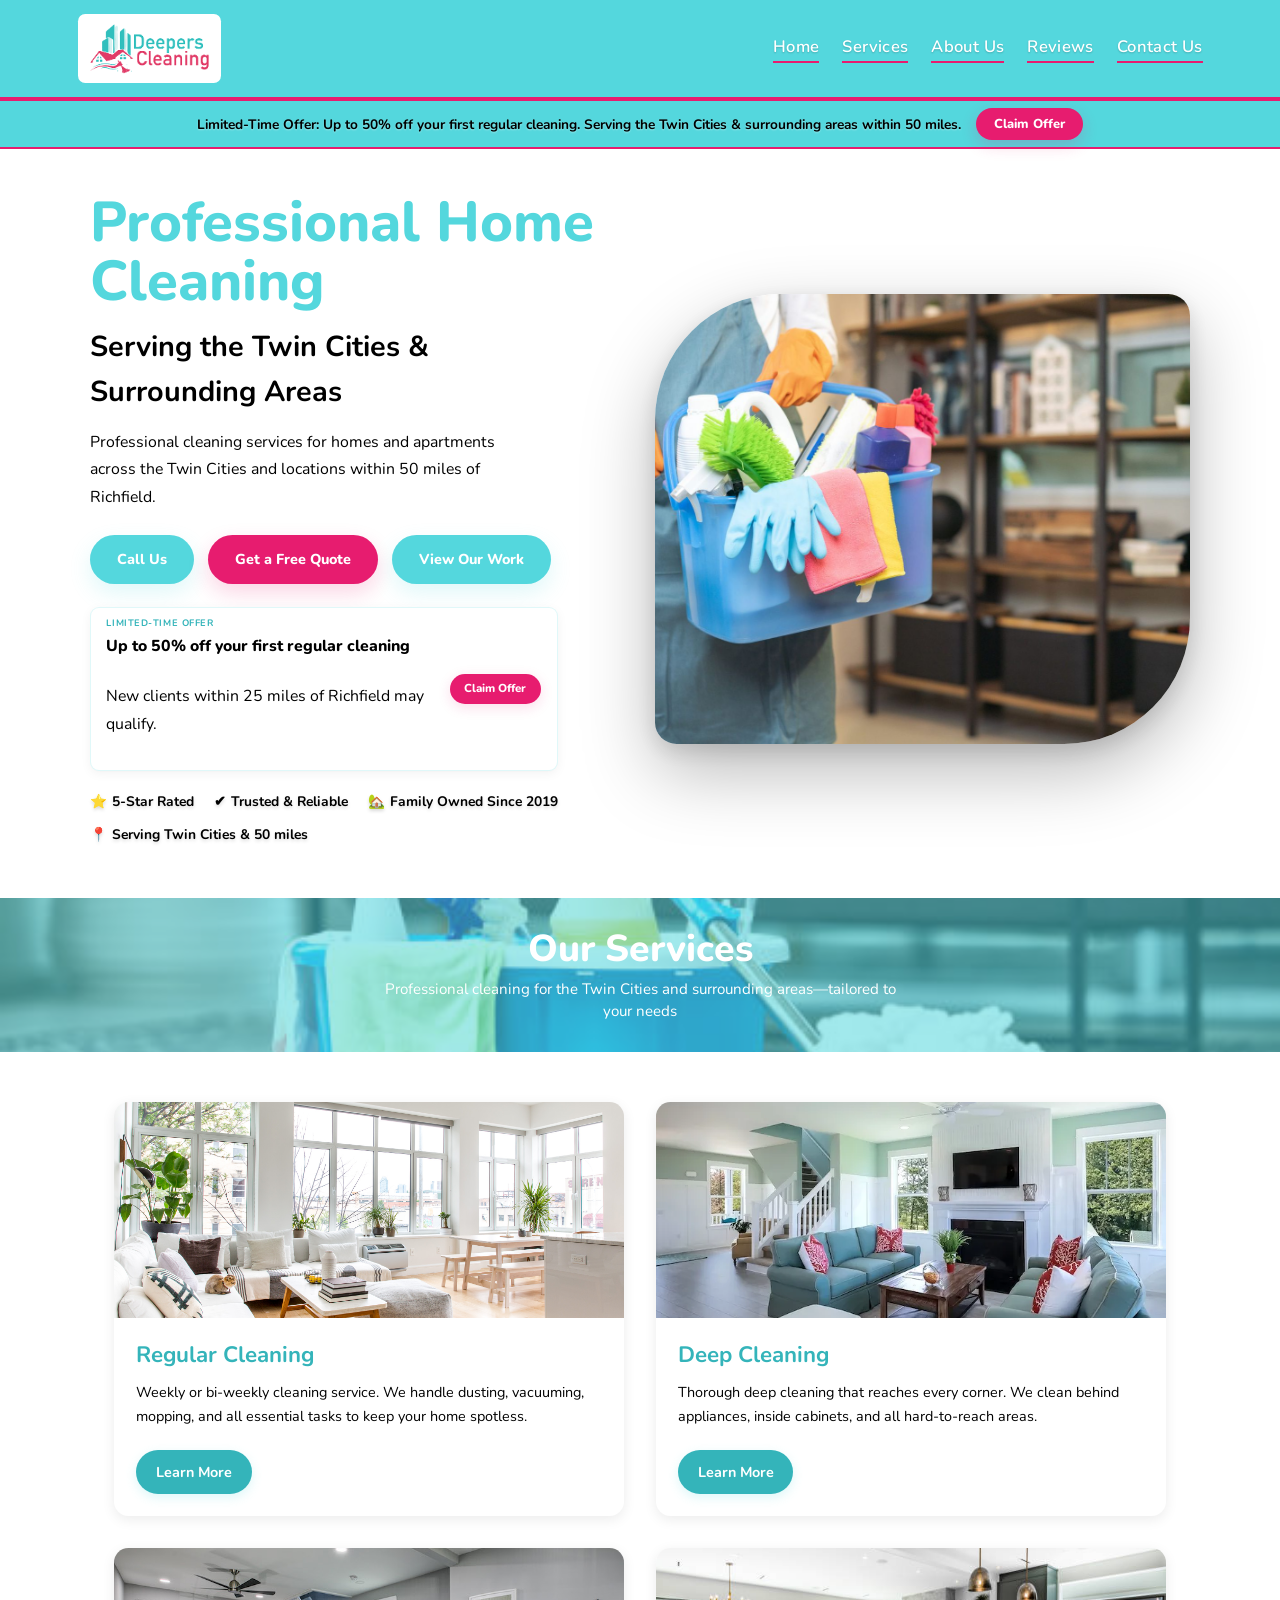
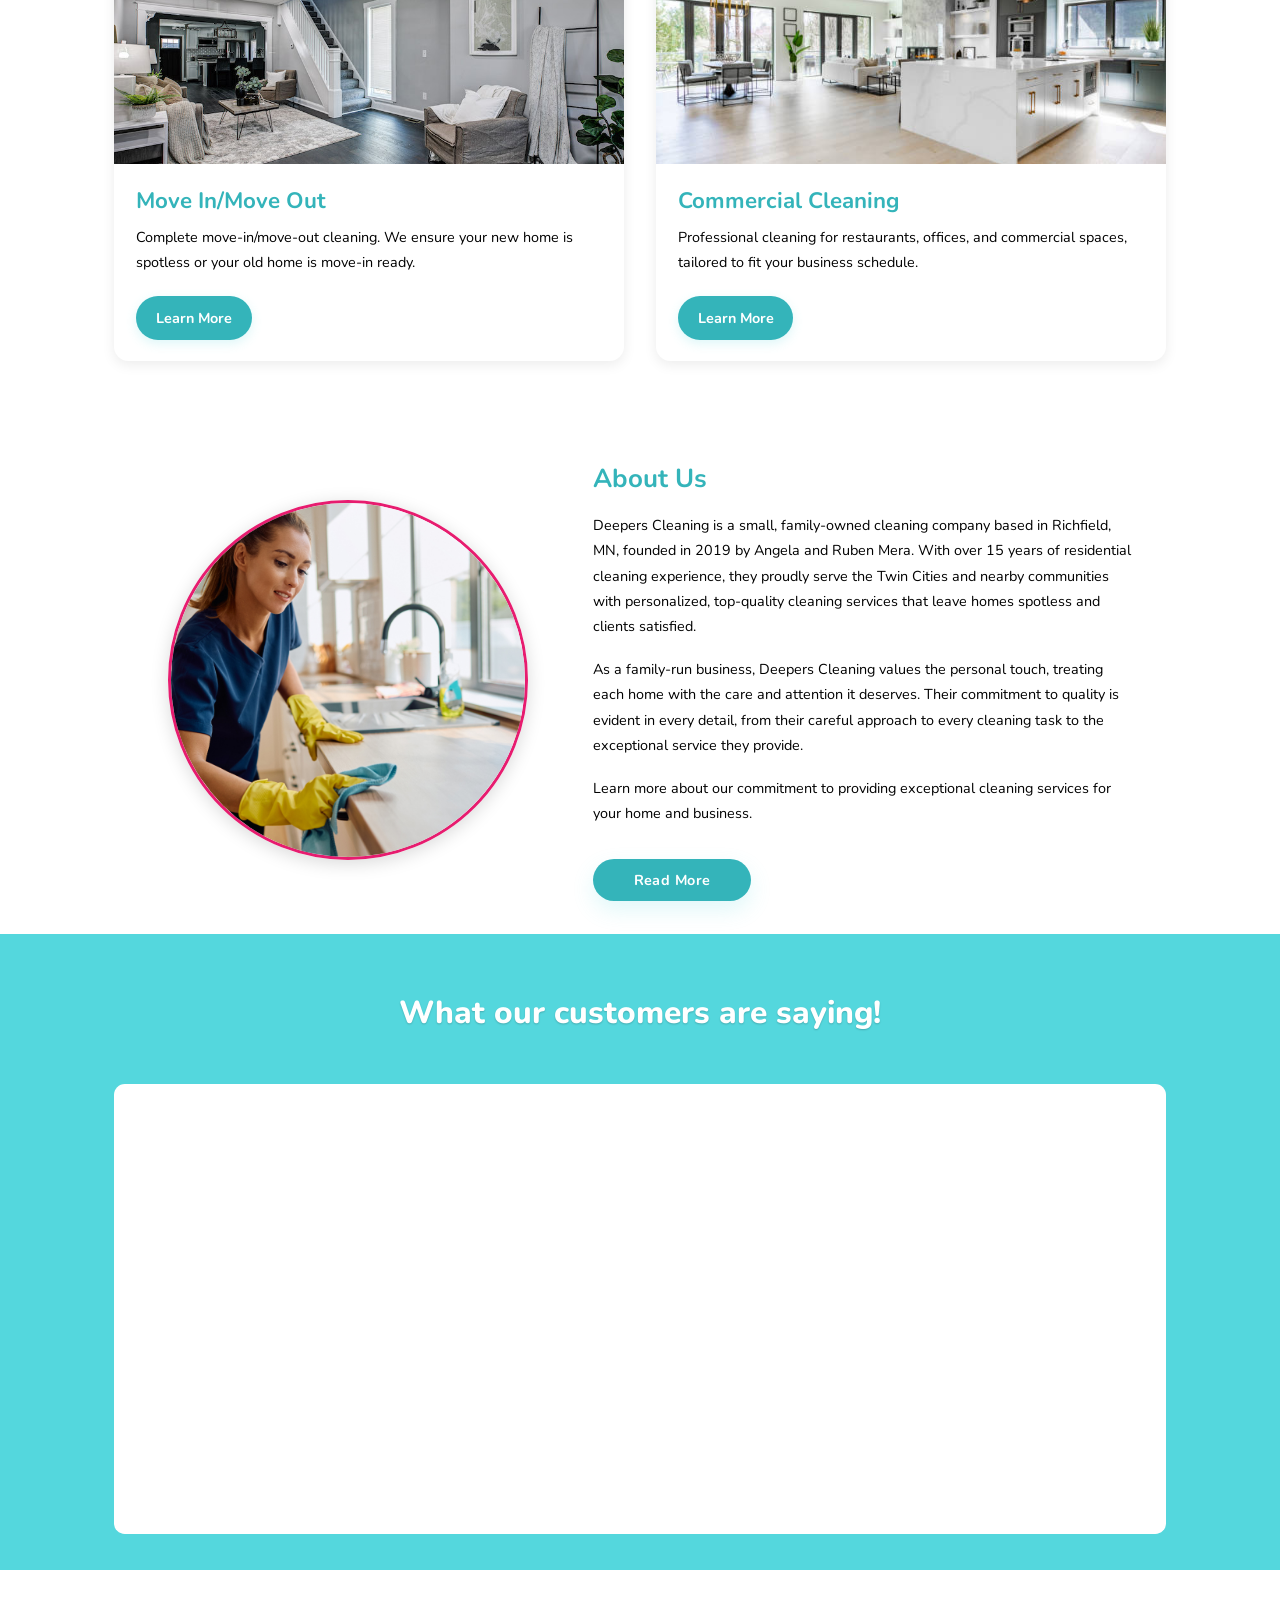
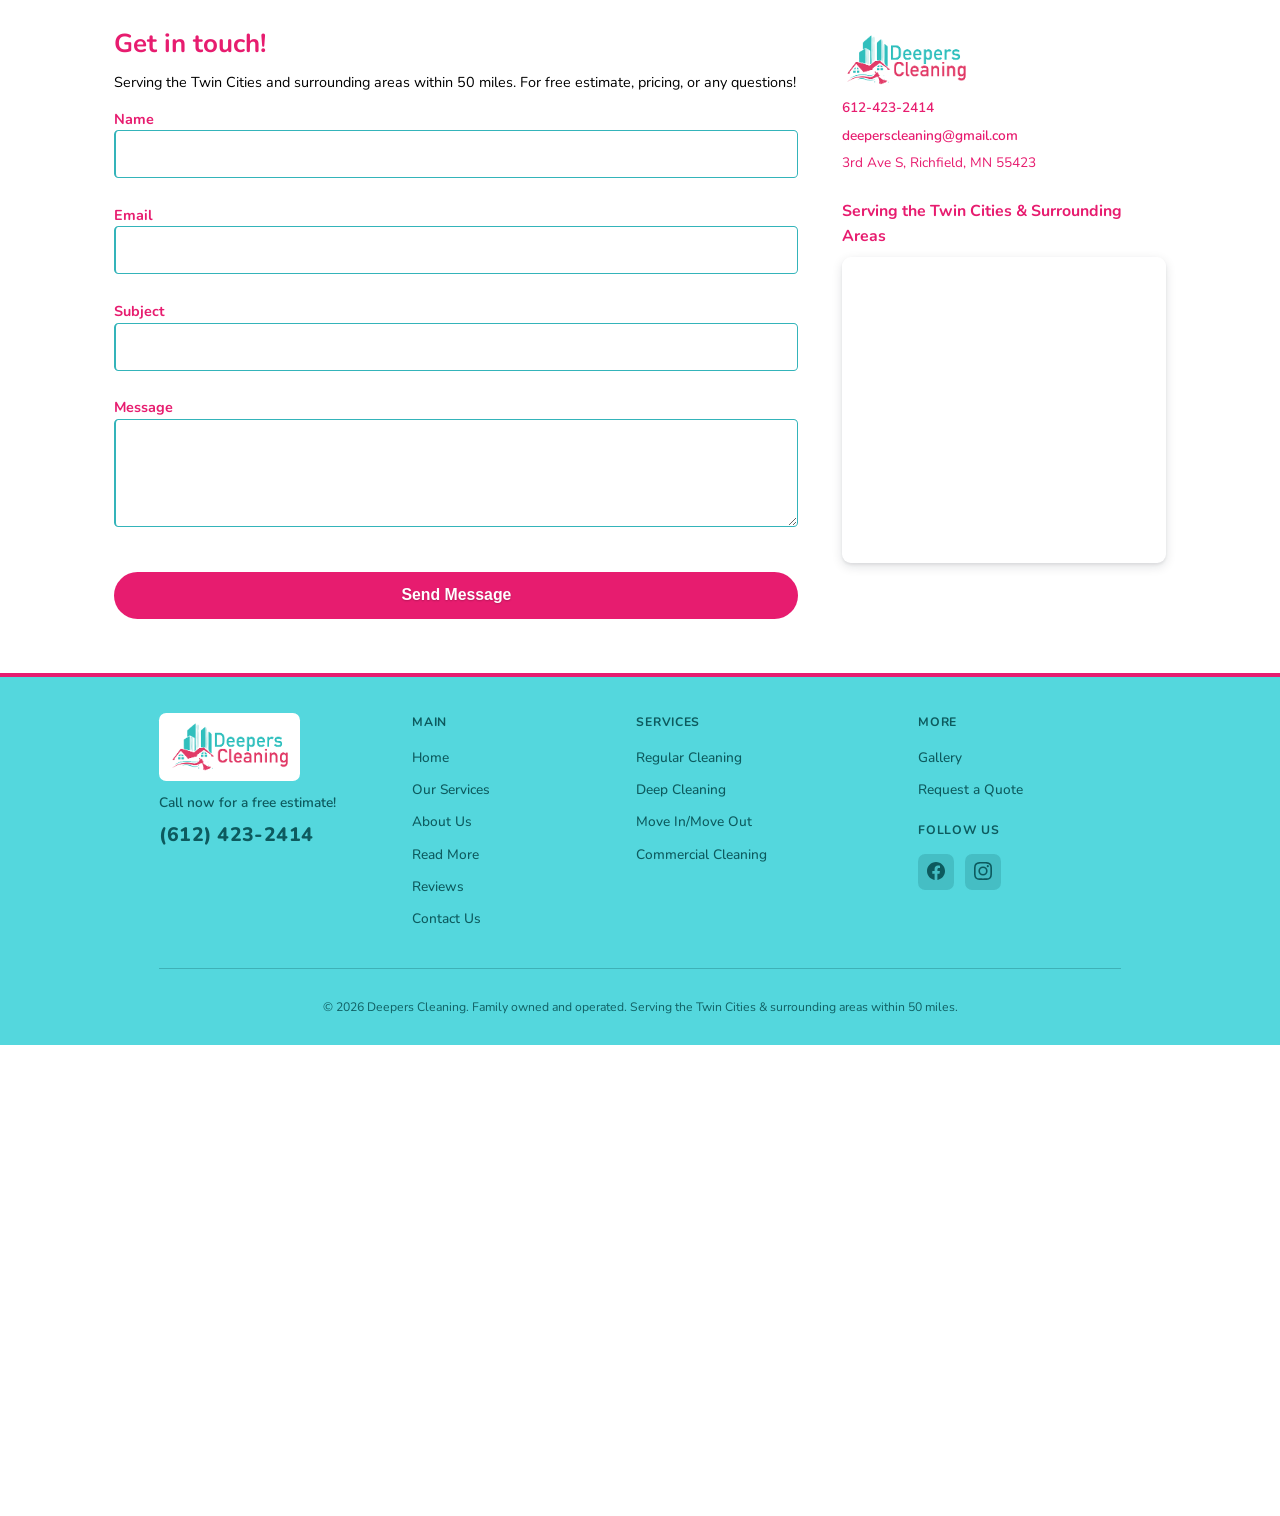
<file: index.html>
<!DOCTYPE html>
<html lang="en">
<head>
  <meta charset="UTF-8" />
  <meta name="viewport" content="width=device-width, initial-scale=1.0" />
  <title>Deepers Cleaning | Residential and Commercial Cleaning Services</title>

  <link href="https://fonts.googleapis.com/css2?family=Nunito:wght@300;400;600;700;800&display=swap" rel="stylesheet">
  <link rel="stylesheet" href="css/main.css">
  <script src="https://challenges.cloudflare.com/turnstile/v0/api.js" async defer></script>
</head>

<body>

  <header class="navbar reveal reveal--up">
    <div class="nav-container">
      <a href="#top" class="nav-logo-link">
        <img src="websiteImages/DeepersCleaningLogo.png" alt="Deepers Cleaning Logo" class="nav-logo">
      </a>

      <button class="nav-hamburger" type="button" aria-label="Toggle menu" aria-expanded="false">
        <span class="nav-hamburger-line"></span>
        <span class="nav-hamburger-line"></span>
        <span class="nav-hamburger-line"></span>
      </button>

      <div class="nav-dropdown">
        <nav class="nav-links">
          <a href="#top">Home</a>
          <a href="#services">Services</a>
          <a href="#about">About Us</a>
          <a href="#reviews">Reviews</a>
          <a href="#contact">Contact Us</a>
        </nav>
      </div>
    </div>
  </header>

  <div class="promo-bar">
    <div class="promo-bar-inner">
      <p class="promo-bar-text">Limited-Time Offer: Up to 50% off your first regular cleaning. Serving the Twin Cities &amp; surrounding areas within 50 miles.</p>
      <a href="promo.html" class="promo-bar-cta">Claim Offer</a>
    </div>
  </div>

  <section class="hero" id="top">
    <div class="hero-container">
      <div class="hero-text reveal reveal--left">
        <h1 class="reveal reveal--up delay-1">Professional Home Cleaning</h1>
        <h2 class="reveal reveal--up delay-2">Serving the Twin Cities &amp; Surrounding Areas</h2>
        <p class="reveal reveal--up delay-3">
          Professional cleaning services for homes and apartments across the Twin Cities and locations within 50 miles of Richfield.
        </p>

        <div class="hero-buttons reveal reveal--up delay-4">
          <a href="tel:+16124232414" class="hero-btn hero-btn-teal">Call Us</a>
          <a href="#contact" class="hero-btn">Get a Free Quote</a>
          <a href="gallery.html" class="hero-btn hero-btn-teal">View Our Work</a>
        </div>

        <div class="hero-promo-card reveal reveal--up delay-4">
          <div class="hero-promo-content">
            <span class="hero-promo-label">Limited-Time Offer</span>
            <p class="hero-promo-title">Up to 50% off your first regular cleaning</p>
            <p class="hero-promo-sub">New clients within 25 miles of Richfield may qualify.</p>
          </div>
          <a href="promo.html" class="hero-promo-btn">Claim Offer</a>
        </div>

        <div class="hero-trust reveal reveal--up delay-5">
          <div class="hero-trust-item">⭐ <span>5-Star Rated</span></div>
          <div class="hero-trust-item">✔ <span>Trusted &amp; Reliable</span></div>
          <div class="hero-trust-item">🏡 <span>Family Owned Since 2019</span></div>
          <div class="hero-trust-item">📍 <span>Serving Twin Cities &amp; 50 miles</span></div>
        </div>
      </div>

      <div class="hero-image reveal reveal--right delay-2">
        <div class="hero-image-shape">
          <img src="websiteImages/cleaningstuff.jpg" alt="Professional cleaner with cleaning supplies">
        </div>
      </div>
    </div>
  </section>

  <section class="services-details" id="services">
    <div class="services-header-banner">
      <div class="services-header-overlay"></div>
      <div class="services-header-content">
        <h2 class="services-header-title">Our Services</h2>
        <p class="services-header-subtitle">Professional cleaning for the Twin Cities and surrounding areas—tailored to your needs</p>
      </div>
    </div>

    <div class="container">
      <div class="services-details-grid reveal reveal--up delay-3">
        <div class="service-detail-card">
          <img src="websiteImages/cleanroom1.jpeg" alt="Regular cleaning service" class="service-card-image">
          <h3>Regular Cleaning</h3>
          <p>Weekly or bi-weekly cleaning service. We handle dusting, vacuuming, mopping, and all essential tasks to keep your home spotless.</p>
          <a href="regular-cleaning.html" class="service-view-results">Learn More</a>
        </div>

        <div class="service-detail-card">
          <img src="websiteImages/cleanroom3.webp" alt="Deep cleaning service" class="service-card-image">
          <h3>Deep Cleaning</h3>
          <p>Thorough deep cleaning that reaches every corner. We clean behind appliances, inside cabinets, and all hard-to-reach areas.</p>
          <a href="deep-cleaning.html" class="service-view-results">Learn More</a>
        </div>

        <div class="service-detail-card">
          <img src="websiteImages/cleanroom4.jpg" alt="Move in and move out cleaning service" class="service-card-image">
          <h3>Move In/Move Out</h3>
          <p>Complete move-in/move-out cleaning. We ensure your new home is spotless or your old home is move-in ready.</p>
          <a href="move-in-move-out.html" class="service-view-results">Learn More</a>
        </div>

        <div class="service-detail-card">
          <img src="websiteImages/cleanroom5.jpg" alt="Commercial cleaning service" class="service-card-image">
          <h3>Commercial Cleaning</h3>
          <p>Professional cleaning for restaurants, offices, and commercial spaces, tailored to fit your business schedule.</p>
          <a href="commercial-cleaning.html" class="service-view-results">Learn More</a>
        </div>
      </div>
    </div>
  </section>

  <section class="about" id="about">
    <div class="container">
      <div class="about-content reveal reveal--up delay-3">
        <div class="about-image reveal reveal--left delay-1">
          <div class="about-image-wrapper">
            <img src="websiteImages/mainphoto1.jpg" alt="Deepers Cleaning team">
          </div>
        </div>

        <div class="about-text reveal reveal--right delay-2">
          <h3 class="about-subtitle">About Us</h3>
          <p>Deepers Cleaning is a small, family-owned cleaning company based in Richfield, MN, founded in 2019 by Angela and Ruben Mera. With over 15 years of residential cleaning experience, they proudly serve the Twin Cities and nearby communities with personalized, top-quality cleaning services that leave homes spotless and clients satisfied.</p>
          <p>As a family-run business, Deepers Cleaning values the personal touch, treating each home with the care and attention it deserves. Their commitment to quality is evident in every detail, from their careful approach to every cleaning task to the exceptional service they provide.</p>
          <p class="about-intro">Learn more about our commitment to providing exceptional cleaning services for your home and business.</p>
          <a href="read-more.html" class="btn-secondary about-read-more">Read More</a>
        </div>
      </div>
    </div>
  </section>

  <section class="reviews" id="reviews">
    <div class="container">
      <div class="section-heading">
        <h2 class="section-title reveal reveal--left">
          What our customers are saying!
        </h2>
        <div class="title-bar reveal reveal--up delay-1"></div>
      </div>

      <div class="reviews-embed reveal reveal--up delay-2">
        <script src="https://elfsightcdn.com/platform.js" async></script>
        <div class="elfsight-app-09f1d6f7-f474-4095-bfc7-af7f9eb78cc6"></div>
      </div>
    </div>
  </section>

  <section class="contact" id="contact">
    <div class="container contact-grid">
      <div class="contact-left reveal reveal--left">
        <h2>Get in touch!</h2>
        <p class="contact-subtext">Serving the Twin Cities and surrounding areas within 50 miles. For free estimate, pricing, or any questions!</p>

        <div id="form-message" aria-live="polite" style="display:none; margin-bottom:16px; padding:12px 14px; border-radius:8px; font-weight:600;"></div>

        <form class="contact-form" method="POST" action="submit_contact.php">
          <div style="display:none;" aria-hidden="true">
            <label>Don't fill this out: <input type="text" name="bot-field" tabindex="-1" autocomplete="off"></label>
          </div>

          <label for="name">Name
            <input type="text" id="name" name="name" required>
          </label>

          <label for="email">Email
            <input type="email" id="email" name="email" required>
          </label>

          <label for="subject">Subject
            <input type="text" id="subject" name="subject" required>
          </label>

          <label for="message">Message
            <textarea id="message" name="message" rows="4" required></textarea>
          </label>

          <div class="cf-turnstile" data-sitekey="0x4AAAAAACNwWEd1sEEPshmN"></div>

          <button class="btn-primary" type="submit">
            Send Message
          </button>
        </form>
      </div>

      <div class="contact-right reveal reveal--right delay-1">
        <img src="websiteImages/DeepersCleaningLogo.png" alt="Deepers Cleaning logo" class="contact-logo">
        <ul class="contact-info">
          <li><a href="tel:+16124232414">612-423-2414</a></li>
          <li><a href="mailto:deeperscleaning@gmail.com">deeperscleaning@gmail.com</a></li>
          <li>3rd Ave S, Richfield, MN 55423</li>
        </ul>
        <h3 class="map-title">Serving the Twin Cities &amp; Surrounding Areas</h3>
        <div class="contact-map">
          <iframe src="https://www.google.com/maps?q=3rd+Ave+S,+Richfield,+MN+55423&output=embed&z=11" width="100%" height="340" style="border:0" allowfullscreen="" loading="lazy" referrerpolicy="no-referrer-when-downgrade" title="Deepers Cleaning service area - Twin Cities and surrounding areas within 50 miles"></iframe>
        </div>
      </div>
    </div>
  </section>

  <footer class="site-footer reveal reveal--up">
    <div class="footer-inner">
      <div class="footer-main">
        <div class="footer-brand">
          <a href="#top">
            <img src="websiteImages/DeepersCleaningLogo.png" alt="Deepers Cleaning" class="footer-logo">
          </a>
          <p class="footer-cta">Call now for a free estimate!</p>
          <a href="tel:+16124232414" class="footer-phone">(612) 423-2414</a>
        </div>

        <div class="footer-nav-column">
          <h4>Main</h4>
          <ul>
            <li><a href="#top">Home</a></li>
            <li><a href="#services">Our Services</a></li>
            <li><a href="#about">About Us</a></li>
            <li><a href="read-more.html">Read More</a></li>
            <li><a href="#reviews">Reviews</a></li>
            <li><a href="#contact">Contact Us</a></li>
          </ul>
        </div>

        <div class="footer-nav-column">
          <h4>Services</h4>
          <ul>
            <li><a href="regular-cleaning.html">Regular Cleaning</a></li>
            <li><a href="deep-cleaning.html">Deep Cleaning</a></li>
            <li><a href="move-in-move-out.html">Move In/Move Out</a></li>
            <li><a href="commercial-cleaning.html">Commercial Cleaning</a></li>
          </ul>
        </div>

        <div class="footer-nav-column footer-social">
          <h4>More</h4>
          <ul>
            <li><a href="gallery.html">Gallery</a></li>
            <li><a href="contact.html">Request a Quote</a></li>
          </ul>

          <h4>Follow Us</h4>
          <div class="footer-social-links">
            <a href="https://www.facebook.com/deeperscleaning" target="_blank" rel="noopener noreferrer" aria-label="Facebook">
              <svg viewBox="0 0 24 24" aria-hidden="true"><path d="M24 12.073c0-6.627-5.373-12-12-12s-12 5.373-12 12c0 5.99 4.388 10.954 10.125 11.854v-8.385H7.078v-3.47h3.047V9.43c0-3.007 1.792-4.669 4.533-4.669 1.312 0 2.686.235 2.686.235v2.953H15.83c-1.491 0-1.956.925-1.956 1.874v2.25h3.328l-.532 3.47h-2.796v8.385C19.612 23.027 24 18.062 24 12.073z"/></svg>
            </a>
            <a href="https://www.instagram.com/deeperscleaning" target="_blank" rel="noopener noreferrer" aria-label="Instagram">
              <svg viewBox="0 0 24 24" aria-hidden="true"><path d="M12 2.163c3.204 0 3.584.012 4.85.07 3.252.148 4.771 1.691 4.919 4.919.058 1.265.069 1.645.069 4.849 0 3.205-.012 3.584-.069 4.849-.149 3.225-1.664 4.771-4.919 4.919-1.266.058-1.644.07-4.85.07-3.204 0-3.584-.012-4.849-.07-3.26-.149-4.771-1.699-4.919-4.92-.058-1.265-.07-1.644-.07-4.849 0-3.204.013-3.583.07-4.849.149-3.227 1.664-4.771 4.919-4.919 1.266-.057 1.645-.069 4.849-.069zM12 0C8.741 0 8.333.014 7.053.072 2.695.272.273 2.69.073 7.052.014 8.333 0 8.741 0 12c0 3.259.014 3.668.072 4.948.2 4.358 2.618 6.78 6.98 6.98C8.333 23.986 8.741 24 12 24c3.259 0 3.668-.014 4.948-.072 4.354-.2 6.782-2.618 6.979-6.98.059-1.28.073-1.689.073-4.948 0-3.259-.014-3.667-.072-4.947-.196-4.354-2.617-6.78-6.979-6.98C15.668.014 15.259 0 12 0zm0 5.838a6.162 6.162 0 100 12.324 6.162 6.162 0 000-12.324zM12 16a4 4 0 110-8 4 4 0 010 8zm6.406-11.845a1.44 1.44 0 100 2.881 1.44 1.44 0 000-2.881z"/></svg>
            </a>
          </div>
        </div>
      </div>

      <div class="footer-bottom">
        <p>&copy; 2026 Deepers Cleaning. Family owned and operated. Serving the Twin Cities &amp; surrounding areas within 50 miles.</p>
      </div>
    </div>
  </footer>

  <script src="js/navbar.js"></script>

  <script>
    const els = document.querySelectorAll(".reveal");
    const io = new IntersectionObserver(entries => {
      entries.forEach(e => {
        if (e.isIntersecting) {
          e.target.classList.add("is-visible");
          io.unobserve(e.target);
        }
      });
    }, { threshold: 0.15, rootMargin: "0px 0px -10% 0px" });

    els.forEach(el => io.observe(el));

    window.addEventListener("load", () => {
      els.forEach(el => {
        if (el.getBoundingClientRect().top < window.innerHeight * 0.95) {
          el.classList.add("is-visible");
        }
      });
    });
  </script>

  <script>
    const params = new URLSearchParams(window.location.search);
    const error = params.get("error");
    const formMessage = document.getElementById("form-message");

    if (formMessage && error) {
      formMessage.style.display = "block";

      if (error === "captcha") {
        formMessage.textContent = "Please complete the captcha before submitting the form.";
      } else if (error === "validation") {
        formMessage.textContent = "Please fill in all required fields.";
      } else if (error === "email") {
        formMessage.textContent = "Please enter a valid email address.";
      } else if (error === "server") {
        formMessage.textContent = "We couldn't submit your message right now. Please try again or call us directly.";
      } else {
        formMessage.textContent = "There was a problem submitting the form. Please try again.";
      }

      formMessage.style.backgroundColor = "#ffe9ee";
      formMessage.style.color = "#b4234d";
      formMessage.style.border = "1px solid #f3b5c5";
    }
  </script>

</body>
</html>
</file>
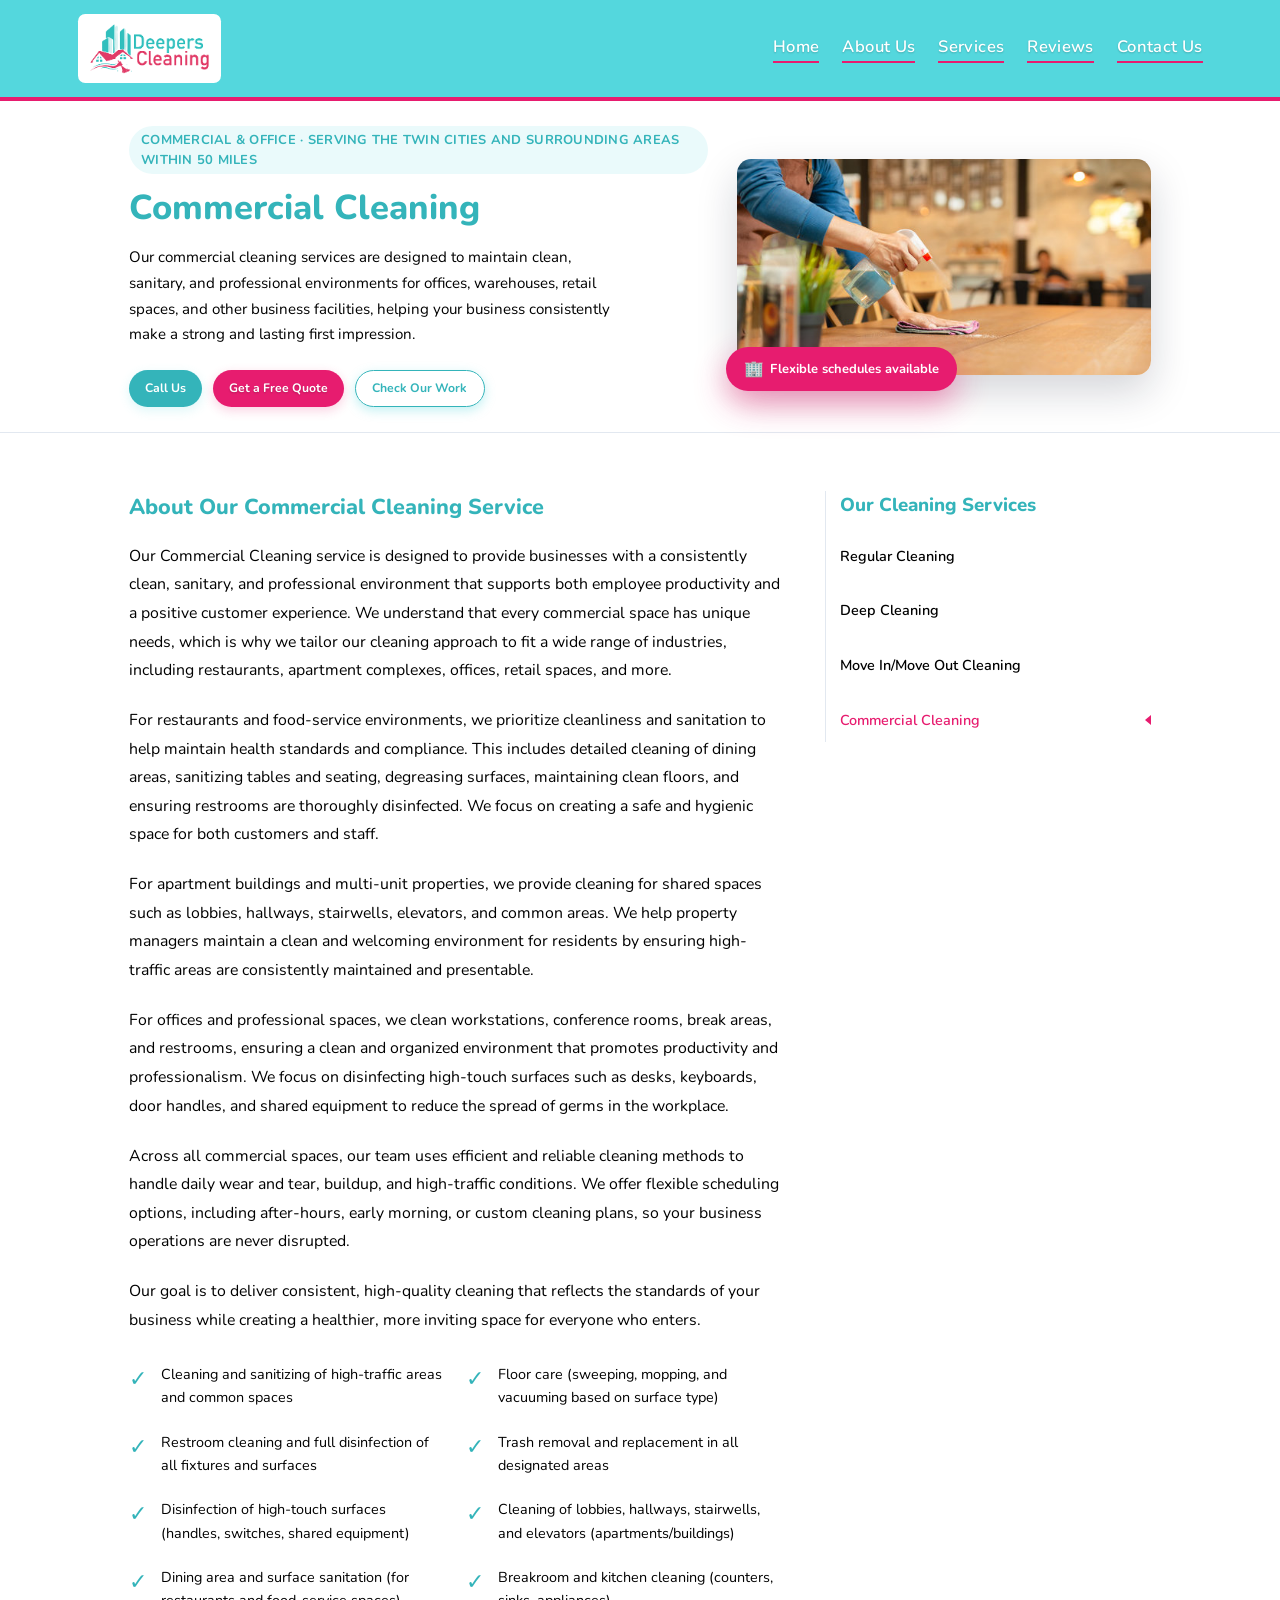
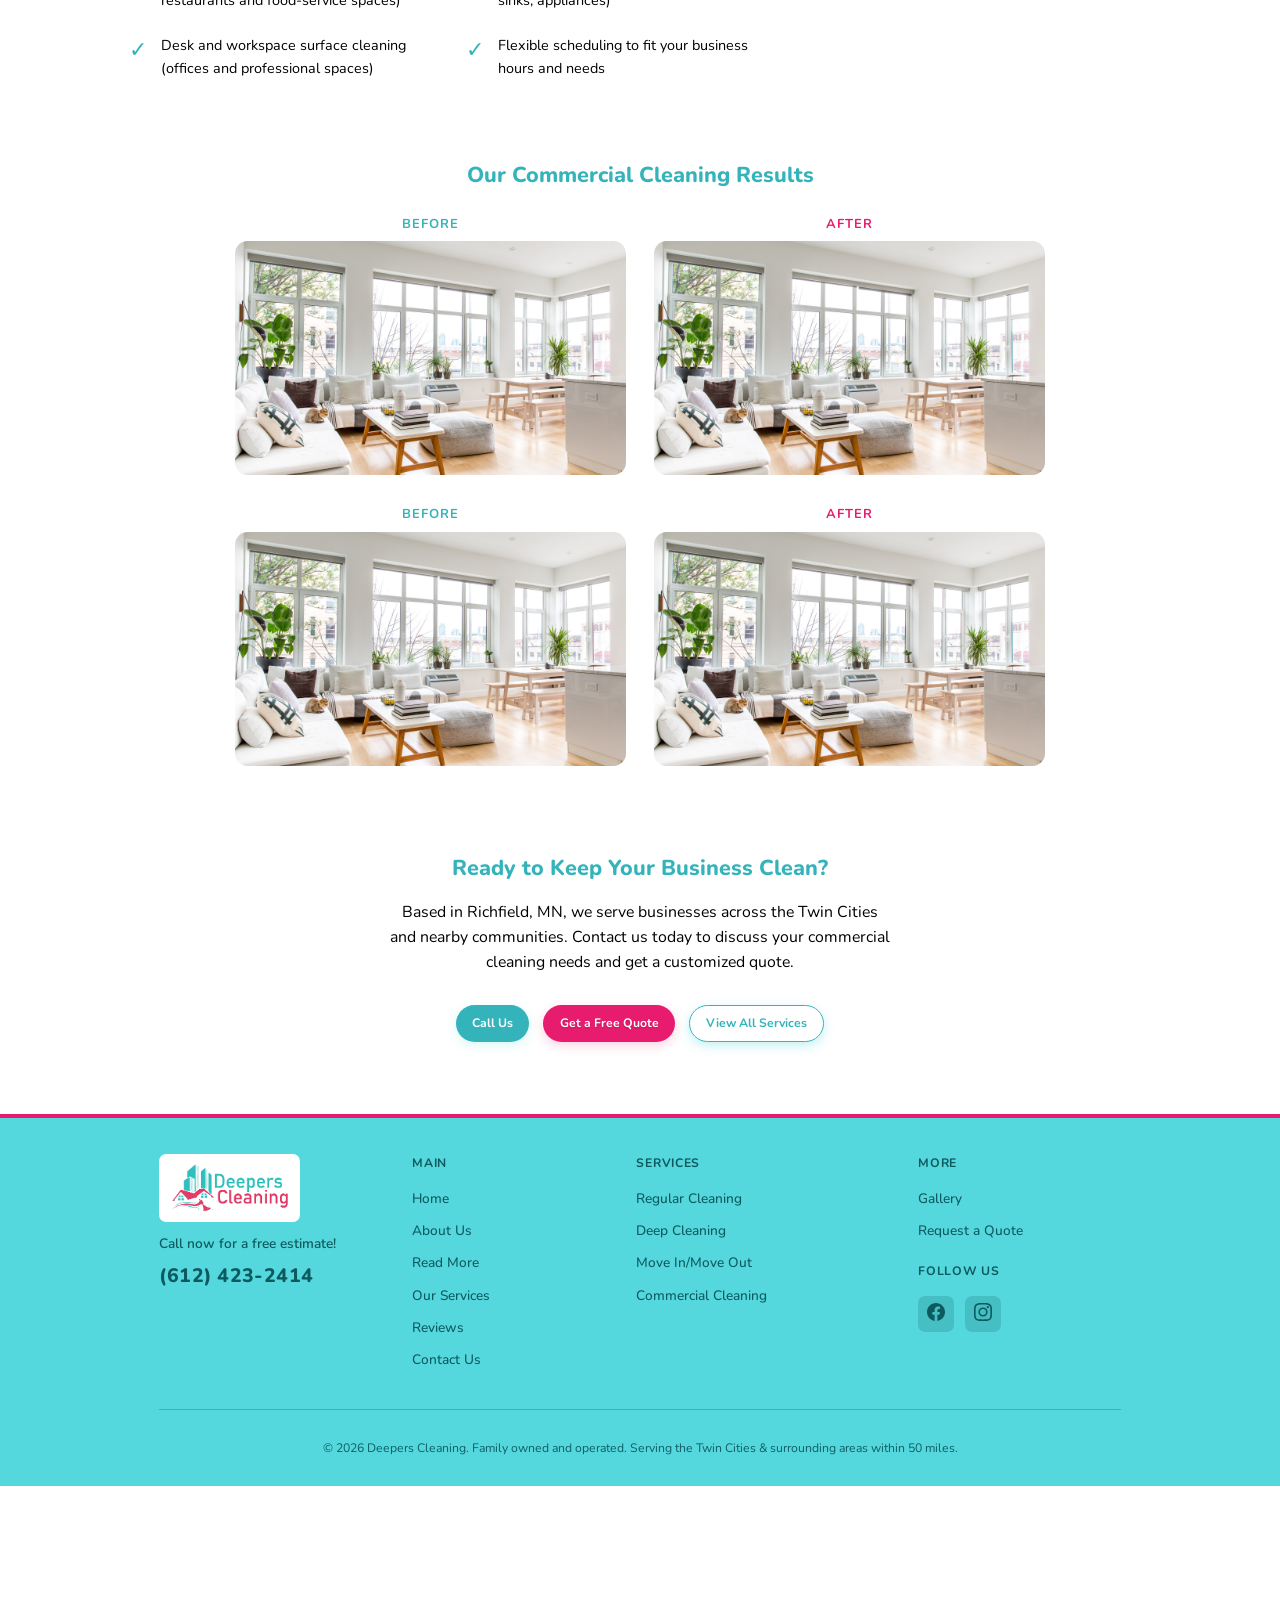
<file: commercial-cleaning.html>
<!DOCTYPE html>
<html lang="en">
<head>
  <meta charset="UTF-8" />
  <meta name="viewport" content="width=device-width, initial-scale=1.0" />
  <title>Commercial Cleaning Service | Deepers Cleaning</title>

  <link href="https://fonts.googleapis.com/css2?family=Nunito:wght@300;400;600;700;800&display=swap" rel="stylesheet">
  <link rel="stylesheet" href="css/main.css">
</head>

<body>

  <header class="navbar reveal reveal--up">
    <div class="nav-container">
      <a href="index.html" class="nav-logo-link">
        <img src="websiteImages/DeepersCleaningLogo.png" alt="Deepers Cleaning Logo" class="nav-logo">
      </a>

      <button class="nav-hamburger" type="button" aria-label="Toggle menu" aria-expanded="false">
        <span class="nav-hamburger-line"></span>
        <span class="nav-hamburger-line"></span>
        <span class="nav-hamburger-line"></span>
      </button>

      <div class="nav-dropdown">
        <nav class="nav-links">
          <a href="index.html#top">Home</a>
          <a href="index.html#about">About Us</a>
          <a href="index.html#services">Services</a>
          <a href="index.html#reviews">Reviews</a>
          <a href="index.html#contact">Contact Us</a>
        </nav>
      </div>
    </div>
  </header>

  <section class="service-detail-hero">
    <div class="service-detail-hero-inner">
      <div class="service-detail-hero-text">
        <span class="service-detail-hero-tagline reveal reveal--up">Commercial &amp; Office · Serving the Twin Cities and surrounding areas within 50 miles</span>
        <h1 class="service-detail-hero-heading reveal reveal--up">Commercial Cleaning</h1>
        <p class="service-detail-hero-subcopy reveal reveal--up delay-1">
          Our commercial cleaning services are designed to maintain clean, sanitary, and professional environments for offices, warehouses, retail spaces, and other business facilities, helping your business consistently make a strong and lasting first impression.
        </p>
        <div class="service-detail-hero-actions reveal reveal--up delay-2">
          <a href="tel:+16124232414" class="service-detail-cta-btn service-detail-cta-btn-teal">Call Us</a>
          <a href="contact.html" class="service-detail-cta-btn service-detail-cta-btn-pink">Get a Free Quote</a>
          <a href="#before-after" class="service-detail-cta-btn service-detail-cta-btn-outline">Check Our Work</a>
        </div>
      </div>

      <div class="service-detail-hero-image reveal reveal--up delay-2">
        <div class="service-detail-hero-image-main">
          <img src="websiteImages/restuarantcleaning.jpg" alt="Restaurant table being cleaned by professional staff">
        </div>
        <div class="service-detail-hero-image-tag">
          <span class="service-detail-hero-image-tag-icon">🏢</span>
          <span>Flexible schedules available</span>
        </div>
      </div>
    </div>
  </section>

  <section class="service-detail-section">
    <div class="service-detail-content">

      <div class="service-detail-layout">
        <div class="service-detail-main">
          <div class="service-detail-description">
            <h2 class="reveal reveal--up">About Our Commercial Cleaning Service</h2>
            <p class="reveal reveal--up delay-1">Our Commercial Cleaning service is designed to provide businesses with a consistently clean, sanitary, and professional environment that supports both employee productivity and a positive customer experience. We understand that every commercial space has unique needs, which is why we tailor our cleaning approach to fit a wide range of industries, including restaurants, apartment complexes, offices, retail spaces, and more.</p>
            <p class="reveal reveal--up delay-2">For restaurants and food-service environments, we prioritize cleanliness and sanitation to help maintain health standards and compliance. This includes detailed cleaning of dining areas, sanitizing tables and seating, degreasing surfaces, maintaining clean floors, and ensuring restrooms are thoroughly disinfected. We focus on creating a safe and hygienic space for both customers and staff.</p>
            <p class="reveal reveal--up delay-3">For apartment buildings and multi-unit properties, we provide cleaning for shared spaces such as lobbies, hallways, stairwells, elevators, and common areas. We help property managers maintain a clean and welcoming environment for residents by ensuring high-traffic areas are consistently maintained and presentable.</p>
            <p class="reveal reveal--up delay-4">For offices and professional spaces, we clean workstations, conference rooms, break areas, and restrooms, ensuring a clean and organized environment that promotes productivity and professionalism. We focus on disinfecting high-touch surfaces such as desks, keyboards, door handles, and shared equipment to reduce the spread of germs in the workplace.</p>
            <p class="reveal reveal--up delay-5">Across all commercial spaces, our team uses efficient and reliable cleaning methods to handle daily wear and tear, buildup, and high-traffic conditions. We offer flexible scheduling options, including after-hours, early morning, or custom cleaning plans, so your business operations are never disrupted.</p>
            <p class="reveal reveal--up delay-6">Our goal is to deliver consistent, high-quality cleaning that reflects the standards of your business while creating a healthier, more inviting space for everyone who enters.</p>

            <div class="service-detail-features">
              <div class="service-detail-feature reveal reveal--up delay-1">
                <span class="service-detail-feature-icon">✓</span>
                <span class="service-detail-feature-text">Cleaning and sanitizing of high-traffic areas and common spaces</span>
              </div>
              <div class="service-detail-feature reveal reveal--up delay-2">
                <span class="service-detail-feature-icon">✓</span>
                <span class="service-detail-feature-text">Floor care (sweeping, mopping, and vacuuming based on surface type)</span>
              </div>
              <div class="service-detail-feature reveal reveal--up delay-3">
                <span class="service-detail-feature-icon">✓</span>
                <span class="service-detail-feature-text">Restroom cleaning and full disinfection of all fixtures and surfaces</span>
              </div>
              <div class="service-detail-feature reveal reveal--up delay-4">
                <span class="service-detail-feature-icon">✓</span>
                <span class="service-detail-feature-text">Trash removal and replacement in all designated areas</span>
              </div>
              <div class="service-detail-feature reveal reveal--up delay-5">
                <span class="service-detail-feature-icon">✓</span>
                <span class="service-detail-feature-text">Disinfection of high-touch surfaces (handles, switches, shared equipment)</span>
              </div>
              <div class="service-detail-feature reveal reveal--up delay-6">
                <span class="service-detail-feature-icon">✓</span>
                <span class="service-detail-feature-text">Cleaning of lobbies, hallways, stairwells, and elevators (apartments/buildings)</span>
              </div>
              <div class="service-detail-feature reveal reveal--up delay-7">
                <span class="service-detail-feature-icon">✓</span>
                <span class="service-detail-feature-text">Dining area and surface sanitation (for restaurants and food-service spaces)</span>
              </div>
              <div class="service-detail-feature reveal reveal--up delay-8">
                <span class="service-detail-feature-icon">✓</span>
                <span class="service-detail-feature-text">Breakroom and kitchen cleaning (counters, sinks, appliances)</span>
              </div>
              <div class="service-detail-feature reveal reveal--up delay-9">
                <span class="service-detail-feature-icon">✓</span>
                <span class="service-detail-feature-text">Desk and workspace surface cleaning (offices and professional spaces)</span>
              </div>
              <div class="service-detail-feature reveal reveal--up delay-10">
                <span class="service-detail-feature-icon">✓</span>
                <span class="service-detail-feature-text">Flexible scheduling to fit your business hours and needs</span>
              </div>
            </div>
          </div>
        </div>

        <aside class="service-detail-sidebar reveal reveal--up delay-1">
          <h2 class="service-detail-sidebar-title">Our Cleaning Services</h2>
          <ul class="service-detail-sidebar-list">
            <li><a class="service-detail-sidebar-link" href="regular-cleaning.html">Regular Cleaning</a></li>
            <li><a class="service-detail-sidebar-link" href="deep-cleaning.html">Deep Cleaning</a></li>
            <li><a class="service-detail-sidebar-link" href="move-in-move-out.html">Move In/Move Out Cleaning</a></li>
            <li><a class="service-detail-sidebar-link service-detail-sidebar-link--active" href="commercial-cleaning.html">Commercial Cleaning</a></li>
          </ul>
        </aside>
      </div>

      <div class="service-detail-bottom">
        <div id="before-after" class="service-detail-gallery">
          <h2 class="reveal reveal--up">Our Commercial Cleaning Results</h2>
          <div class="service-detail-images">
            <div class="service-detail-image-item reveal reveal--up delay-1">
              <span class="service-detail-image-label service-detail-image-label--before">Before</span>
              <img src="websiteImages/cleanroom1.jpeg" alt="Living room - before">
            </div>
            <div class="service-detail-image-item reveal reveal--up delay-2">
              <span class="service-detail-image-label service-detail-image-label--after">After</span>
              <img src="websiteImages/cleanroom1.jpeg" alt="Living room - after">
            </div>
            <div class="service-detail-image-item reveal reveal--up delay-3">
              <span class="service-detail-image-label service-detail-image-label--before">Before</span>
              <img src="websiteImages/cleanroom1.jpeg" alt="Living room - before">
            </div>
            <div class="service-detail-image-item reveal reveal--up delay-4">
              <span class="service-detail-image-label service-detail-image-label--after">After</span>
              <img src="websiteImages/cleanroom1.jpeg" alt="Living room - after">
            </div>
          </div>
        </div>
        <div class="service-detail-cta">
          <h3 class="reveal reveal--up">Ready to Keep Your Business Clean?</h3>
          <p class="reveal reveal--up delay-1">Based in Richfield, MN, we serve businesses across the Twin Cities and nearby communities. Contact us today to discuss your commercial cleaning needs and get a customized quote.</p>
          <div class="service-detail-cta-buttons reveal reveal--up delay-2">
            <a href="tel:+16124232414" class="service-detail-cta-btn service-detail-cta-btn-teal">Call Us</a>
            <a href="contact.html" class="service-detail-cta-btn service-detail-cta-btn-pink">Get a Free Quote</a>
            <a href="index.html#services" class="service-detail-cta-btn service-detail-cta-btn-outline">View All Services</a>
          </div>
        </div>
      </div>

    </div>
  </section>

  <footer class="site-footer reveal reveal--up">
    <div class="footer-inner">
      <div class="footer-main">
        <div class="footer-brand">
          <a href="index.html#top">
            <img src="websiteImages/DeepersCleaningLogo.png" alt="Deepers Cleaning" class="footer-logo">
          </a>
          <p class="footer-cta">Call now for a free estimate!</p>
          <a href="tel:+16124232414" class="footer-phone">(612) 423-2414</a>
        </div>
        <div class="footer-nav-column">
          <h4>Main</h4>
          <ul>
            <li><a href="index.html#top">Home</a></li>
            <li><a href="index.html#about">About Us</a></li>
            <li><a href="read-more.html">Read More</a></li>
            <li><a href="index.html#services">Our Services</a></li>
            <li><a href="index.html#reviews">Reviews</a></li>
            <li><a href="index.html#contact">Contact Us</a></li>
          </ul>
        </div>
        <div class="footer-nav-column">
          <h4>Services</h4>
          <ul>
            <li><a href="regular-cleaning.html">Regular Cleaning</a></li>
            <li><a href="deep-cleaning.html">Deep Cleaning</a></li>
            <li><a href="move-in-move-out.html">Move In/Move Out</a></li>
            <li><a href="commercial-cleaning.html">Commercial Cleaning</a></li>
          </ul>
        </div>
        <div class="footer-nav-column footer-social">
          <h4>More</h4>
          <ul>
            <li><a href="gallery.html">Gallery</a></li>
            <li><a href="contact.html">Request a Quote</a></li>
          </ul>
          <h4>Follow Us</h4>
          <div class="footer-social-links">
            <a href="https://www.facebook.com/deeperscleaning" target="_blank" rel="noopener noreferrer" aria-label="Facebook">
              <svg viewBox="0 0 24 24" aria-hidden="true"><path d="M24 12.073c0-6.627-5.373-12-12-12s-12 5.373-12 12c0 5.99 4.388 10.954 10.125 11.854v-8.385H7.078v-3.47h3.047V9.43c0-3.007 1.792-4.669 4.533-4.669 1.312 0 2.686.235 2.686.235v2.953H15.83c-1.491 0-1.956.925-1.956 1.874v2.25h3.328l-.532 3.47h-2.796v8.385C19.612 23.027 24 18.062 24 12.073z"/></svg>
            </a>
            <a href="https://www.instagram.com/deeperscleaning" target="_blank" rel="noopener noreferrer" aria-label="Instagram">
              <svg viewBox="0 0 24 24" aria-hidden="true"><path d="M12 2.163c3.204 0 3.584.012 4.85.07 3.252.148 4.771 1.691 4.919 4.919.058 1.265.069 1.645.069 4.849 0 3.205-.012 3.584-.069 4.849-.149 3.225-1.664 4.771-4.919 4.919-1.266.058-1.644.07-4.85.07-3.204 0-3.584-.012-4.849-.07-3.26-.149-4.771-1.699-4.919-4.92-.058-1.265-.07-1.644-.07-4.849 0-3.204.013-3.583.07-4.849.149-3.227 1.664-4.771 4.919-4.919 1.266-.057 1.645-.069 4.849-.069zM12 0C8.741 0 8.333.014 7.053.072 2.695.272.273 2.69.073 7.052.014 8.333 0 8.741 0 12c0 3.259.014 3.668.072 4.948.2 4.358 2.618 6.78 6.98 6.98C8.333 23.986 8.741 24 12 24c3.259 0 3.668-.014 4.948-.072 4.354-.2 6.782-2.618 6.979-6.98.059-1.28.073-1.689.073-4.948 0-3.259-.014-3.667-.072-4.947-.196-4.354-2.617-6.78-6.979-6.98C15.668.014 15.259 0 12 0zm0 5.838a6.162 6.162 0 100 12.324 6.162 6.162 0 000-12.324zM12 16a4 4 0 110-8 4 4 0 010 8zm6.406-11.845a1.44 1.44 0 100 2.881 1.44 1.44 0 000-2.881z"/></svg>
            </a>
          </div>
        </div>
      </div>
      <div class="footer-bottom">
        <p>&copy; 2026 Deepers Cleaning. Family owned and operated. Serving the Twin Cities &amp; surrounding areas within 50 miles.</p>
      </div>
    </div>
  </footer>

  <script src="js/navbar.js"></script>
  <script>
    const els = document.querySelectorAll(".reveal");
    const io = new IntersectionObserver(entries => {
      entries.forEach(e => {
        if (e.isIntersecting) {
          e.target.classList.add("is-visible");
          io.unobserve(e.target);
        }
      });
    }, { threshold: 0.15, rootMargin: "0px 0px -10% 0px" });

    els.forEach(el => io.observe(el));

    window.addEventListener("load", () => {
      els.forEach(el => {
        if (el.getBoundingClientRect().top < window.innerHeight * 0.95) {
          el.classList.add("is-visible");
        }
      });
    });
  </script>

</body>
</html>
</file>
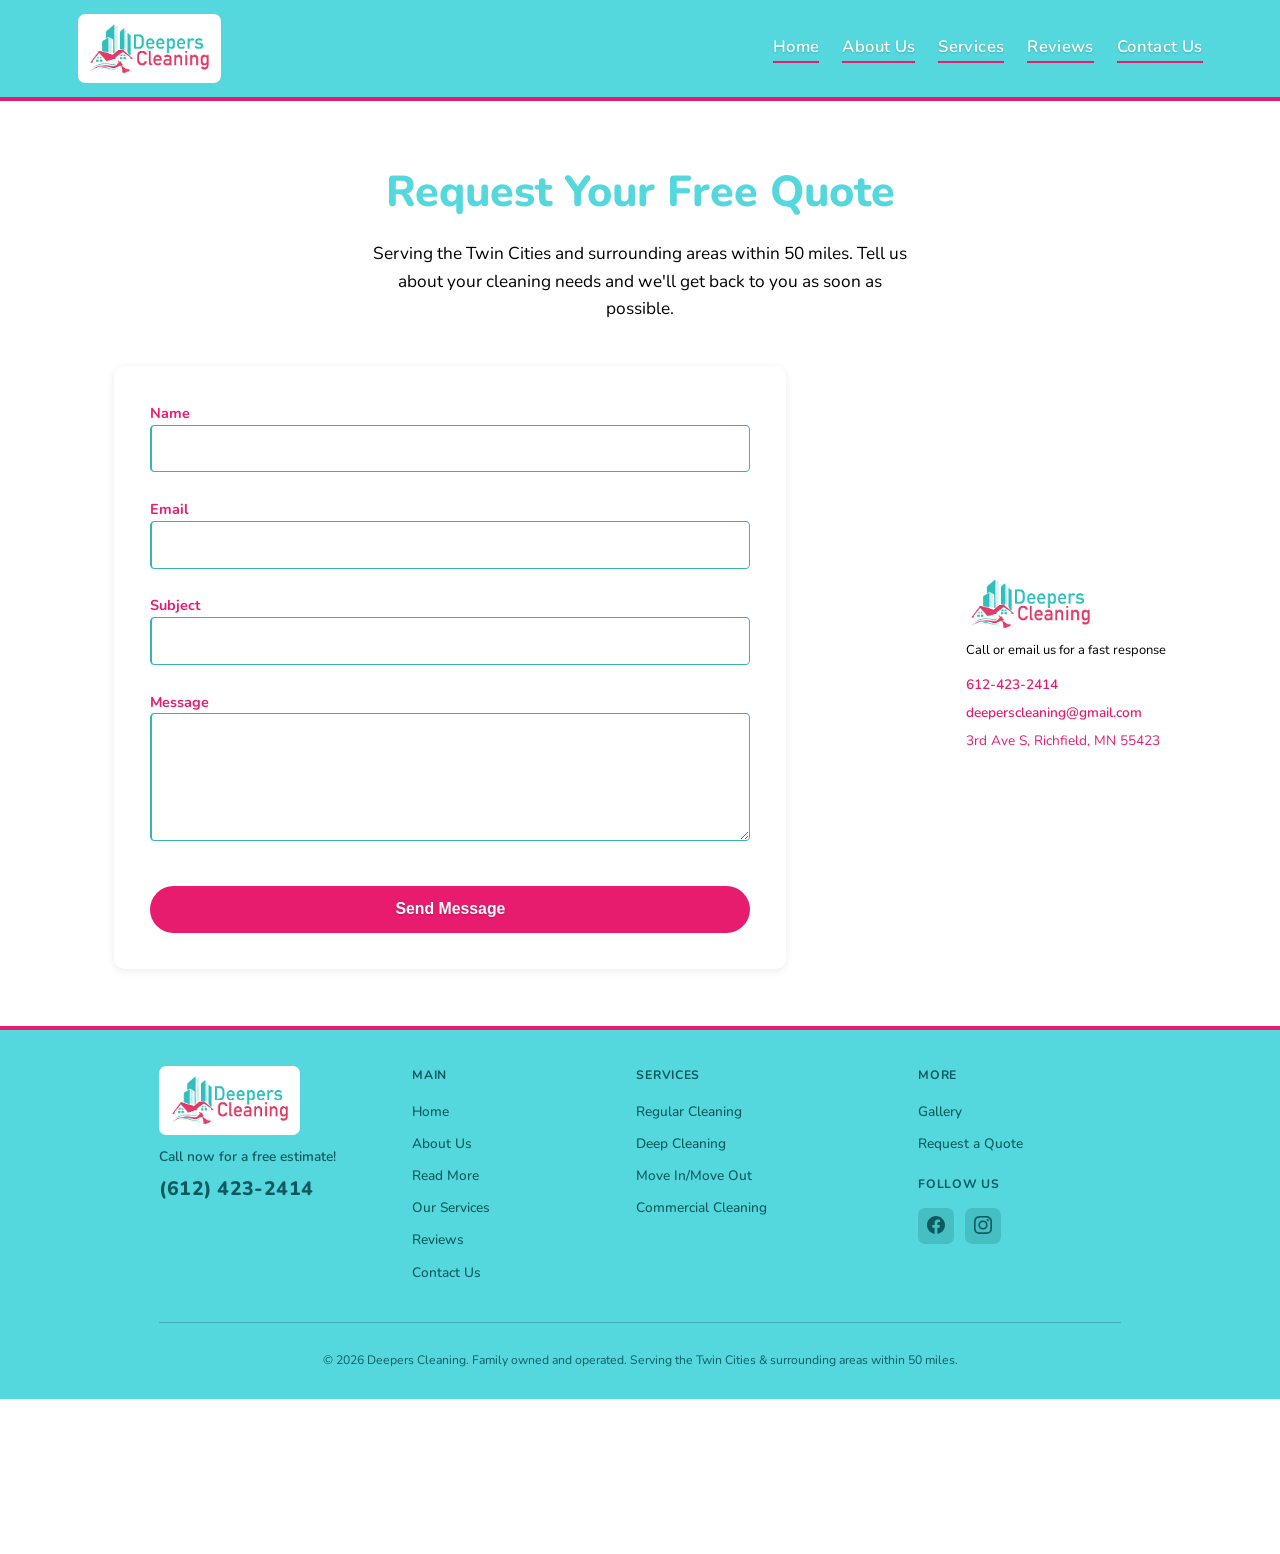
<file: contact.html>
<!DOCTYPE html>
<html lang="en">
<head>
  <meta charset="UTF-8" />
  <meta name="viewport" content="width=device-width, initial-scale=1.0" />
  <title>Contact Us | Deepers Cleaning - Request Your Free Quote</title>

  <link href="https://fonts.googleapis.com/css2?family=Nunito:wght@300;400;600;700;800&display=swap" rel="stylesheet">
  <link rel="stylesheet" href="css/main.css">
  <link rel="stylesheet" href="css/sections/contact-page.css">
  <script src="https://challenges.cloudflare.com/turnstile/v0/api.js" async defer></script>
</head>

<body>

  <header class="navbar reveal reveal--up">
    <div class="nav-container">
      <a href="index.html" class="nav-logo-link">
        <img src="websiteImages/DeepersCleaningLogo.png" alt="Deepers Cleaning Logo" class="nav-logo">
      </a>

      <button class="nav-hamburger" type="button" aria-label="Toggle menu" aria-expanded="false">
        <span class="nav-hamburger-line"></span>
        <span class="nav-hamburger-line"></span>
        <span class="nav-hamburger-line"></span>
      </button>

      <div class="nav-dropdown">
        <nav class="nav-links">
          <a href="index.html#top">Home</a>
          <a href="index.html#about">About Us</a>
          <a href="index.html#services">Services</a>
          <a href="index.html#reviews">Reviews</a>
          <a href="index.html#contact">Contact Us</a>
        </nav>
      </div>
    </div>
  </header>

  <section class="contact-page">
    <div class="container">
      <div class="contact-page-content">
        <div class="contact-page-header reveal reveal--up">
          <h1>Request Your Free Quote</h1>
          <p class="contact-page-subtitle">Serving the Twin Cities and surrounding areas within 50 miles. Tell us about your cleaning needs and we'll get back to you as soon as possible.</p>
        </div>

        <div class="contact-page-grid">
          <div class="contact-page-form reveal reveal--left">
            <div id="form-message" aria-live="polite" style="display:none; margin-bottom:16px; padding:12px 14px; border-radius:8px; font-weight:600;"></div>

            <form class="contact-form" method="POST" action="submit_contact.php">
              <div style="display:none;" aria-hidden="true">
                <label>Don't fill this out: <input type="text" name="bot-field" tabindex="-1" autocomplete="off"></label>
              </div>

              <label for="name">Name
                <input type="text" id="name" name="name" required>
              </label>

              <label for="email">Email
                <input type="email" id="email" name="email" required>
              </label>

              <label for="subject">Subject
                <input type="text" id="subject" name="subject" required>
              </label>

              <label for="message">Message
                <textarea id="message" name="message" rows="5" required></textarea>
              </label>

              <div class="cf-turnstile" data-sitekey="0x4AAAAAACNwWEd1sEEPshmN"></div>

              <button class="btn-primary" type="submit">
                Send Message
              </button>
            </form>
          </div>

          <div class="contact-page-info reveal reveal--right delay-1">
            <img src='websiteImages/DeepersCleaningLogo.png' alt="Deepers Cleaning logo" class="contact-logo">
            <p class="contact-support-text">Call or email us for a fast response</p>
            <ul class="contact-info">
              <li><a href="tel:+16124232414">612-423-2414</a></li>
              <li><a href="mailto:deeperscleaning@gmail.com">deeperscleaning@gmail.com</a></li>
              <li>3rd Ave S, Richfield, MN 55423</li>
            </ul>
          </div>
        </div>
      </div>
    </div>
  </section>

  <footer class="site-footer reveal reveal--up">
    <div class="footer-inner">
      <div class="footer-main">
        <div class="footer-brand">
          <a href="index.html#top">
            <img src="websiteImages/DeepersCleaningLogo.png" alt="Deepers Cleaning" class="footer-logo">
          </a>
          <p class="footer-cta">Call now for a free estimate!</p>
          <a href="tel:+16124232414" class="footer-phone">(612) 423-2414</a>
        </div>
        <div class="footer-nav-column">
          <h4>Main</h4>
          <ul>
            <li><a href="index.html#top">Home</a></li>
            <li><a href="index.html#about">About Us</a></li>
            <li><a href="read-more.html">Read More</a></li>
            <li><a href="index.html#services">Our Services</a></li>
            <li><a href="index.html#reviews">Reviews</a></li>
            <li><a href="index.html#contact">Contact Us</a></li>
          </ul>
        </div>
        <div class="footer-nav-column">
          <h4>Services</h4>
          <ul>
            <li><a href="regular-cleaning.html">Regular Cleaning</a></li>
            <li><a href="deep-cleaning.html">Deep Cleaning</a></li>
            <li><a href="move-in-move-out.html">Move In/Move Out</a></li>
            <li><a href="commercial-cleaning.html">Commercial Cleaning</a></li>
          </ul>
        </div>
        <div class="footer-nav-column footer-social">
          <h4>More</h4>
          <ul>
            <li><a href="gallery.html">Gallery</a></li>
            <li><a href="contact.html">Request a Quote</a></li>
          </ul>
          <h4>Follow Us</h4>
          <div class="footer-social-links">
            <a href="https://www.facebook.com/deeperscleaning" target="_blank" rel="noopener noreferrer" aria-label="Facebook">
              <svg viewBox="0 0 24 24" aria-hidden="true"><path d="M24 12.073c0-6.627-5.373-12-12-12s-12 5.373-12 12c0 5.99 4.388 10.954 10.125 11.854v-8.385H7.078v-3.47h3.047V9.43c0-3.007 1.792-4.669 4.533-4.669 1.312 0 2.686.235 2.686.235v2.953H15.83c-1.491 0-1.956.925-1.956 1.874v2.25h3.328l-.532 3.47h-2.796v8.385C19.612 23.027 24 18.062 24 12.073z"/></svg>
            </a>
            <a href="https://www.instagram.com/deeperscleaning" target="_blank" rel="noopener noreferrer" aria-label="Instagram">
              <svg viewBox="0 0 24 24" aria-hidden="true"><path d="M12 2.163c3.204 0 3.584.012 4.85.07 3.252.148 4.771 1.691 4.919 4.919.058 1.265.069 1.645.069 4.849 0 3.205-.012 3.584-.069 4.849-.149 3.225-1.664 4.771-4.919 4.919-1.266.058-1.644.07-4.85.07-3.204 0-3.584-.012-4.849-.07-3.26-.149-4.771-1.699-4.919-4.92-.058-1.265-.07-1.644-.07-4.849 0-3.204.013-3.583.07-4.849.149-3.227 1.664-4.771 4.919-4.919 1.266-.057 1.645-.069 4.849-.069zM12 0C8.741 0 8.333.014 7.053.072 2.695.272.273 2.69.073 7.052.014 8.333 0 8.741 0 12c0 3.259.014 3.668.072 4.948.2 4.358 2.618 6.78 6.98 6.98C8.333 23.986 8.741 24 12 24c3.259 0 3.668-.014 4.948-.072 4.354-.2 6.782-2.618 6.979-6.98.059-1.28.073-1.689.073-4.948 0-3.259-.014-3.667-.072-4.947-.196-4.354-2.617-6.78-6.979-6.98C15.668.014 15.259 0 12 0zm0 5.838a6.162 6.162 0 100 12.324 6.162 6.162 0 000-12.324zM12 16a4 4 0 110-8 4 4 0 010 8zm6.406-11.845a1.44 1.44 0 100 2.881 1.44 1.44 0 000-2.881z"/></svg>
            </a>
          </div>
        </div>
      </div>
      <div class="footer-bottom">
        <p>&copy; 2026 Deepers Cleaning. Family owned and operated. Serving the Twin Cities &amp; surrounding areas within 50 miles.</p>
      </div>
    </div>
  </footer>

  <script src="js/navbar.js"></script>
  <script>
    const els = document.querySelectorAll(".reveal");
    const io = new IntersectionObserver(entries => {
      entries.forEach(e => {
        if (e.isIntersecting) {
          e.target.classList.add("is-visible");
          io.unobserve(e.target);
        }
      });
    }, { threshold: 0.15, rootMargin: "0px 0px -10% 0px" });

    els.forEach(el => io.observe(el));

    window.addEventListener("load", () => {
      els.forEach(el => {
        if (el.getBoundingClientRect().top < window.innerHeight * 0.95) {
          el.classList.add("is-visible");
        }
      });
    });
  </script>

  <script>
    const params = new URLSearchParams(window.location.search);
    const error = params.get("error");
    const formMessage = document.getElementById("form-message");

    if (formMessage && error) {
      formMessage.style.display = "block";

      if (error === "captcha") {
        formMessage.textContent = "Please complete the captcha before submitting the form.";
      } else if (error === "validation") {
        formMessage.textContent = "Please fill in all required fields.";
      } else if (error === "email") {
        formMessage.textContent = "Please enter a valid email address.";
      } else if (error === "server") {
        formMessage.textContent = "We couldn't submit your message right now. Please try again or call us directly.";
      } else {
        formMessage.textContent = "There was a problem submitting the form. Please try again.";
      }

      formMessage.style.backgroundColor = "#ffe9ee";
      formMessage.style.color = "#b4234d";
      formMessage.style.border = "1px solid #f3b5c5";
    }
  </script>

</body>
</html>
</file>
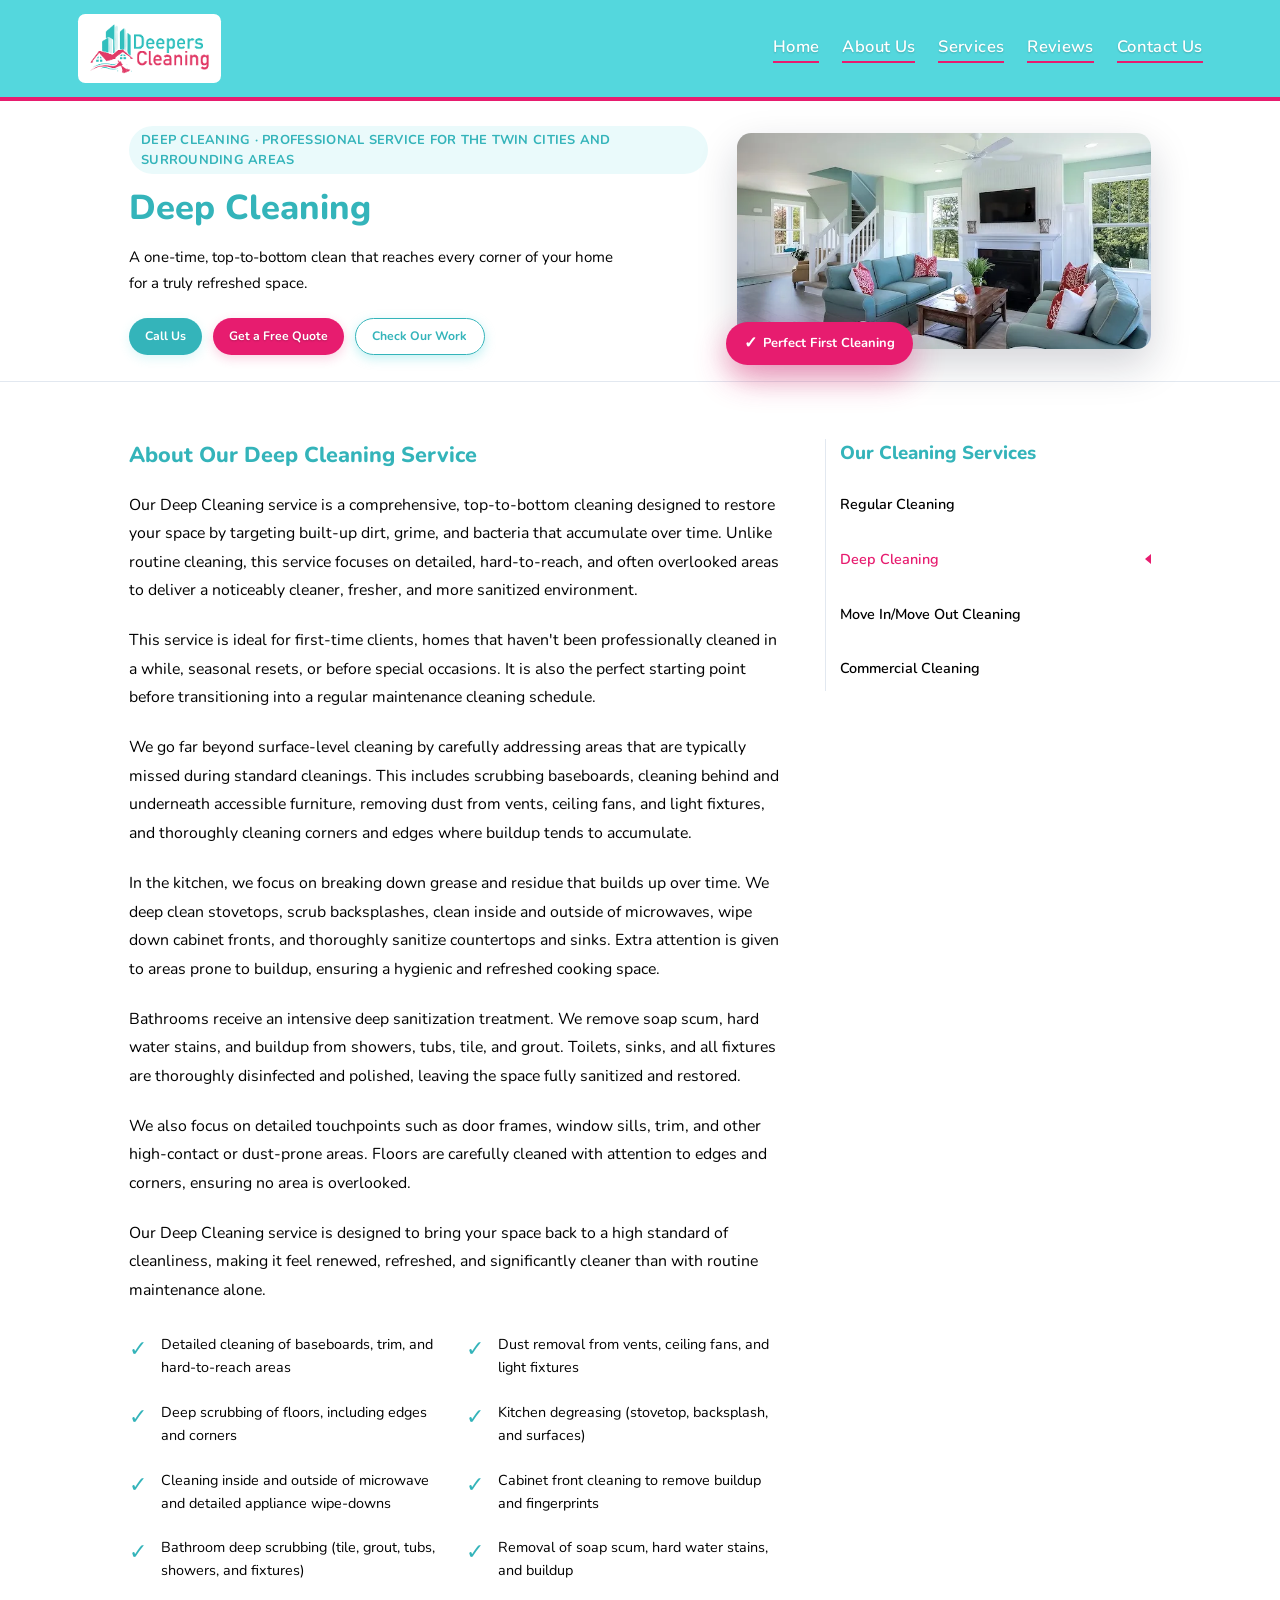
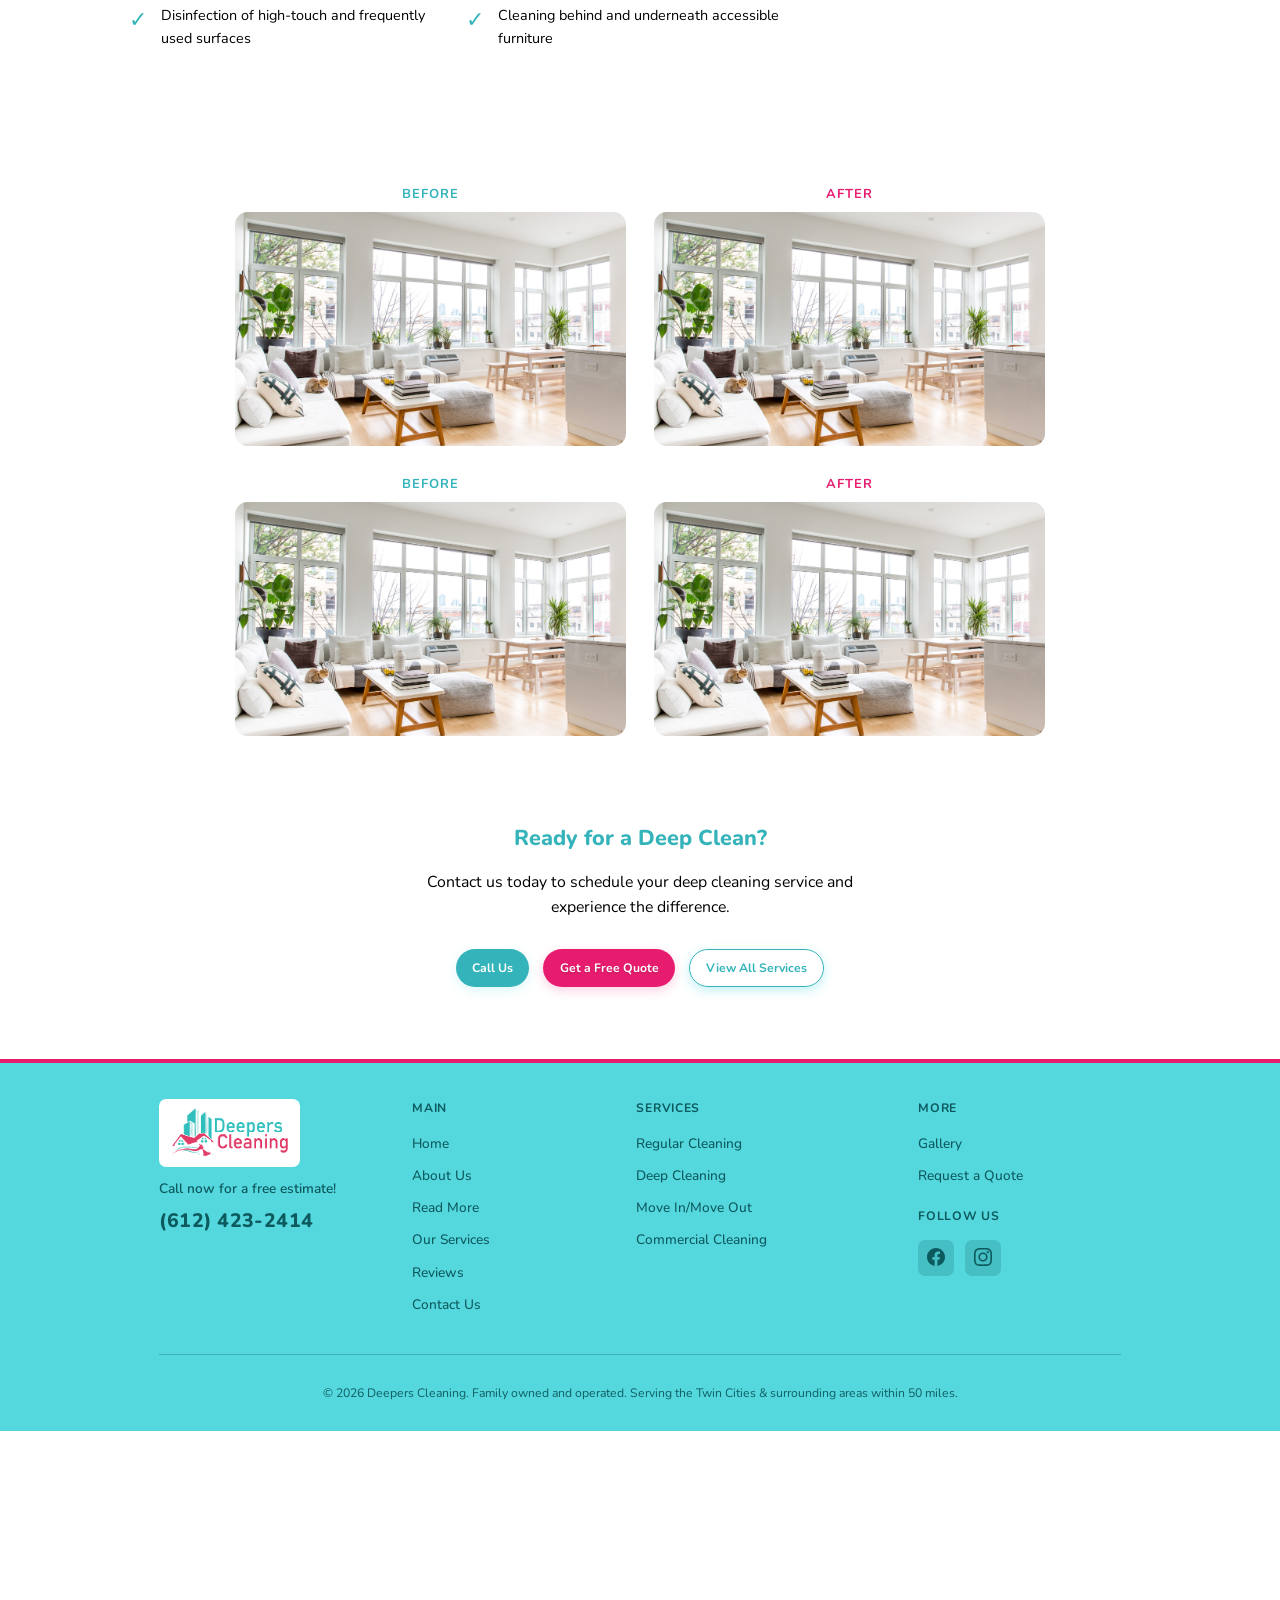
<file: deep-cleaning.html>
<!DOCTYPE html>
<html lang="en">
<head>
  <meta charset="UTF-8" />
  <meta name="viewport" content="width=device-width, initial-scale=1.0" />
  <title>Deep Cleaning Service | Deepers Cleaning</title>

  <link href="https://fonts.googleapis.com/css2?family=Nunito:wght@300;400;600;700;800&display=swap" rel="stylesheet">
  <link rel="stylesheet" href="css/main.css">
</head>

<body>

  <header class="navbar reveal reveal--up">
    <div class="nav-container">
      <a href="index.html" class="nav-logo-link">
        <img src="websiteImages/DeepersCleaningLogo.png" alt="Deepers Cleaning Logo" class="nav-logo">
      </a>

      <button class="nav-hamburger" type="button" aria-label="Toggle menu" aria-expanded="false">
        <span class="nav-hamburger-line"></span>
        <span class="nav-hamburger-line"></span>
        <span class="nav-hamburger-line"></span>
      </button>

      <div class="nav-dropdown">
        <nav class="nav-links">
          <a href="index.html#top">Home</a>
          <a href="index.html#about">About Us</a>
          <a href="index.html#services">Services</a>
          <a href="index.html#reviews">Reviews</a>
          <a href="index.html#contact">Contact Us</a>
        </nav>
      </div>
    </div>
  </header>

  <section class="service-detail-hero">
    <div class="service-detail-hero-inner">
      <div class="service-detail-hero-text">
        <span class="service-detail-hero-tagline reveal reveal--up">Deep Cleaning · Professional service for the Twin Cities and surrounding areas</span>
        <h1 class="service-detail-hero-heading reveal reveal--up">Deep Cleaning</h1>
        <p class="service-detail-hero-subcopy reveal reveal--up delay-1">
          A one‑time, top‑to‑bottom clean that reaches every corner of your home for a truly refreshed space.
        </p>
        <div class="service-detail-hero-actions reveal reveal--up delay-2">
          <a href="tel:+16124232414" class="service-detail-cta-btn service-detail-cta-btn-teal">Call Us</a>
          <a href="contact.html" class="service-detail-cta-btn service-detail-cta-btn-pink">Get a Free Quote</a>
          <a href="#before-after" class="service-detail-cta-btn service-detail-cta-btn-outline">Check Our Work</a>
        </div>
      </div>

      <div class="service-detail-hero-image reveal reveal--up delay-2">
        <div class="service-detail-hero-image-main">
          <img src="websiteImages/cleanroom3.webp" alt="Bright kitchen after deep cleaning service">
        </div>
        <div class="service-detail-hero-image-tag">
          <span class="service-detail-hero-image-tag-icon">✓</span>
          <span>Perfect First Cleaning</span>
        </div>
      </div>
    </div>
  </section>

  <section class="service-detail-section">
    <div class="service-detail-content">
      <div class="service-detail-layout">
        <div class="service-detail-main">
          <div class="service-detail-description">
            <h2 class="reveal reveal--up">About Our Deep Cleaning Service</h2>
            <p class="reveal reveal--up delay-1">Our Deep Cleaning service is a comprehensive, top-to-bottom cleaning designed to restore your space by targeting built-up dirt, grime, and bacteria that accumulate over time. Unlike routine cleaning, this service focuses on detailed, hard-to-reach, and often overlooked areas to deliver a noticeably cleaner, fresher, and more sanitized environment.</p>
            <p class="reveal reveal--up delay-2">This service is ideal for first-time clients, homes that haven't been professionally cleaned in a while, seasonal resets, or before special occasions. It is also the perfect starting point before transitioning into a regular maintenance cleaning schedule.</p>
            <p class="reveal reveal--up delay-3">We go far beyond surface-level cleaning by carefully addressing areas that are typically missed during standard cleanings. This includes scrubbing baseboards, cleaning behind and underneath accessible furniture, removing dust from vents, ceiling fans, and light fixtures, and thoroughly cleaning corners and edges where buildup tends to accumulate.</p>
            <p class="reveal reveal--up delay-4">In the kitchen, we focus on breaking down grease and residue that builds up over time. We deep clean stovetops, scrub backsplashes, clean inside and outside of microwaves, wipe down cabinet fronts, and thoroughly sanitize countertops and sinks. Extra attention is given to areas prone to buildup, ensuring a hygienic and refreshed cooking space.</p>
            <p class="reveal reveal--up delay-5">Bathrooms receive an intensive deep sanitization treatment. We remove soap scum, hard water stains, and buildup from showers, tubs, tile, and grout. Toilets, sinks, and all fixtures are thoroughly disinfected and polished, leaving the space fully sanitized and restored.</p>
            <p class="reveal reveal--up delay-6">We also focus on detailed touchpoints such as door frames, window sills, trim, and other high-contact or dust-prone areas. Floors are carefully cleaned with attention to edges and corners, ensuring no area is overlooked.</p>
            <p class="reveal reveal--up delay-7">Our Deep Cleaning service is designed to bring your space back to a high standard of cleanliness, making it feel renewed, refreshed, and significantly cleaner than with routine maintenance alone.</p>

            <div class="service-detail-features">
              <div class="service-detail-feature reveal reveal--up delay-1">
                <span class="service-detail-feature-icon">✓</span>
                <span class="service-detail-feature-text">Detailed cleaning of baseboards, trim, and hard-to-reach areas</span>
              </div>
              <div class="service-detail-feature reveal reveal--up delay-2">
                <span class="service-detail-feature-icon">✓</span>
                <span class="service-detail-feature-text">Dust removal from vents, ceiling fans, and light fixtures</span>
              </div>
              <div class="service-detail-feature reveal reveal--up delay-3">
                <span class="service-detail-feature-icon">✓</span>
                <span class="service-detail-feature-text">Deep scrubbing of floors, including edges and corners</span>
              </div>
              <div class="service-detail-feature reveal reveal--up delay-4">
                <span class="service-detail-feature-icon">✓</span>
                <span class="service-detail-feature-text">Kitchen degreasing (stovetop, backsplash, and surfaces)</span>
              </div>
              <div class="service-detail-feature reveal reveal--up delay-5">
                <span class="service-detail-feature-icon">✓</span>
                <span class="service-detail-feature-text">Cleaning inside and outside of microwave and detailed appliance wipe-downs</span>
              </div>
              <div class="service-detail-feature reveal reveal--up delay-6">
                <span class="service-detail-feature-icon">✓</span>
                <span class="service-detail-feature-text">Cabinet front cleaning to remove buildup and fingerprints</span>
              </div>
              <div class="service-detail-feature reveal reveal--up delay-7">
                <span class="service-detail-feature-icon">✓</span>
                <span class="service-detail-feature-text">Bathroom deep scrubbing (tile, grout, tubs, showers, and fixtures)</span>
              </div>
              <div class="service-detail-feature reveal reveal--up delay-8">
                <span class="service-detail-feature-icon">✓</span>
                <span class="service-detail-feature-text">Removal of soap scum, hard water stains, and buildup</span>
              </div>
              <div class="service-detail-feature reveal reveal--up delay-9">
                <span class="service-detail-feature-icon">✓</span>
                <span class="service-detail-feature-text">Disinfection of high-touch and frequently used surfaces</span>
              </div>
              <div class="service-detail-feature reveal reveal--up delay-10">
                <span class="service-detail-feature-icon">✓</span>
                <span class="service-detail-feature-text">Cleaning behind and underneath accessible furniture</span>
              </div>
            </div>
          </div>
        </div>

        <aside class="service-detail-sidebar reveal reveal--up delay-1">
          <h2 class="service-detail-sidebar-title">Our Cleaning Services</h2>
          <ul class="service-detail-sidebar-list">
            <li><a class="service-detail-sidebar-link" href="regular-cleaning.html">Regular Cleaning</a></li>
            <li><a class="service-detail-sidebar-link service-detail-sidebar-link--active" href="deep-cleaning.html">Deep Cleaning</a></li>
            <li><a class="service-detail-sidebar-link" href="move-in-move-out.html">Move In/Move Out Cleaning</a></li>
            <li><a class="service-detail-sidebar-link" href="commercial-cleaning.html">Commercial Cleaning</a></li>
          </ul>
        </aside>
      </div>

      <div class="service-detail-bottom">
        <div id="before-after" class="service-detail-gallery">
          <h2 class="reveal reveal--up">Our Deep Cleaning Results</h2>
          <div class="service-detail-images">
            <div class="service-detail-image-item reveal reveal--up delay-1">
              <span class="service-detail-image-label service-detail-image-label--before">Before</span>
              <img src="websiteImages/cleanroom1.jpeg" alt="Living room - before">
            </div>
            <div class="service-detail-image-item reveal reveal--up delay-2">
              <span class="service-detail-image-label service-detail-image-label--after">After</span>
              <img src="websiteImages/cleanroom1.jpeg" alt="Living room - after">
            </div>
            <div class="service-detail-image-item reveal reveal--up delay-3">
              <span class="service-detail-image-label service-detail-image-label--before">Before</span>
              <img src="websiteImages/cleanroom1.jpeg" alt="Living room - before">
            </div>
            <div class="service-detail-image-item reveal reveal--up delay-4">
              <span class="service-detail-image-label service-detail-image-label--after">After</span>
              <img src="websiteImages/cleanroom1.jpeg" alt="Living room - after">
            </div>
          </div>
        </div>
        <div class="service-detail-cta">
          <h3 class="reveal reveal--up">Ready for a Deep Clean?</h3>
          <p class="reveal reveal--up delay-1">Contact us today to schedule your deep cleaning service and experience the difference.</p>
          <div class="service-detail-cta-buttons reveal reveal--up delay-2">
            <a href="tel:+16124232414" class="service-detail-cta-btn service-detail-cta-btn-teal">Call Us</a>
            <a href="contact.html" class="service-detail-cta-btn service-detail-cta-btn-pink">Get a Free Quote</a>
            <a href="index.html#services" class="service-detail-cta-btn service-detail-cta-btn-outline">View All Services</a>
          </div>
        </div>
      </div>
    </div>
  </section>

  <footer class="site-footer reveal reveal--up">
    <div class="footer-inner">
      <div class="footer-main">
        <div class="footer-brand">
          <a href="index.html#top">
            <img src="websiteImages/DeepersCleaningLogo.png" alt="Deepers Cleaning" class="footer-logo">
          </a>
          <p class="footer-cta">Call now for a free estimate!</p>
          <a href="tel:+16124232414" class="footer-phone">(612) 423-2414</a>
        </div>
        <div class="footer-nav-column">
          <h4>Main</h4>
          <ul>
            <li><a href="index.html#top">Home</a></li>
            <li><a href="index.html#about">About Us</a></li>
            <li><a href="read-more.html">Read More</a></li>
            <li><a href="index.html#services">Our Services</a></li>
            <li><a href="index.html#reviews">Reviews</a></li>
            <li><a href="index.html#contact">Contact Us</a></li>
          </ul>
        </div>
        <div class="footer-nav-column">
          <h4>Services</h4>
          <ul>
            <li><a href="regular-cleaning.html">Regular Cleaning</a></li>
            <li><a href="deep-cleaning.html">Deep Cleaning</a></li>
            <li><a href="move-in-move-out.html">Move In/Move Out</a></li>
            <li><a href="commercial-cleaning.html">Commercial Cleaning</a></li>
          </ul>
        </div>
        <div class="footer-nav-column footer-social">
          <h4>More</h4>
          <ul>
            <li><a href="gallery.html">Gallery</a></li>
            <li><a href="contact.html">Request a Quote</a></li>
          </ul>
          <h4>Follow Us</h4>
          <div class="footer-social-links">
            <a href="https://www.facebook.com/deeperscleaning" target="_blank" rel="noopener noreferrer" aria-label="Facebook">
              <svg viewBox="0 0 24 24" aria-hidden="true"><path d="M24 12.073c0-6.627-5.373-12-12-12s-12 5.373-12 12c0 5.99 4.388 10.954 10.125 11.854v-8.385H7.078v-3.47h3.047V9.43c0-3.007 1.792-4.669 4.533-4.669 1.312 0 2.686.235 2.686.235v2.953H15.83c-1.491 0-1.956.925-1.956 1.874v2.25h3.328l-.532 3.47h-2.796v8.385C19.612 23.027 24 18.062 24 12.073z"/></svg>
            </a>
            <a href="https://www.instagram.com/deeperscleaning" target="_blank" rel="noopener noreferrer" aria-label="Instagram">
              <svg viewBox="0 0 24 24" aria-hidden="true"><path d="M12 2.163c3.204 0 3.584.012 4.85.07 3.252.148 4.771 1.691 4.919 4.919.058 1.265.069 1.645.069 4.849 0 3.205-.012 3.584-.069 4.849-.149 3.225-1.664 4.771-4.919 4.919-1.266.058-1.644.07-4.85.07-3.204 0-3.584-.012-4.849-.07-3.26-.149-4.771-1.699-4.919-4.92-.058-1.265-.07-1.644-.07-4.849 0-3.204.013-3.583.07-4.849.149-3.227 1.664-4.771 4.919-4.919 1.266-.057 1.645-.069 4.849-.069zM12 0C8.741 0 8.333.014 7.053.072 2.695.272.273 2.69.073 7.052.014 8.333 0 8.741 0 12c0 3.259.014 3.668.072 4.948.2 4.358 2.618 6.78 6.98 6.98C8.333 23.986 8.741 24 12 24c3.259 0 3.668-.014 4.948-.072 4.354-.2 6.782-2.618 6.979-6.98.059-1.28.073-1.689.073-4.948 0-3.259-.014-3.667-.072-4.947-.196-4.354-2.617-6.78-6.979-6.98C15.668.014 15.259 0 12 0zm0 5.838a6.162 6.162 0 100 12.324 6.162 6.162 0 000-12.324zM12 16a4 4 0 110-8 4 4 0 010 8zm6.406-11.845a1.44 1.44 0 100 2.881 1.44 1.44 0 000-2.881z"/></svg>
            </a>
          </div>
        </div>
      </div>
      <div class="footer-bottom">
        <p>&copy; 2026 Deepers Cleaning. Family owned and operated. Serving the Twin Cities &amp; surrounding areas within 50 miles.</p>
      </div>
    </div>
  </footer>

  <script src="js/navbar.js"></script>
  <script>
    const els = document.querySelectorAll(".reveal");
    const io = new IntersectionObserver(entries => {
      entries.forEach(e => {
        if (e.isIntersecting) {
          e.target.classList.add("is-visible");
          io.unobserve(e.target);
        }
      });
    }, { threshold: 0.15, rootMargin: "0px 0px -10% 0px" });

    els.forEach(el => io.observe(el));

    window.addEventListener("load", () => {
      els.forEach(el => {
        if (el.getBoundingClientRect().top < window.innerHeight * 0.95) {
          el.classList.add("is-visible");
        }
      });
    });
  </script>

</body>
</html>
</file>
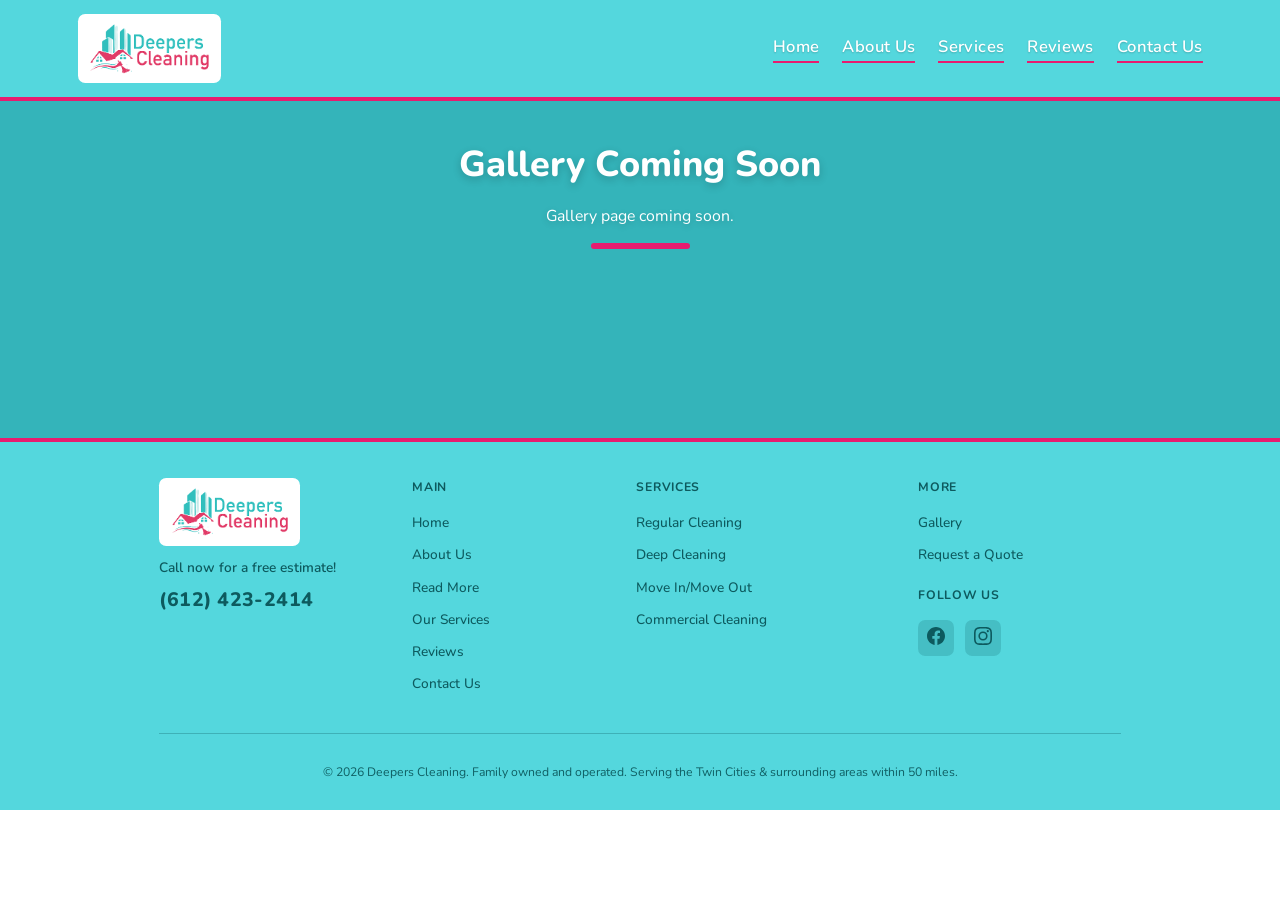
<file: gallery.html>
<!DOCTYPE html>
<html lang="en">
<head>
  <meta charset="UTF-8" />
  <meta name="viewport" content="width=device-width, initial-scale=1.0" />
  <title>Gallery | Deepers Cleaning - Before & After</title>

  <link href="https://fonts.googleapis.com/css2?family=Nunito:wght@300;400;600;700;800&display=swap" rel="stylesheet">
  <link rel="stylesheet" href="css/main.css">
  <link rel="stylesheet" href="css/sections/gallery.css">
</head>

<body>

  <header class="navbar reveal reveal--up">
    <div class="nav-container">
      <a href="index.html" class="nav-logo-link">
        <img src="websiteImages/DeepersCleaningLogo.png" alt="Deepers Cleaning Logo" class="nav-logo">
      </a>

      <button class="nav-hamburger" type="button" aria-label="Toggle menu" aria-expanded="false">
        <span class="nav-hamburger-line"></span>
        <span class="nav-hamburger-line"></span>
        <span class="nav-hamburger-line"></span>
      </button>

      <div class="nav-dropdown">
        <nav class="nav-links">
          <a href="index.html#top">Home</a>
          <a href="index.html#about">About Us</a>
          <a href="index.html#services">Services</a>
          <a href="index.html#reviews">Reviews</a>
          <a href="index.html#contact">Contact Us</a>
        </nav>
      </div>
    </div>
  </header>

  <section class="gallery-hero">
    <div class="gallery-hero-container">
      <div class="gallery-hero-content">
        <h1 class="reveal reveal--up">Gallery Coming Soon</h1>
        <p class="gallery-hero-subtitle reveal reveal--up delay-1">Gallery page coming soon.</p>
        <div class="gallery-title-bar reveal reveal--up delay-2"></div>
      </div>
    </div>
  </section>

  <footer class="site-footer reveal reveal--up">
    <div class="footer-inner">
      <div class="footer-main">
        <div class="footer-brand">
          <a href="index.html#top">
            <img src="websiteImages/DeepersCleaningLogo.png" alt="Deepers Cleaning" class="footer-logo">
          </a>
          <p class="footer-cta">Call now for a free estimate!</p>
          <a href="tel:+16124232414" class="footer-phone">(612) 423-2414</a>
        </div>
        <div class="footer-nav-column">
          <h4>Main</h4>
          <ul>
            <li><a href="index.html#top">Home</a></li>
            <li><a href="index.html#about">About Us</a></li>
            <li><a href="read-more.html">Read More</a></li>
            <li><a href="index.html#services">Our Services</a></li>
            <li><a href="index.html#reviews">Reviews</a></li>
            <li><a href="index.html#contact">Contact Us</a></li>
          </ul>
        </div>
        <div class="footer-nav-column">
          <h4>Services</h4>
          <ul>
            <li><a href="regular-cleaning.html">Regular Cleaning</a></li>
            <li><a href="deep-cleaning.html">Deep Cleaning</a></li>
            <li><a href="move-in-move-out.html">Move In/Move Out</a></li>
            <li><a href="commercial-cleaning.html">Commercial Cleaning</a></li>
          </ul>
        </div>
        <div class="footer-nav-column footer-social">
          <h4>More</h4>
          <ul>
            <li><a href="gallery.html">Gallery</a></li>
            <li><a href="contact.html">Request a Quote</a></li>
          </ul>
          <h4>Follow Us</h4>
          <div class="footer-social-links">
            <a href="https://www.facebook.com/deeperscleaning" target="_blank" rel="noopener noreferrer" aria-label="Facebook">
              <svg viewBox="0 0 24 24" aria-hidden="true"><path d="M24 12.073c0-6.627-5.373-12-12-12s-12 5.373-12 12c0 5.99 4.388 10.954 10.125 11.854v-8.385H7.078v-3.47h3.047V9.43c0-3.007 1.792-4.669 4.533-4.669 1.312 0 2.686.235 2.686.235v2.953H15.83c-1.491 0-1.956.925-1.956 1.874v2.25h3.328l-.532 3.47h-2.796v8.385C19.612 23.027 24 18.062 24 12.073z"/></svg>
            </a>
            <a href="https://www.instagram.com/deeperscleaning" target="_blank" rel="noopener noreferrer" aria-label="Instagram">
              <svg viewBox="0 0 24 24" aria-hidden="true"><path d="M12 2.163c3.204 0 3.584.012 4.85.07 3.252.148 4.771 1.691 4.919 4.919.058 1.265.069 1.645.069 4.849 0 3.205-.012 3.584-.069 4.849-.149 3.225-1.664 4.771-4.919 4.919-1.266.058-1.644.07-4.85.07-3.204 0-3.584-.012-4.849-.07-3.26-.149-4.771-1.699-4.919-4.92-.058-1.265-.07-1.644-.07-4.849 0-3.204.013-3.583.07-4.849.149-3.227 1.664-4.771 4.919-4.919 1.266-.057 1.645-.069 4.849-.069zM12 0C8.741 0 8.333.014 7.053.072 2.695.272.273 2.69.073 7.052.014 8.333 0 8.741 0 12c0 3.259.014 3.668.072 4.948.2 4.358 2.618 6.78 6.98 6.98C8.333 23.986 8.741 24 12 24c3.259 0 3.668-.014 4.948-.072 4.354-.2 6.782-2.618 6.979-6.98.059-1.28.073-1.689.073-4.948 0-3.259-.014-3.667-.072-4.947-.196-4.354-2.617-6.78-6.979-6.98C15.668.014 15.259 0 12 0zm0 5.838a6.162 6.162 0 100 12.324 6.162 6.162 0 000-12.324zM12 16a4 4 0 110-8 4 4 0 010 8zm6.406-11.845a1.44 1.44 0 100 2.881 1.44 1.44 0 000-2.881z"/></svg>
            </a>
          </div>
        </div>
      </div>
      <div class="footer-bottom">
        <p>&copy; 2026 Deepers Cleaning. Family owned and operated. Serving the Twin Cities &amp; surrounding areas within 50 miles.</p>
      </div>
    </div>
  </footer>

  <script src="js/navbar.js"></script>
  <script>
    const els = document.querySelectorAll(".reveal");
    const io = new IntersectionObserver(entries => {
      entries.forEach(e => {
        if (e.isIntersecting) {
          e.target.classList.add("is-visible");
          io.unobserve(e.target);
        }
      });
    }, { threshold: 0.15, rootMargin: "0px 0px -10% 0px" });

    els.forEach(el => io.observe(el));

    window.addEventListener("load", () => {
      els.forEach(el => {
        if (el.getBoundingClientRect().top < window.innerHeight * 0.95) {
          el.classList.add("is-visible");
        }
      });
    });
  </script>

</body>
</html>
</file>
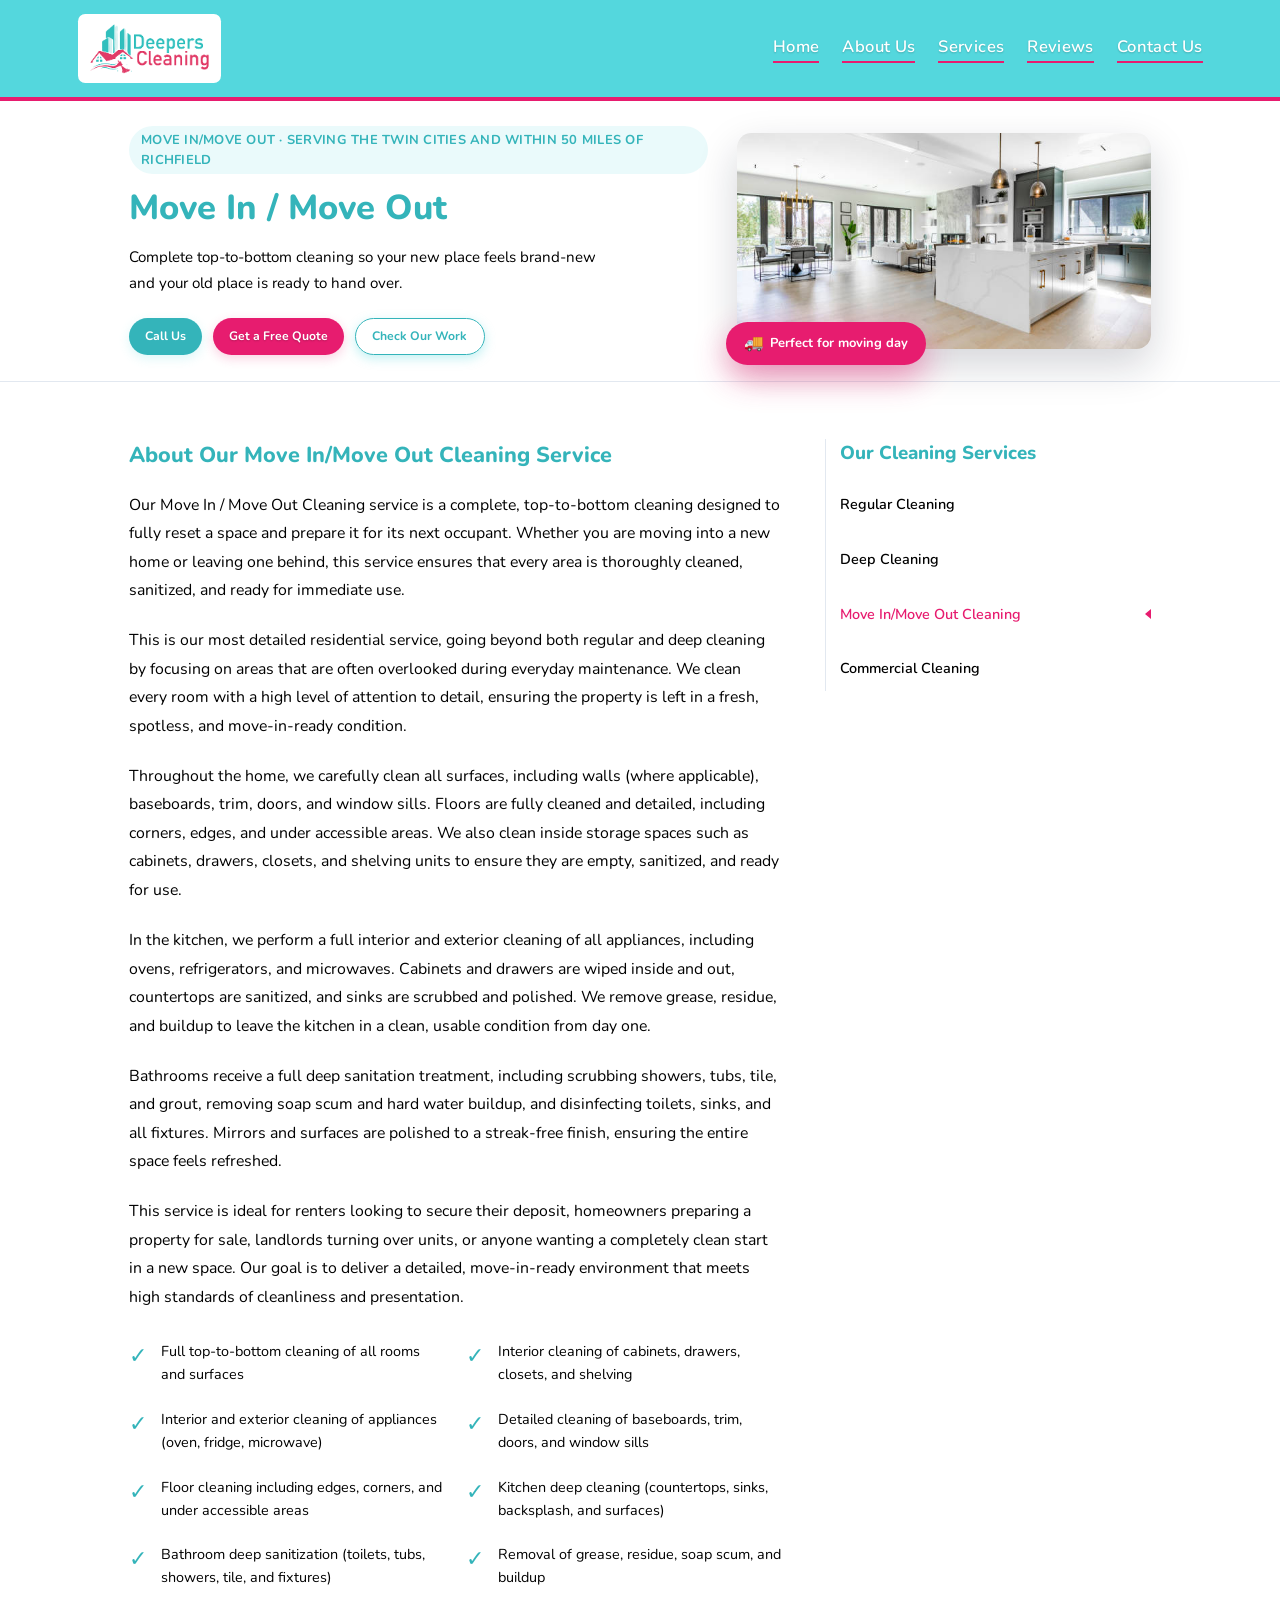
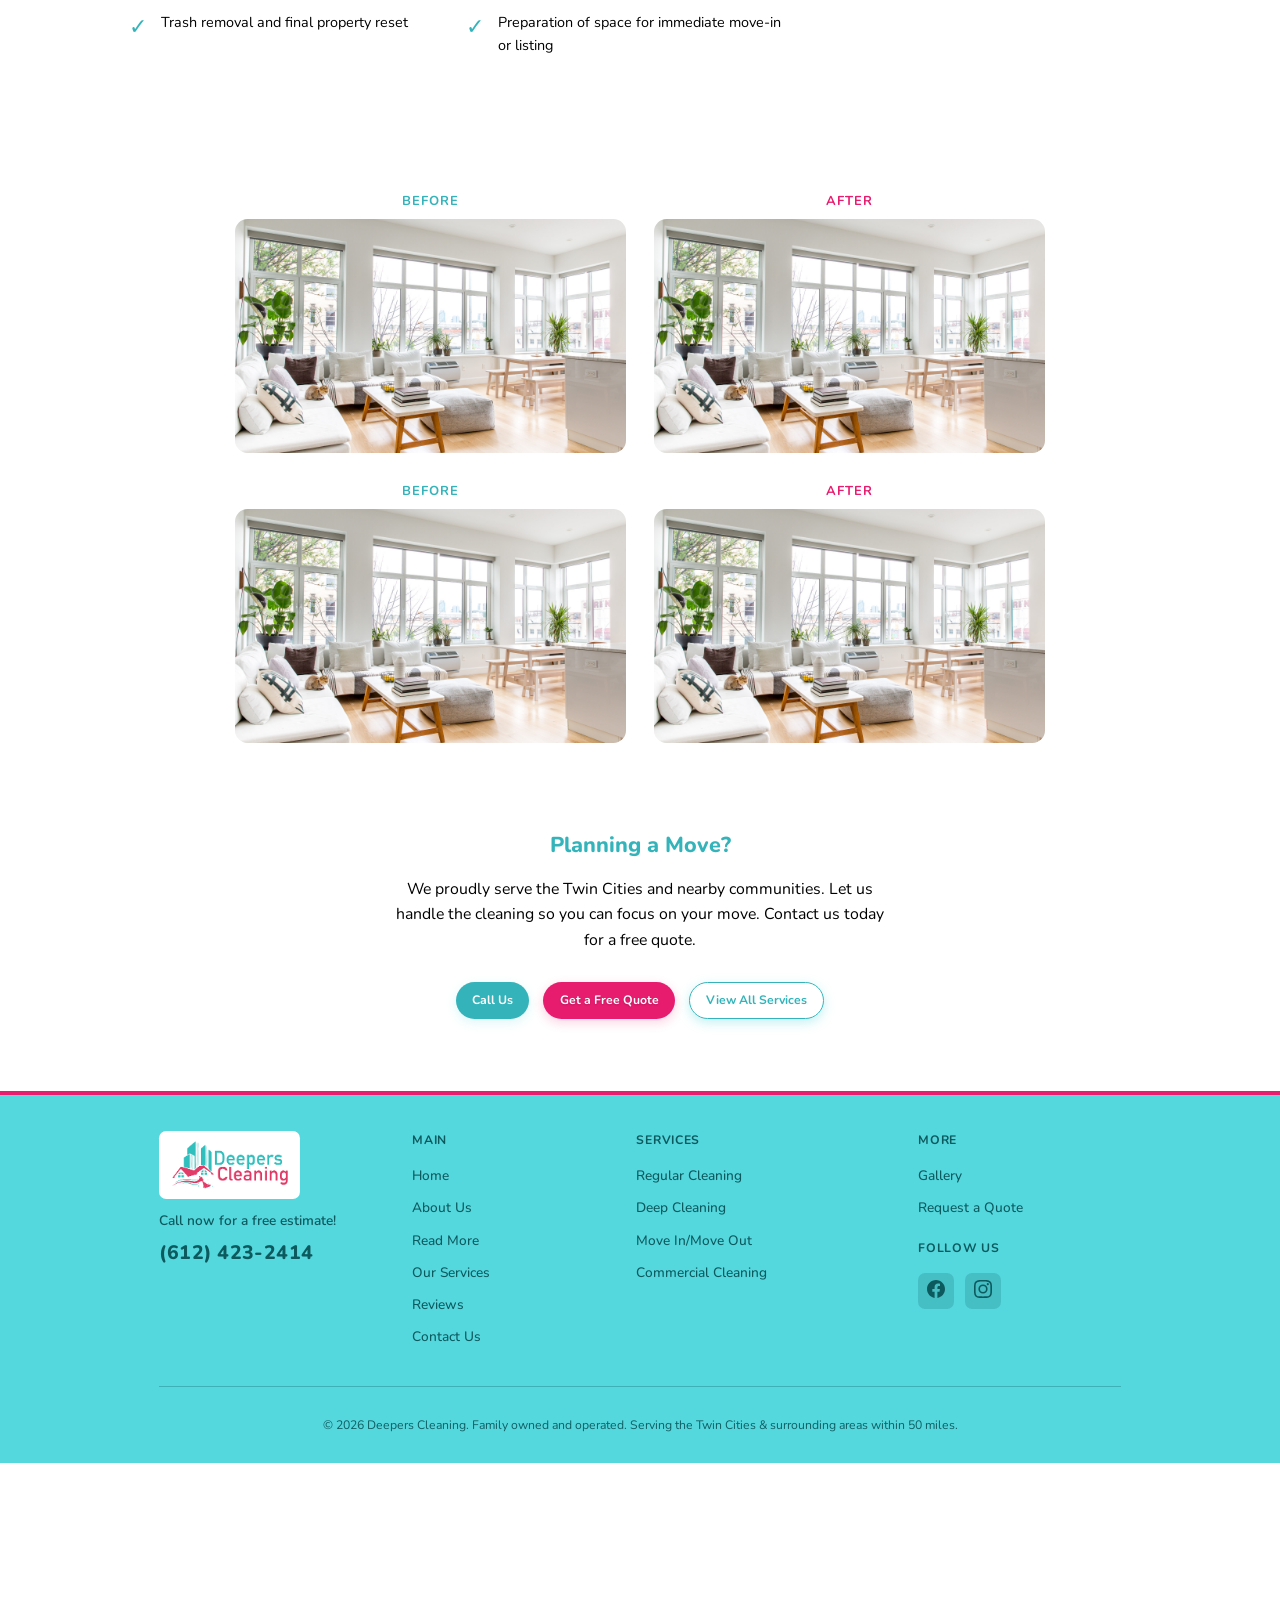
<file: move-in-move-out.html>
<!DOCTYPE html>
<html lang="en">
<head>
  <meta charset="UTF-8" />
  <meta name="viewport" content="width=device-width, initial-scale=1.0" />
  <title>Move In/Move Out Cleaning Service | Deepers Cleaning</title>

  <link href="https://fonts.googleapis.com/css2?family=Nunito:wght@300;400;600;700;800&display=swap" rel="stylesheet">
  <link rel="stylesheet" href="css/main.css">
</head>

<body>

  <header class="navbar reveal reveal--up">
    <div class="nav-container">
      <a href="index.html" class="nav-logo-link">
        <img src="websiteImages/DeepersCleaningLogo.png" alt="Deepers Cleaning Logo" class="nav-logo">
      </a>

      <button class="nav-hamburger" type="button" aria-label="Toggle menu" aria-expanded="false">
        <span class="nav-hamburger-line"></span>
        <span class="nav-hamburger-line"></span>
        <span class="nav-hamburger-line"></span>
      </button>

      <div class="nav-dropdown">
        <nav class="nav-links">
          <a href="index.html#top">Home</a>
          <a href="index.html#about">About Us</a>
          <a href="index.html#services">Services</a>
          <a href="index.html#reviews">Reviews</a>
          <a href="index.html#contact">Contact Us</a>
        </nav>
      </div>
    </div>
  </header>

  <section class="service-detail-hero">
    <div class="service-detail-hero-inner">
      <div class="service-detail-hero-text">
        <span class="service-detail-hero-tagline reveal reveal--up">Move In/Move Out · Serving the Twin Cities and within 50 miles of Richfield</span>
        <h1 class="service-detail-hero-heading reveal reveal--up">Move In / Move Out</h1>
        <p class="service-detail-hero-subcopy reveal reveal--up delay-1">
          Complete top‑to‑bottom cleaning so your new place feels brand‑new and your old place is ready to hand over.
        </p>
        <div class="service-detail-hero-actions reveal reveal--up delay-2">
          <a href="tel:+16124232414" class="service-detail-cta-btn service-detail-cta-btn-teal">Call Us</a>
          <a href="contact.html" class="service-detail-cta-btn service-detail-cta-btn-pink">Get a Free Quote</a>
          <a href="#before-after" class="service-detail-cta-btn service-detail-cta-btn-outline">Check Our Work</a>
        </div>
      </div>

      <div class="service-detail-hero-image reveal reveal--up delay-2">
        <div class="service-detail-hero-image-main">
          <img src="websiteImages/cleanroom5.jpg" alt="Empty, spotless room after move out cleaning">
        </div>
        <div class="service-detail-hero-image-tag">
          <span class="service-detail-hero-image-tag-icon">🚚</span>
          <span>Perfect for moving day</span>
        </div>
      </div>
    </div>
  </section>

  <section class="service-detail-section">
    <div class="service-detail-content">
      <div class="service-detail-layout">
        <div class="service-detail-main">
          <div class="service-detail-description">
            <h2 class="reveal reveal--up">About Our Move In/Move Out Cleaning Service</h2>
            <p class="reveal reveal--up delay-1">Our Move In / Move Out Cleaning service is a complete, top-to-bottom cleaning designed to fully reset a space and prepare it for its next occupant. Whether you are moving into a new home or leaving one behind, this service ensures that every area is thoroughly cleaned, sanitized, and ready for immediate use.</p>
            <p class="reveal reveal--up delay-2">This is our most detailed residential service, going beyond both regular and deep cleaning by focusing on areas that are often overlooked during everyday maintenance. We clean every room with a high level of attention to detail, ensuring the property is left in a fresh, spotless, and move-in-ready condition.</p>
            <p class="reveal reveal--up delay-3">Throughout the home, we carefully clean all surfaces, including walls (where applicable), baseboards, trim, doors, and window sills. Floors are fully cleaned and detailed, including corners, edges, and under accessible areas. We also clean inside storage spaces such as cabinets, drawers, closets, and shelving units to ensure they are empty, sanitized, and ready for use.</p>
            <p class="reveal reveal--up delay-4">In the kitchen, we perform a full interior and exterior cleaning of all appliances, including ovens, refrigerators, and microwaves. Cabinets and drawers are wiped inside and out, countertops are sanitized, and sinks are scrubbed and polished. We remove grease, residue, and buildup to leave the kitchen in a clean, usable condition from day one.</p>
            <p class="reveal reveal--up delay-5">Bathrooms receive a full deep sanitation treatment, including scrubbing showers, tubs, tile, and grout, removing soap scum and hard water buildup, and disinfecting toilets, sinks, and all fixtures. Mirrors and surfaces are polished to a streak-free finish, ensuring the entire space feels refreshed.</p>
            <p class="reveal reveal--up delay-6">This service is ideal for renters looking to secure their deposit, homeowners preparing a property for sale, landlords turning over units, or anyone wanting a completely clean start in a new space. Our goal is to deliver a detailed, move-in-ready environment that meets high standards of cleanliness and presentation.</p>

            <div class="service-detail-features">
              <div class="service-detail-feature reveal reveal--up delay-1">
                <span class="service-detail-feature-icon">✓</span>
                <span class="service-detail-feature-text">Full top-to-bottom cleaning of all rooms and surfaces</span>
              </div>
              <div class="service-detail-feature reveal reveal--up delay-2">
                <span class="service-detail-feature-icon">✓</span>
                <span class="service-detail-feature-text">Interior cleaning of cabinets, drawers, closets, and shelving</span>
              </div>
              <div class="service-detail-feature reveal reveal--up delay-3">
                <span class="service-detail-feature-icon">✓</span>
                <span class="service-detail-feature-text">Interior and exterior cleaning of appliances (oven, fridge, microwave)</span>
              </div>
              <div class="service-detail-feature reveal reveal--up delay-4">
                <span class="service-detail-feature-icon">✓</span>
                <span class="service-detail-feature-text">Detailed cleaning of baseboards, trim, doors, and window sills</span>
              </div>
              <div class="service-detail-feature reveal reveal--up delay-5">
                <span class="service-detail-feature-icon">✓</span>
                <span class="service-detail-feature-text">Floor cleaning including edges, corners, and under accessible areas</span>
              </div>
              <div class="service-detail-feature reveal reveal--up delay-6">
                <span class="service-detail-feature-icon">✓</span>
                <span class="service-detail-feature-text">Kitchen deep cleaning (countertops, sinks, backsplash, and surfaces)</span>
              </div>
              <div class="service-detail-feature reveal reveal--up delay-7">
                <span class="service-detail-feature-icon">✓</span>
                <span class="service-detail-feature-text">Bathroom deep sanitization (toilets, tubs, showers, tile, and fixtures)</span>
              </div>
              <div class="service-detail-feature reveal reveal--up delay-8">
                <span class="service-detail-feature-icon">✓</span>
                <span class="service-detail-feature-text">Removal of grease, residue, soap scum, and buildup</span>
              </div>
              <div class="service-detail-feature reveal reveal--up delay-9">
                <span class="service-detail-feature-icon">✓</span>
                <span class="service-detail-feature-text">Trash removal and final property reset</span>
              </div>
              <div class="service-detail-feature reveal reveal--up delay-10">
                <span class="service-detail-feature-icon">✓</span>
                <span class="service-detail-feature-text">Preparation of space for immediate move-in or listing</span>
              </div>
            </div>
          </div>
        </div>

        <aside class="service-detail-sidebar reveal reveal--up delay-1">
          <h2 class="service-detail-sidebar-title">Our Cleaning Services</h2>
          <ul class="service-detail-sidebar-list">
            <li><a class="service-detail-sidebar-link" href="regular-cleaning.html">Regular Cleaning</a></li>
            <li><a class="service-detail-sidebar-link" href="deep-cleaning.html">Deep Cleaning</a></li>
            <li><a class="service-detail-sidebar-link service-detail-sidebar-link--active" href="move-in-move-out.html">Move In/Move Out Cleaning</a></li>
            <li><a class="service-detail-sidebar-link" href="commercial-cleaning.html">Commercial Cleaning</a></li>
          </ul>
        </aside>
      </div>

      <div class="service-detail-bottom">
        <div id="before-after" class="service-detail-gallery">
          <h2 class="reveal reveal--up">Our Move In/Move Out Cleaning Results</h2>
          <div class="service-detail-images">
            <div class="service-detail-image-item reveal reveal--up delay-1">
              <span class="service-detail-image-label service-detail-image-label--before">Before</span>
              <img src="websiteImages/cleanroom1.jpeg" alt="Living room - before">
            </div>
            <div class="service-detail-image-item reveal reveal--up delay-2">
              <span class="service-detail-image-label service-detail-image-label--after">After</span>
              <img src="websiteImages/cleanroom1.jpeg" alt="Living room - after">
            </div>
            <div class="service-detail-image-item reveal reveal--up delay-3">
              <span class="service-detail-image-label service-detail-image-label--before">Before</span>
              <img src="websiteImages/cleanroom1.jpeg" alt="Living room - before">
            </div>
            <div class="service-detail-image-item reveal reveal--up delay-4">
              <span class="service-detail-image-label service-detail-image-label--after">After</span>
              <img src="websiteImages/cleanroom1.jpeg" alt="Living room - after">
            </div>
          </div>
        </div>
        <div class="service-detail-cta">
          <h3 class="reveal reveal--up">Planning a Move?</h3>
          <p class="reveal reveal--up delay-1">We proudly serve the Twin Cities and nearby communities. Let us handle the cleaning so you can focus on your move. Contact us today for a free quote.</p>
          <div class="service-detail-cta-buttons reveal reveal--up delay-2">
            <a href="tel:+16124232414" class="service-detail-cta-btn service-detail-cta-btn-teal">Call Us</a>
            <a href="contact.html" class="service-detail-cta-btn service-detail-cta-btn-pink">Get a Free Quote</a>
            <a href="index.html#services" class="service-detail-cta-btn service-detail-cta-btn-outline">View All Services</a>
          </div>
        </div>
      </div>
    </div>
  </section>

  <footer class="site-footer reveal reveal--up">
    <div class="footer-inner">
      <div class="footer-main">
        <div class="footer-brand">
          <a href="index.html#top">
            <img src="websiteImages/DeepersCleaningLogo.png" alt="Deepers Cleaning" class="footer-logo">
          </a>
          <p class="footer-cta">Call now for a free estimate!</p>
          <a href="tel:+16124232414" class="footer-phone">(612) 423-2414</a>
        </div>
        <div class="footer-nav-column">
          <h4>Main</h4>
          <ul>
            <li><a href="index.html#top">Home</a></li>
            <li><a href="index.html#about">About Us</a></li>
            <li><a href="read-more.html">Read More</a></li>
            <li><a href="index.html#services">Our Services</a></li>
            <li><a href="index.html#reviews">Reviews</a></li>
            <li><a href="index.html#contact">Contact Us</a></li>
          </ul>
        </div>
        <div class="footer-nav-column">
          <h4>Services</h4>
          <ul>
            <li><a href="regular-cleaning.html">Regular Cleaning</a></li>
            <li><a href="deep-cleaning.html">Deep Cleaning</a></li>
            <li><a href="move-in-move-out.html">Move In/Move Out</a></li>
            <li><a href="commercial-cleaning.html">Commercial Cleaning</a></li>
          </ul>
        </div>
        <div class="footer-nav-column footer-social">
          <h4>More</h4>
          <ul>
            <li><a href="gallery.html">Gallery</a></li>
            <li><a href="contact.html">Request a Quote</a></li>
          </ul>
          <h4>Follow Us</h4>
          <div class="footer-social-links">
            <a href="https://www.facebook.com/deeperscleaning" target="_blank" rel="noopener noreferrer" aria-label="Facebook">
              <svg viewBox="0 0 24 24" aria-hidden="true"><path d="M24 12.073c0-6.627-5.373-12-12-12s-12 5.373-12 12c0 5.99 4.388 10.954 10.125 11.854v-8.385H7.078v-3.47h3.047V9.43c0-3.007 1.792-4.669 4.533-4.669 1.312 0 2.686.235 2.686.235v2.953H15.83c-1.491 0-1.956.925-1.956 1.874v2.25h3.328l-.532 3.47h-2.796v8.385C19.612 23.027 24 18.062 24 12.073z"/></svg>
            </a>
            <a href="https://www.instagram.com/deeperscleaning" target="_blank" rel="noopener noreferrer" aria-label="Instagram">
              <svg viewBox="0 0 24 24" aria-hidden="true"><path d="M12 2.163c3.204 0 3.584.012 4.85.07 3.252.148 4.771 1.691 4.919 4.919.058 1.265.069 1.645.069 4.849 0 3.205-.012 3.584-.069 4.849-.149 3.225-1.664 4.771-4.919 4.919-1.266.058-1.644.07-4.85.07-3.204 0-3.584-.012-4.849-.07-3.26-.149-4.771-1.699-4.919-4.92-.058-1.265-.07-1.644-.07-4.849 0-3.204.013-3.583.07-4.849.149-3.227 1.664-4.771 4.919-4.919 1.266-.057 1.645-.069 4.849-.069zM12 0C8.741 0 8.333.014 7.053.072 2.695.272.273 2.69.073 7.052.014 8.333 0 8.741 0 12c0 3.259.014 3.668.072 4.948.2 4.358 2.618 6.78 6.98 6.98C8.333 23.986 8.741 24 12 24c3.259 0 3.668-.014 4.948-.072 4.354-.2 6.782-2.618 6.979-6.98.059-1.28.073-1.689.073-4.948 0-3.259-.014-3.667-.072-4.947-.196-4.354-2.617-6.78-6.979-6.98C15.668.014 15.259 0 12 0zm0 5.838a6.162 6.162 0 100 12.324 6.162 6.162 0 000-12.324zM12 16a4 4 0 110-8 4 4 0 010 8zm6.406-11.845a1.44 1.44 0 100 2.881 1.44 1.44 0 000-2.881z"/></svg>
            </a>
          </div>
        </div>
      </div>
      <div class="footer-bottom">
        <p>&copy; 2026 Deepers Cleaning. Family owned and operated. Serving the Twin Cities &amp; surrounding areas within 50 miles.</p>
      </div>
    </div>
  </footer>

  <script src="js/navbar.js"></script>
  <script>
    const els = document.querySelectorAll(".reveal");
    const io = new IntersectionObserver(entries => {
      entries.forEach(e => {
        if (e.isIntersecting) {
          e.target.classList.add("is-visible");
          io.unobserve(e.target);
        }
      });
    }, { threshold: 0.15, rootMargin: "0px 0px -10% 0px" });

    els.forEach(el => io.observe(el));

    window.addEventListener("load", () => {
      els.forEach(el => {
        if (el.getBoundingClientRect().top < window.innerHeight * 0.95) {
          el.classList.add("is-visible");
        }
      });
    });
  </script>

</body>
</html>
</file>
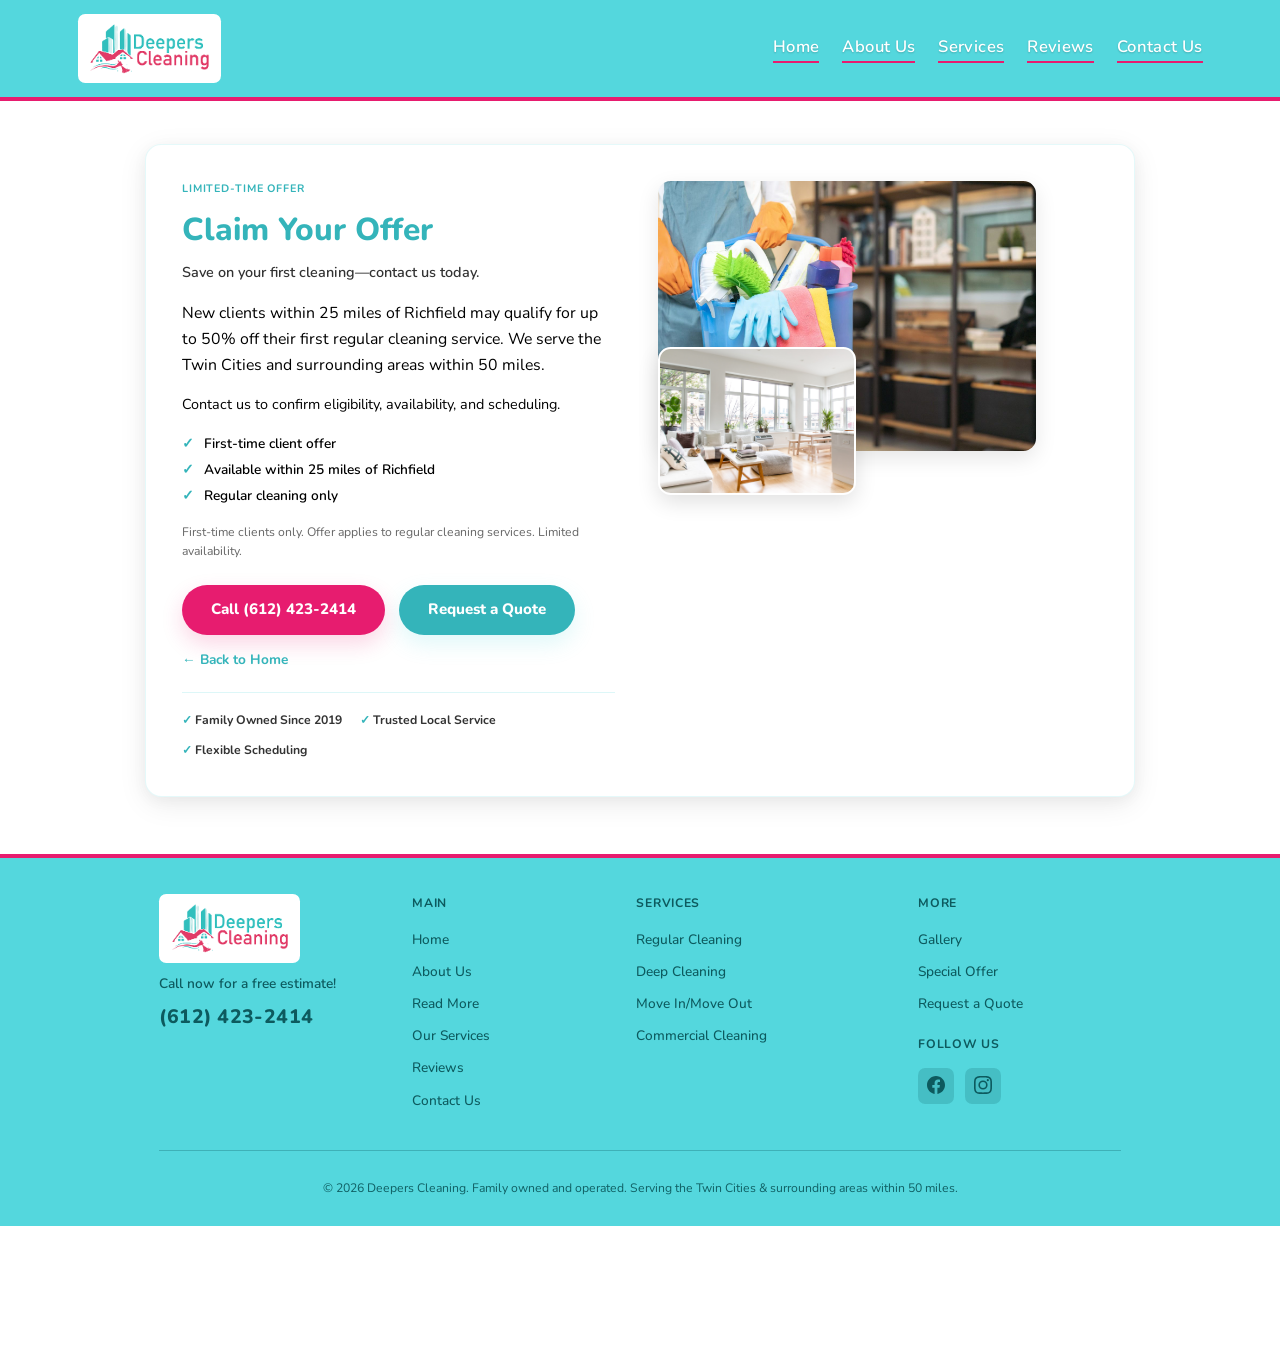
<file: promo.html>
<!DOCTYPE html>
<html lang="en">
<head>
  <meta charset="UTF-8" />
  <meta name="viewport" content="width=device-width, initial-scale=1.0" />
  <title>Claim Your Offer | Deepers Cleaning</title>
  <link href="https://fonts.googleapis.com/css2?family=Nunito:wght@300;400;600;700;800&display=swap" rel="stylesheet">
  <link rel="stylesheet" href="css/main.css">
</head>

<body>

  <header class="navbar">
    <div class="nav-container">
      <a href="index.html" class="nav-logo-link">
        <img src="websiteImages/DeepersCleaningLogo.png" alt="Deepers Cleaning Logo" class="nav-logo">
      </a>
      <button class="nav-hamburger" type="button" aria-label="Toggle menu" aria-expanded="false">
        <span class="nav-hamburger-line"></span>
        <span class="nav-hamburger-line"></span>
        <span class="nav-hamburger-line"></span>
      </button>
      <div class="nav-dropdown">
        <nav class="nav-links">
          <a href="index.html#top">Home</a>
          <a href="index.html#about">About Us</a>
          <a href="index.html#services">Services</a>
          <a href="index.html#reviews">Reviews</a>
          <a href="index.html#contact">Contact Us</a>
        </nav>
      </div>
    </div>
  </header>

  <!-- Promo page content -->
  <section class="promo-page">
    <div class="promo-page-card">
      <div class="promo-page-container">
        <div class="promo-page-content">
          <span class="promo-page-label">Limited-Time Offer</span>
          <h1 class="promo-page-title">Claim Your Offer</h1>
          <p class="promo-page-tagline">Save on your first cleaning—contact us today.</p>
          <p class="promo-page-intro">New clients within 25 miles of Richfield may qualify for up to 50% off their first regular cleaning service. We serve the Twin Cities and surrounding areas within 50 miles.</p>
          <p class="promo-page-support">Contact us to confirm eligibility, availability, and scheduling.</p>

          <ul class="promo-page-highlights">
            <li>First-time client offer</li>
            <li>Available within 25 miles of Richfield</li>
            <li>Regular cleaning only</li>
          </ul>

          <p class="promo-page-fine">First-time clients only. Offer applies to regular cleaning services. Limited availability.</p>

          <div class="promo-page-actions">
            <a href="tel:+16124232414" class="promo-page-cta">Call (612) 423-2414</a>
            <a href="contact.html" class="promo-page-secondary">Request a Quote</a>
          </div>

          <a href="index.html" class="promo-page-back">← Back to Home</a>

          <div class="promo-page-trust">
            <span>Family Owned Since 2019</span>
            <span>Trusted Local Service</span>
            <span>Flexible Scheduling</span>
          </div>
        </div>

        <div class="promo-page-images">
          <div class="promo-page-img-main">
            <img src="websiteImages/cleaningstuff.jpg" alt="Professional cleaning service">
          </div>
          <div class="promo-page-img-secondary">
            <img src="websiteImages/cleanroom1.jpeg" alt="Clean home after regular cleaning">
          </div>
        </div>
      </div>
    </div>
  </section>

  <footer class="site-footer">
    <div class="footer-inner">
      <div class="footer-main">
        <div class="footer-brand">
          <a href="index.html#top">
            <img src="websiteImages/DeepersCleaningLogo.png" alt="Deepers Cleaning" class="footer-logo">
          </a>
          <p class="footer-cta">Call now for a free estimate!</p>
          <a href="tel:+16124232414" class="footer-phone">(612) 423-2414</a>
        </div>
        <div class="footer-nav-column">
          <h4>Main</h4>
          <ul>
            <li><a href="index.html#top">Home</a></li>
            <li><a href="index.html#about">About Us</a></li>
            <li><a href="read-more.html">Read More</a></li>
            <li><a href="index.html#services">Our Services</a></li>
            <li><a href="index.html#reviews">Reviews</a></li>
            <li><a href="index.html#contact">Contact Us</a></li>
          </ul>
        </div>
        <div class="footer-nav-column">
          <h4>Services</h4>
          <ul>
            <li><a href="regular-cleaning.html">Regular Cleaning</a></li>
            <li><a href="deep-cleaning.html">Deep Cleaning</a></li>
            <li><a href="move-in-move-out.html">Move In/Move Out</a></li>
            <li><a href="commercial-cleaning.html">Commercial Cleaning</a></li>
          </ul>
        </div>
        <div class="footer-nav-column footer-social">
          <h4>More</h4>
          <ul>
            <li><a href="gallery.html">Gallery</a></li>
            <li><a href="promo.html">Special Offer</a></li>
            <li><a href="contact.html">Request a Quote</a></li>
          </ul>
          <h4>Follow Us</h4>
          <div class="footer-social-links">
            <a href="https://www.facebook.com/deeperscleaning" target="_blank" rel="noopener noreferrer" aria-label="Facebook">
              <svg viewBox="0 0 24 24" aria-hidden="true"><path d="M24 12.073c0-6.627-5.373-12-12-12s-12 5.373-12 12c0 5.99 4.388 10.954 10.125 11.854v-8.385H7.078v-3.47h3.047V9.43c0-3.007 1.792-4.669 4.533-4.669 1.312 0 2.686.235 2.686.235v2.953H15.83c-1.491 0-1.956.925-1.956 1.874v2.25h3.328l-.532 3.47h-2.796v8.385C19.612 23.027 24 18.062 24 12.073z"/></svg>
            </a>
            <a href="https://www.instagram.com/deeperscleaning" target="_blank" rel="noopener noreferrer" aria-label="Instagram">
              <svg viewBox="0 0 24 24" aria-hidden="true"><path d="M12 2.163c3.204 0 3.584.012 4.85.07 3.252.148 4.771 1.691 4.919 4.919.058 1.265.069 1.645.069 4.849 0 3.205-.012 3.584-.069 4.849-.149 3.225-1.664 4.771-4.919 4.919-1.266.058-1.644.07-4.85.07-3.204 0-3.584-.012-4.849-.07-3.26-.149-4.771-1.699-4.919-4.92-.058-1.265-.07-1.644-.07-4.849 0-3.204.013-3.583.07-4.849.149-3.227 1.664-4.771 4.919-4.919 1.266-.057 1.645-.069 4.849-.069zM12 0C8.741 0 8.333.014 7.053.072 2.695.272.273 2.69.073 7.052.014 8.333 0 8.741 0 12c0 3.259.014 3.668.072 4.948.2 4.358 2.618 6.78 6.98 6.98C8.333 23.986 8.741 24 12 24c3.259 0 3.668-.014 4.948-.072 4.354-.2 6.782-2.618 6.979-6.98.059-1.28.073-1.689.073-4.948 0-3.259-.014-3.667-.072-4.947-.196-4.354-2.617-6.78-6.979-6.98C15.668.014 15.259 0 12 0zm0 5.838a6.162 6.162 0 100 12.324 6.162 6.162 0 000-12.324zM12 16a4 4 0 110-8 4 4 0 010 8zm6.406-11.845a1.44 1.44 0 100 2.881 1.44 1.44 0 000-2.881z"/></svg>
            </a>
          </div>
        </div>
      </div>
      <div class="footer-bottom">
        <p>&copy; 2026 Deepers Cleaning. Family owned and operated. Serving the Twin Cities &amp; surrounding areas within 50 miles.</p>
      </div>
    </div>
  </footer>

  <script src="js/navbar.js"></script>
</body>
</html>
</file>
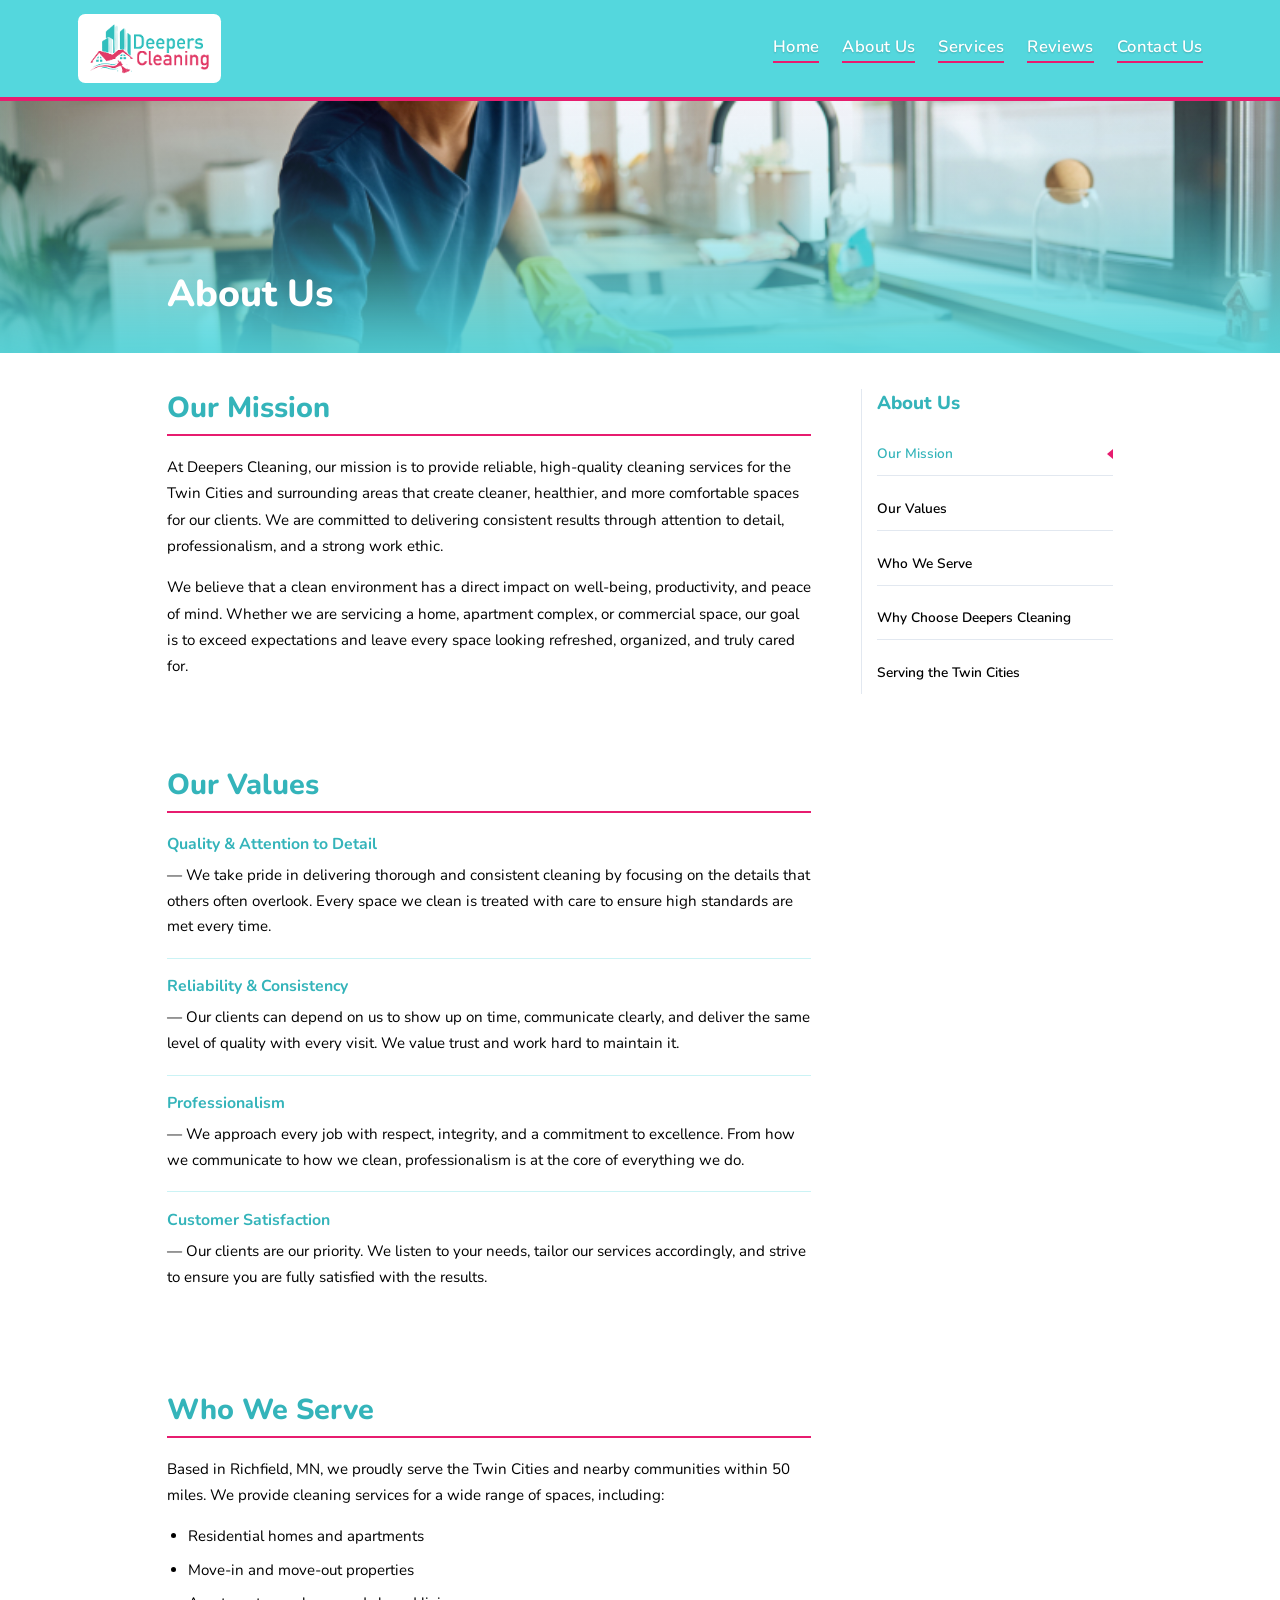
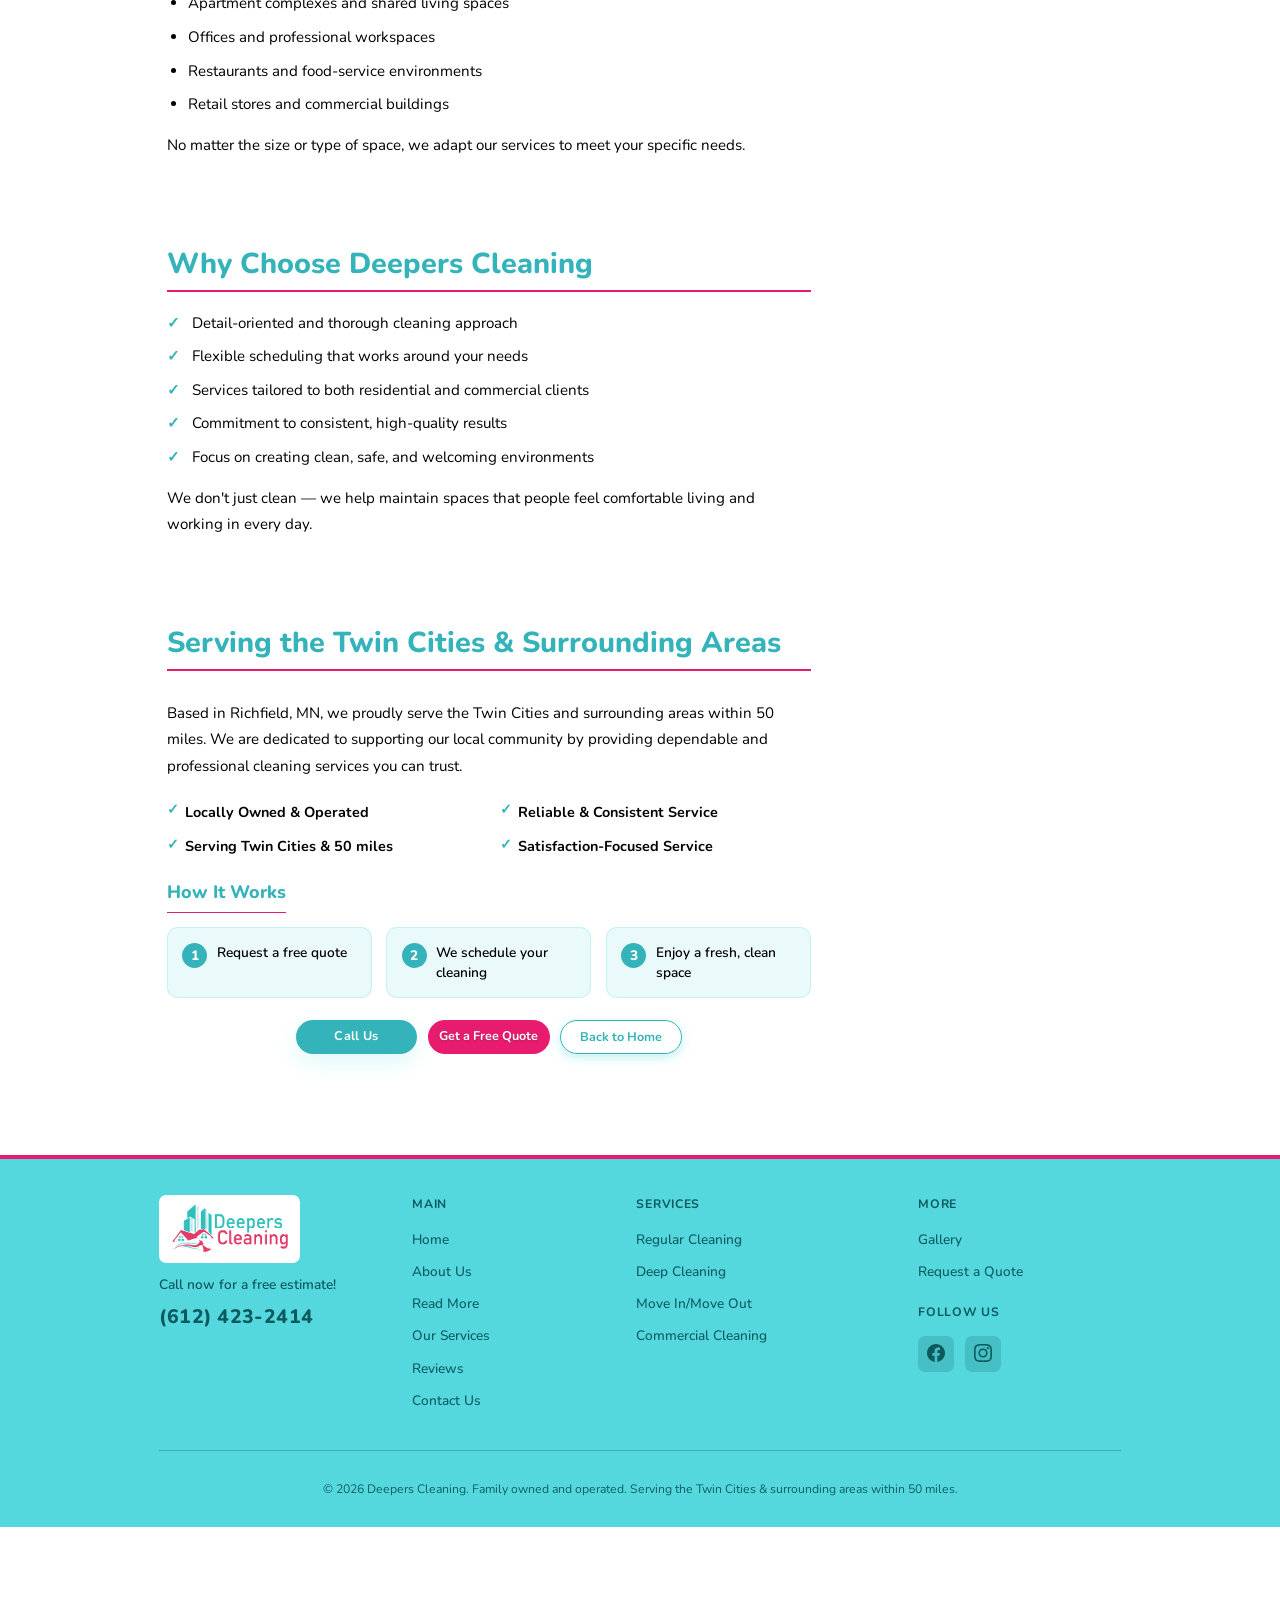
<file: read-more.html>
<!DOCTYPE html>
<html lang="en">
<head>
  <meta charset="UTF-8" />
  <meta name="viewport" content="width=device-width, initial-scale=1.0" />
  <title>About Us | Deepers Cleaning - Our Mission, Values &amp; Who We Serve</title>

  <link href="https://fonts.googleapis.com/css2?family=Nunito:wght@300;400;600;700;800&display=swap" rel="stylesheet">
  <link rel="stylesheet" href="css/main.css">
  <link rel="stylesheet" href="css/sections/read-more.css">
</head>

<body>

  <header class="navbar reveal reveal--up">
    <div class="nav-container">
      <a href="index.html" class="nav-logo-link">
        <img src="websiteImages/DeepersCleaningLogo.png" alt="Deepers Cleaning Logo" class="nav-logo">
      </a>

      <button class="nav-hamburger" type="button" aria-label="Toggle menu" aria-expanded="false">
        <span class="nav-hamburger-line"></span>
        <span class="nav-hamburger-line"></span>
        <span class="nav-hamburger-line"></span>
      </button>

      <div class="nav-dropdown">
        <nav class="nav-links">
          <a href="index.html#top">Home</a>
          <a href="index.html#about">About Us</a>
          <a href="index.html#services">Services</a>
          <a href="index.html#reviews">Reviews</a>
          <a href="index.html#contact">Contact Us</a>
        </nav>
      </div>
    </div>
  </header>

  <!-- About Us hero banner - cleaning crew image with teal overlay -->
  <section class="read-more-hero-banner">
    <div class="read-more-hero-banner-overlay"></div>
    <div class="read-more-hero-banner-content">
      <h1 class="read-more-hero-banner-title">About Us</h1>
    </div>
  </section>

  <div class="read-more-layout">
    <main class="read-more-main">
      <section class="read-more-section read-more-section--alt" id="our-mission">
        <div class="read-more-container">
          <div class="read-more-block read-more-block--text-only reveal reveal--up">
            <div class="read-more-text">
              <h2>Our Mission</h2>
              <p>At Deepers Cleaning, our mission is to provide reliable, high-quality cleaning services for the Twin Cities and surrounding areas that create cleaner, healthier, and more comfortable spaces for our clients. We are committed to delivering consistent results through attention to detail, professionalism, and a strong work ethic.</p>
              <p>We believe that a clean environment has a direct impact on well-being, productivity, and peace of mind. Whether we are servicing a home, apartment complex, or commercial space, our goal is to exceed expectations and leave every space looking refreshed, organized, and truly cared for.</p>
            </div>
          </div>
        </div>
      </section>

  <section class="read-more-section" id="our-values">
    <div class="read-more-container">
      <div class="read-more-block read-more-block--text-only reveal reveal--up">
        <div class="read-more-text">
          <h2>Our Values</h2>
          <ul class="read-more-values">
            <li><strong>Quality &amp; Attention to Detail</strong> — We take pride in delivering thorough and consistent cleaning by focusing on the details that others often overlook. Every space we clean is treated with care to ensure high standards are met every time.</li>
            <li><strong>Reliability &amp; Consistency</strong> — Our clients can depend on us to show up on time, communicate clearly, and deliver the same level of quality with every visit. We value trust and work hard to maintain it.</li>
            <li><strong>Professionalism</strong> — We approach every job with respect, integrity, and a commitment to excellence. From how we communicate to how we clean, professionalism is at the core of everything we do.</li>
            <li><strong>Customer Satisfaction</strong> — Our clients are our priority. We listen to your needs, tailor our services accordingly, and strive to ensure you are fully satisfied with the results.</li>
          </ul>
        </div>
      </div>
    </div>
  </section>

  <section class="read-more-section read-more-section--alt" id="who-we-serve">
    <div class="read-more-container">
      <div class="read-more-block read-more-block--text-only reveal reveal--up">
        <div class="read-more-text">
          <h2>Who We Serve</h2>
          <p>Based in Richfield, MN, we proudly serve the Twin Cities and nearby communities within 50 miles. We provide cleaning services for a wide range of spaces, including:</p>
          <ul class="read-more-list">
            <li>Residential homes and apartments</li>
            <li>Move-in and move-out properties</li>
            <li>Apartment complexes and shared living spaces</li>
            <li>Offices and professional workspaces</li>
            <li>Restaurants and food-service environments</li>
            <li>Retail stores and commercial buildings</li>
          </ul>
          <p>No matter the size or type of space, we adapt our services to meet your specific needs.</p>
        </div>
      </div>
    </div>
  </section>

  <section class="read-more-section" id="why-choose">
    <div class="read-more-container">
      <div class="read-more-block read-more-block--text-only reveal reveal--up">
        <div class="read-more-text">
          <h2>Why Choose Deepers Cleaning</h2>
          <ul class="read-more-list read-more-list--check">
            <li>Detail-oriented and thorough cleaning approach</li>
            <li>Flexible scheduling that works around your needs</li>
            <li>Services tailored to both residential and commercial clients</li>
            <li>Commitment to consistent, high-quality results</li>
            <li>Focus on creating clean, safe, and welcoming environments</li>
          </ul>
          <p>We don't just clean — we help maintain spaces that people feel comfortable living and working in every day.</p>
        </div>
      </div>
    </div>
  </section>

  <section class="read-more-section read-more-section--location" id="serving-twin-cities">
    <div class="read-more-container">
      <div class="read-more-block read-more-block--location read-more-block--text-only reveal reveal--up">
        <div class="read-more-cta-content">
          <h2>Serving the Twin Cities &amp; Surrounding Areas</h2>
          <p>Based in Richfield, MN, we proudly serve the Twin Cities and surrounding areas within 50 miles. We are dedicated to supporting our local community by providing dependable and professional cleaning services you can trust.</p>
          <div class="read-more-trust-points">
            <div class="read-more-trust-item"><span class="read-more-trust-check">✓</span><span>Locally Owned &amp; Operated</span></div>
            <div class="read-more-trust-item"><span class="read-more-trust-check">✓</span><span>Reliable &amp; Consistent Service</span></div>
            <div class="read-more-trust-item"><span class="read-more-trust-check">✓</span><span>Serving Twin Cities &amp; 50 miles</span></div>
            <div class="read-more-trust-item"><span class="read-more-trust-check">✓</span><span>Satisfaction-Focused Service</span></div>
          </div>
          <div class="read-more-how-it-works">
            <h3>How It Works</h3>
            <div class="read-more-steps">
              <div class="read-more-step">
                <span class="read-more-step-num">1</span>
                <p>Request a free quote</p>
              </div>
              <div class="read-more-step">
                <span class="read-more-step-num">2</span>
                <p>We schedule your cleaning</p>
              </div>
              <div class="read-more-step">
                <span class="read-more-step-num">3</span>
                <p>Enjoy a fresh, clean space</p>
              </div>
            </div>
          </div>
          <div class="read-more-cta-buttons">
            <a href="tel:+16124232414" class="btn-secondary">Call Us</a>
            <a href="contact.html" class="btn-primary">Get a Free Quote</a>
            <a href="index.html#top" class="read-more-back-home">Back to Home</a>
          </div>
        </div>
      </div>
    </div>
  </section>
    </main>

    <aside class="read-more-sidebar">
      <nav class="read-more-sidebar-nav" aria-label="About Us">
        <h3 class="read-more-sidebar-title">About Us</h3>
        <ul class="read-more-sidebar-list">
          <li><a href="#our-mission" class="read-more-sidebar-link" data-section="our-mission">Our Mission</a></li>
          <li><a href="#our-values" class="read-more-sidebar-link" data-section="our-values">Our Values</a></li>
          <li><a href="#who-we-serve" class="read-more-sidebar-link" data-section="who-we-serve">Who We Serve</a></li>
          <li><a href="#why-choose" class="read-more-sidebar-link" data-section="why-choose">Why Choose Deepers Cleaning</a></li>
          <li><a href="#serving-twin-cities" class="read-more-sidebar-link" data-section="serving-twin-cities">Serving the Twin Cities</a></li>
        </ul>
      </nav>
    </aside>
  </div>

  <footer class="site-footer reveal reveal--up">
    <div class="footer-inner">
      <div class="footer-main">
        <div class="footer-brand">
          <a href="index.html#top">
            <img src="websiteImages/DeepersCleaningLogo.png" alt="Deepers Cleaning" class="footer-logo">
          </a>
          <p class="footer-cta">Call now for a free estimate!</p>
          <a href="tel:+16124232414" class="footer-phone">(612) 423-2414</a>
        </div>
        <div class="footer-nav-column">
          <h4>Main</h4>
          <ul>
            <li><a href="index.html#top">Home</a></li>
            <li><a href="index.html#about">About Us</a></li>
            <li><a href="read-more.html">Read More</a></li>
            <li><a href="index.html#services">Our Services</a></li>
            <li><a href="index.html#reviews">Reviews</a></li>
            <li><a href="index.html#contact">Contact Us</a></li>
          </ul>
        </div>
        <div class="footer-nav-column">
          <h4>Services</h4>
          <ul>
            <li><a href="regular-cleaning.html">Regular Cleaning</a></li>
            <li><a href="deep-cleaning.html">Deep Cleaning</a></li>
            <li><a href="move-in-move-out.html">Move In/Move Out</a></li>
            <li><a href="commercial-cleaning.html">Commercial Cleaning</a></li>
          </ul>
        </div>
        <div class="footer-nav-column footer-social">
          <h4>More</h4>
          <ul>
            <li><a href="gallery.html">Gallery</a></li>
            <li><a href="contact.html">Request a Quote</a></li>
          </ul>
          <h4>Follow Us</h4>
          <div class="footer-social-links">
            <a href="https://www.facebook.com/deeperscleaning" target="_blank" rel="noopener noreferrer" aria-label="Facebook">
              <svg viewBox="0 0 24 24" aria-hidden="true"><path d="M24 12.073c0-6.627-5.373-12-12-12s-12 5.373-12 12c0 5.99 4.388 10.954 10.125 11.854v-8.385H7.078v-3.47h3.047V9.43c0-3.007 1.792-4.669 4.533-4.669 1.312 0 2.686.235 2.686.235v2.953H15.83c-1.491 0-1.956.925-1.956 1.874v2.25h3.328l-.532 3.47h-2.796v8.385C19.612 23.027 24 18.062 24 12.073z"/></svg>
            </a>
            <a href="https://www.instagram.com/deeperscleaning" target="_blank" rel="noopener noreferrer" aria-label="Instagram">
              <svg viewBox="0 0 24 24" aria-hidden="true"><path d="M12 2.163c3.204 0 3.584.012 4.85.07 3.252.148 4.771 1.691 4.919 4.919.058 1.265.069 1.645.069 4.849 0 3.205-.012 3.584-.069 4.849-.149 3.225-1.664 4.771-4.919 4.919-1.266.058-1.644.07-4.85.07-3.204 0-3.584-.012-4.849-.07-3.26-.149-4.771-1.699-4.919-4.92-.058-1.265-.07-1.644-.07-4.849 0-3.204.013-3.583.07-4.849.149-3.227 1.664-4.771 4.919-4.919 1.266-.057 1.645-.069 4.849-.069zM12 0C8.741 0 8.333.014 7.053.072 2.695.272.273 2.69.073 7.052.014 8.333 0 8.741 0 12c0 3.259.014 3.668.072 4.948.2 4.358 2.618 6.78 6.98 6.98C8.333 23.986 8.741 24 12 24c3.259 0 3.668-.014 4.948-.072 4.354-.2 6.782-2.618 6.979-6.98.059-1.28.073-1.689.073-4.948 0-3.259-.014-3.667-.072-4.947-.196-4.354-2.617-6.78-6.979-6.98C15.668.014 15.259 0 12 0zm0 5.838a6.162 6.162 0 100 12.324 6.162 6.162 0 000-12.324zM12 16a4 4 0 110-8 4 4 0 010 8zm6.406-11.845a1.44 1.44 0 100 2.881 1.44 1.44 0 000-2.881z"/></svg>
            </a>
          </div>
        </div>
      </div>
      <div class="footer-bottom">
        <p>&copy; 2026 Deepers Cleaning. Family owned and operated. Serving the Twin Cities &amp; surrounding areas within 50 miles.</p>
      </div>
    </div>
  </footer>

  <script src="js/navbar.js"></script>
  <script>
    (function() {
      var links = document.querySelectorAll(".read-more-sidebar-link");
      var hash = window.location.hash.slice(1) || "our-mission";
      links.forEach(function(link) {
        link.classList.toggle("read-more-sidebar-link--active", link.getAttribute("data-section") === hash);
      });
      window.addEventListener("hashchange", function() {
        hash = window.location.hash.slice(1) || "our-mission";
        links.forEach(function(link) {
          link.classList.toggle("read-more-sidebar-link--active", link.getAttribute("data-section") === hash);
        });
      });
    })();
  </script>
  <script>
    const els = document.querySelectorAll(".reveal");
    const io = new IntersectionObserver(entries => {
      entries.forEach(e => {
        if (e.isIntersecting) {
          e.target.classList.add("is-visible");
          io.unobserve(e.target);
        }
      });
    }, { threshold: 0.15, rootMargin: "0px 0px -10% 0px" });

    els.forEach(el => io.observe(el));

    window.addEventListener("load", () => {
      els.forEach(el => {
        if (el.getBoundingClientRect().top < window.innerHeight * 0.95) {
          el.classList.add("is-visible");
        }
      });
    });
  </script>

</body>
</html>
</file>
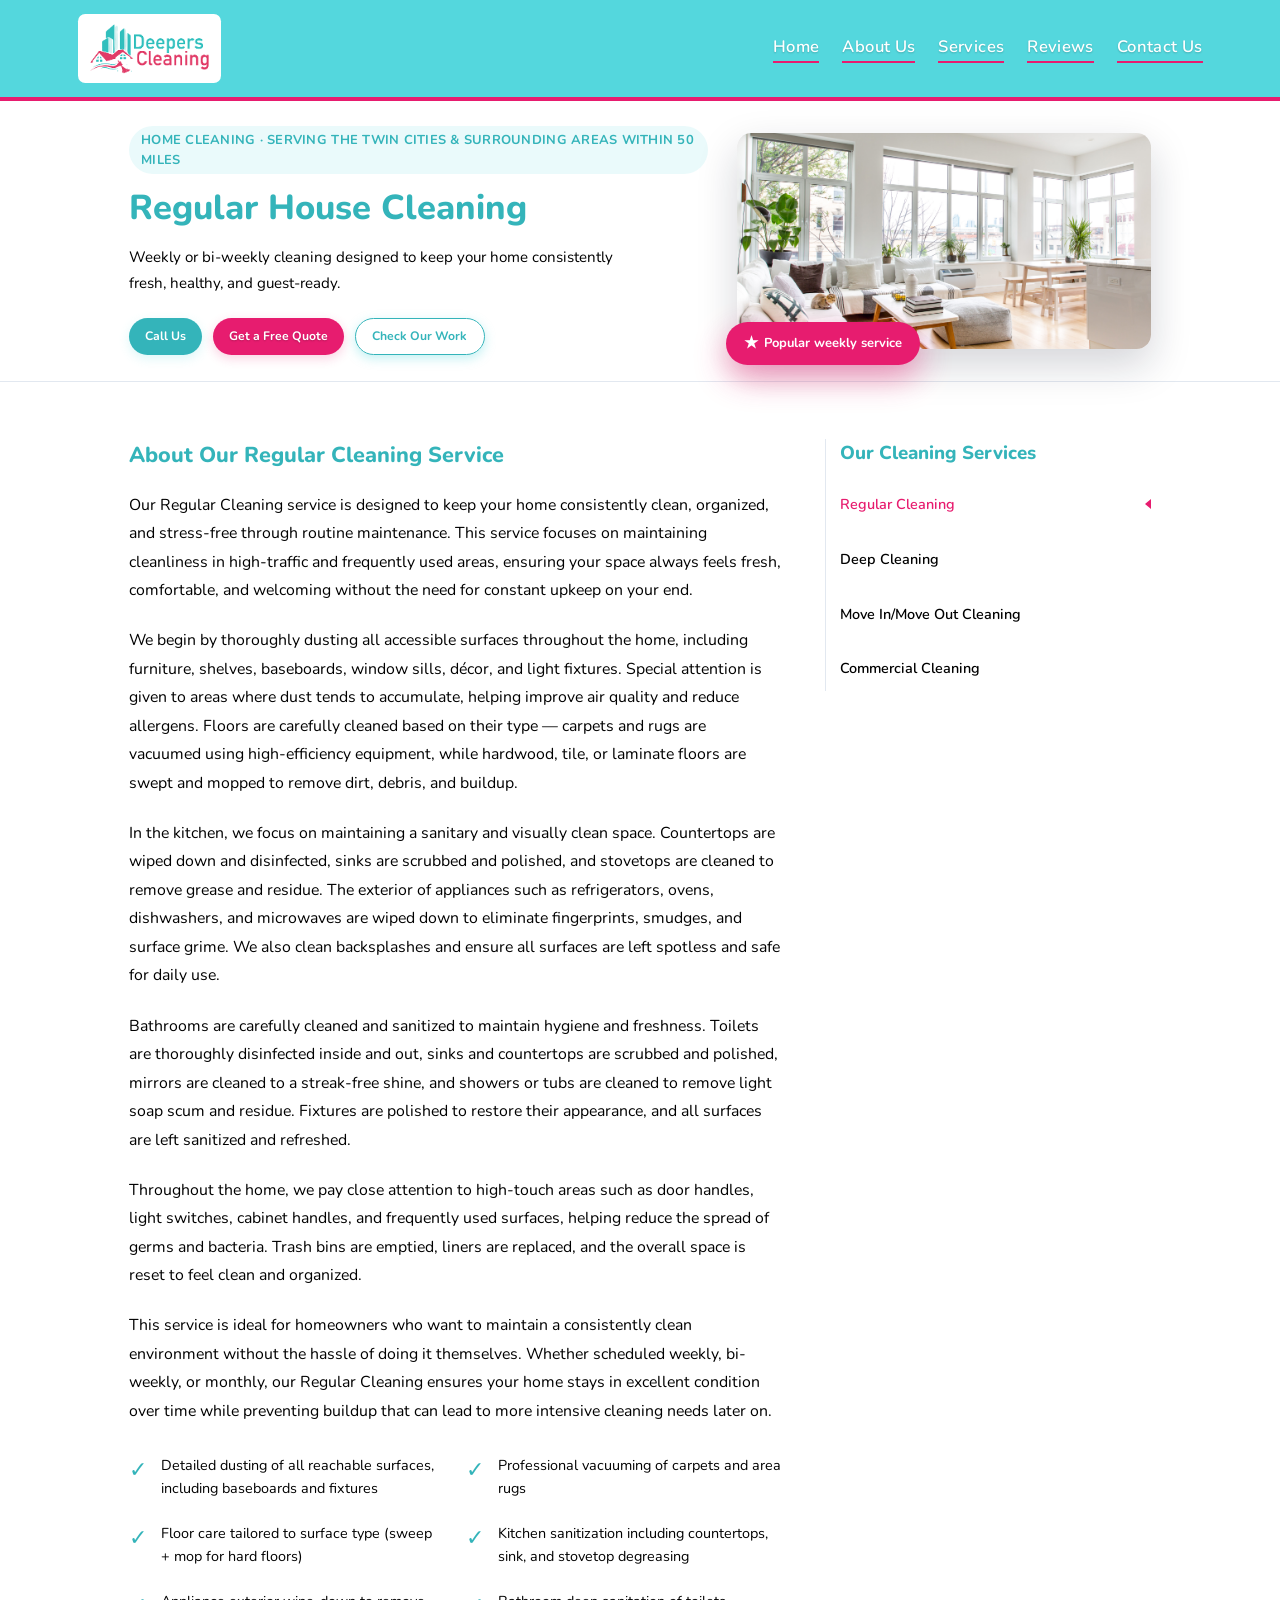
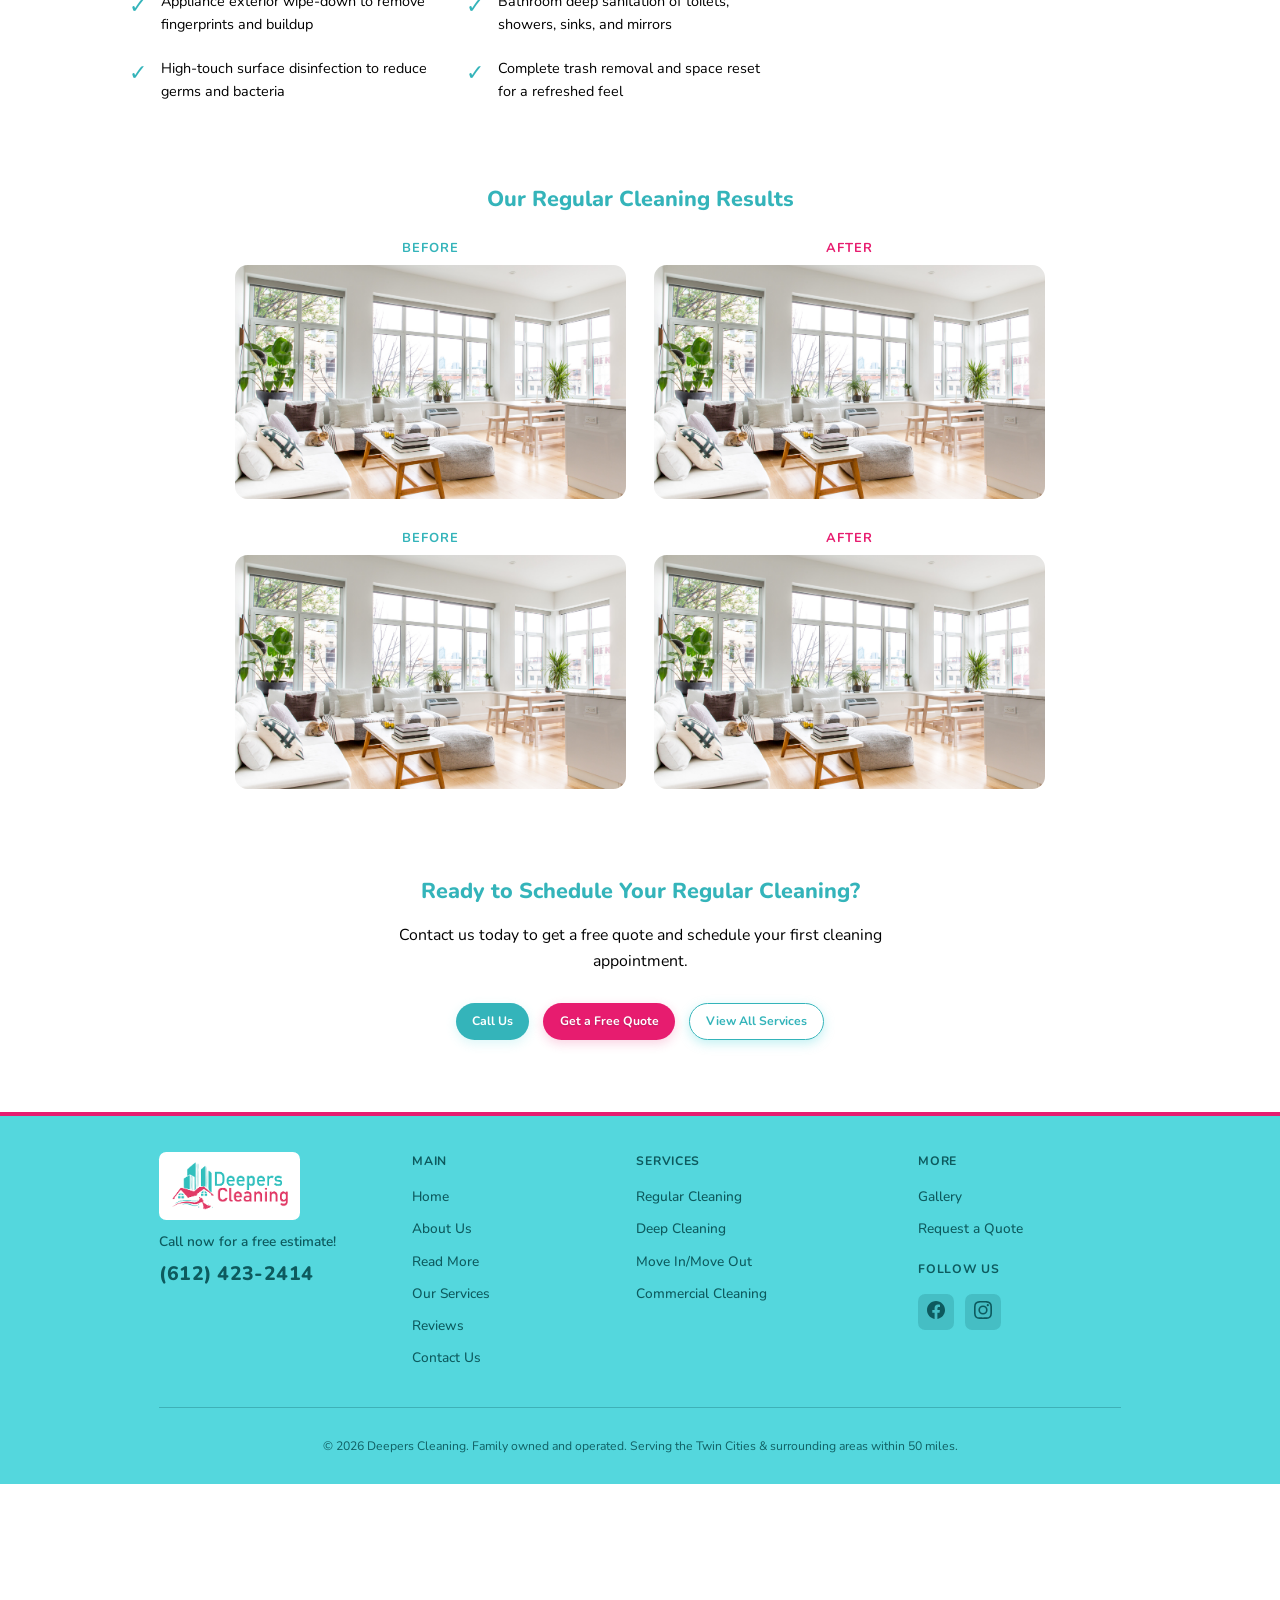
<file: regular-cleaning.html>
<!DOCTYPE html>
<html lang="en">
<head>
  <meta charset="UTF-8" />
  <meta name="viewport" content="width=device-width, initial-scale=1.0" />
  <title>Regular Cleaning Service | Deepers Cleaning</title>

  <link href="https://fonts.googleapis.com/css2?family=Nunito:wght@300;400;600;700;800&display=swap" rel="stylesheet">
  <link rel="stylesheet" href="css/main.css">
</head>

<body>

  <header class="navbar reveal reveal--up">
    <div class="nav-container">
      <a href="index.html" class="nav-logo-link">
        <img src="websiteImages/DeepersCleaningLogo.png" alt="Deepers Cleaning Logo" class="nav-logo">
      </a>

      <button class="nav-hamburger" type="button" aria-label="Toggle menu" aria-expanded="false">
        <span class="nav-hamburger-line"></span>
        <span class="nav-hamburger-line"></span>
        <span class="nav-hamburger-line"></span>
      </button>

      <div class="nav-dropdown">
        <nav class="nav-links">
          <a href="index.html#top">Home</a>
          <a href="index.html#about">About Us</a>
          <a href="index.html#services">Services</a>
          <a href="index.html#reviews">Reviews</a>
          <a href="index.html#contact">Contact Us</a>
        </nav>
      </div>
    </div>
  </header>

  <section class="service-detail-hero">
    <div class="service-detail-hero-inner">
      <div class="service-detail-hero-text">
        <span class="service-detail-hero-tagline reveal reveal--up">Home Cleaning · Serving the Twin Cities &amp; surrounding areas within 50 miles</span>
        <h1 class="service-detail-hero-heading reveal reveal--up">Regular House Cleaning</h1>
        <p class="service-detail-hero-subcopy reveal reveal--up delay-1">
          Weekly or bi-weekly cleaning designed to keep your home consistently fresh, healthy, and guest‑ready.
        </p>
        <div class="service-detail-hero-actions reveal reveal--up delay-2">
          <a href="tel:+16124232414" class="service-detail-cta-btn service-detail-cta-btn-teal">Call Us</a>
          <a href="contact.html" class="service-detail-cta-btn service-detail-cta-btn-pink">Get a Free Quote</a>
          <a href="#before-after" class="service-detail-cta-btn service-detail-cta-btn-outline">Check Our Work</a>
        </div>
      </div>

      <div class="service-detail-hero-image reveal reveal--up delay-2">
        <div class="service-detail-hero-image-main">
          <img src="websiteImages/cleanroom1.jpeg" alt="Clean and tidy living room after regular cleaning">
        </div>
        <div class="service-detail-hero-image-tag">
          <span class="service-detail-hero-image-tag-icon">★</span>
          <span>Popular weekly service</span>
        </div>
      </div>
    </div>
  </section>

  <section class="service-detail-section">
    <div class="service-detail-content">
      <div class="service-detail-layout">
        <div class="service-detail-main">
          <div class="service-detail-description">
            <h2 class="reveal reveal--up">About Our Regular Cleaning Service</h2>
            <p class="reveal reveal--up delay-1">Our Regular Cleaning service is designed to keep your home consistently clean, organized, and stress-free through routine maintenance. This service focuses on maintaining cleanliness in high-traffic and frequently used areas, ensuring your space always feels fresh, comfortable, and welcoming without the need for constant upkeep on your end.</p>
            <p class="reveal reveal--up delay-2">We begin by thoroughly dusting all accessible surfaces throughout the home, including furniture, shelves, baseboards, window sills, décor, and light fixtures. Special attention is given to areas where dust tends to accumulate, helping improve air quality and reduce allergens. Floors are carefully cleaned based on their type — carpets and rugs are vacuumed using high-efficiency equipment, while hardwood, tile, or laminate floors are swept and mopped to remove dirt, debris, and buildup.</p>
            <p class="reveal reveal--up delay-3">In the kitchen, we focus on maintaining a sanitary and visually clean space. Countertops are wiped down and disinfected, sinks are scrubbed and polished, and stovetops are cleaned to remove grease and residue. The exterior of appliances such as refrigerators, ovens, dishwashers, and microwaves are wiped down to eliminate fingerprints, smudges, and surface grime. We also clean backsplashes and ensure all surfaces are left spotless and safe for daily use.</p>
            <p class="reveal reveal--up delay-4">Bathrooms are carefully cleaned and sanitized to maintain hygiene and freshness. Toilets are thoroughly disinfected inside and out, sinks and countertops are scrubbed and polished, mirrors are cleaned to a streak-free shine, and showers or tubs are cleaned to remove light soap scum and residue. Fixtures are polished to restore their appearance, and all surfaces are left sanitized and refreshed.</p>
            <p class="reveal reveal--up delay-5">Throughout the home, we pay close attention to high-touch areas such as door handles, light switches, cabinet handles, and frequently used surfaces, helping reduce the spread of germs and bacteria. Trash bins are emptied, liners are replaced, and the overall space is reset to feel clean and organized.</p>
            <p class="reveal reveal--up delay-6">This service is ideal for homeowners who want to maintain a consistently clean environment without the hassle of doing it themselves. Whether scheduled weekly, bi-weekly, or monthly, our Regular Cleaning ensures your home stays in excellent condition over time while preventing buildup that can lead to more intensive cleaning needs later on.</p>

            <div class="service-detail-features">
              <div class="service-detail-feature reveal reveal--up delay-1">
                <span class="service-detail-feature-icon">✓</span>
                <span class="service-detail-feature-text">Detailed dusting of all reachable surfaces, including baseboards and fixtures</span>
              </div>
              <div class="service-detail-feature reveal reveal--up delay-2">
                <span class="service-detail-feature-icon">✓</span>
                <span class="service-detail-feature-text">Professional vacuuming of carpets and area rugs</span>
              </div>
              <div class="service-detail-feature reveal reveal--up delay-3">
                <span class="service-detail-feature-icon">✓</span>
                <span class="service-detail-feature-text">Floor care tailored to surface type (sweep + mop for hard floors)</span>
              </div>
              <div class="service-detail-feature reveal reveal--up delay-4">
                <span class="service-detail-feature-icon">✓</span>
                <span class="service-detail-feature-text">Kitchen sanitization including countertops, sink, and stovetop degreasing</span>
              </div>
              <div class="service-detail-feature reveal reveal--up delay-5">
                <span class="service-detail-feature-icon">✓</span>
                <span class="service-detail-feature-text">Appliance exterior wipe-down to remove fingerprints and buildup</span>
              </div>
              <div class="service-detail-feature reveal reveal--up delay-6">
                <span class="service-detail-feature-icon">✓</span>
                <span class="service-detail-feature-text">Bathroom deep sanitation of toilets, showers, sinks, and mirrors</span>
              </div>
              <div class="service-detail-feature reveal reveal--up delay-7">
                <span class="service-detail-feature-icon">✓</span>
                <span class="service-detail-feature-text">High-touch surface disinfection to reduce germs and bacteria</span>
              </div>
              <div class="service-detail-feature reveal reveal--up delay-8">
                <span class="service-detail-feature-icon">✓</span>
                <span class="service-detail-feature-text">Complete trash removal and space reset for a refreshed feel</span>
              </div>
            </div>
          </div>
        </div>

        <aside class="service-detail-sidebar reveal reveal--up delay-1">
          <h2 class="service-detail-sidebar-title">Our Cleaning Services</h2>
          <ul class="service-detail-sidebar-list">
            <li><a class="service-detail-sidebar-link service-detail-sidebar-link--active" href="regular-cleaning.html">Regular Cleaning</a></li>
            <li><a class="service-detail-sidebar-link" href="deep-cleaning.html">Deep Cleaning</a></li>
            <li><a class="service-detail-sidebar-link" href="move-in-move-out.html">Move In/Move Out Cleaning</a></li>
            <li><a class="service-detail-sidebar-link" href="commercial-cleaning.html">Commercial Cleaning</a></li>
          </ul>
        </aside>
      </div>

      <div class="service-detail-bottom">
        <div id="before-after" class="service-detail-gallery">
          <h2 class="reveal reveal--up">Our Regular Cleaning Results</h2>
          <div class="service-detail-images">
            <div class="service-detail-image-item reveal reveal--up delay-1">
              <span class="service-detail-image-label service-detail-image-label--before">Before</span>
              <img src="websiteImages/cleanroom1.jpeg" alt="Living room - before">
            </div>
            <div class="service-detail-image-item reveal reveal--up delay-2">
              <span class="service-detail-image-label service-detail-image-label--after">After</span>
              <img src="websiteImages/cleanroom1.jpeg" alt="Living room - after">
            </div>
            <div class="service-detail-image-item reveal reveal--up delay-3">
              <span class="service-detail-image-label service-detail-image-label--before">Before</span>
              <img src="websiteImages/cleanroom1.jpeg" alt="Living room - before">
            </div>
            <div class="service-detail-image-item reveal reveal--up delay-4">
              <span class="service-detail-image-label service-detail-image-label--after">After</span>
              <img src="websiteImages/cleanroom1.jpeg" alt="Living room - after">
            </div>
          </div>
        </div>
        <div class="service-detail-cta">
          <h3 class="reveal reveal--up">Ready to Schedule Your Regular Cleaning?</h3>
          <p class="reveal reveal--up delay-1">Contact us today to get a free quote and schedule your first cleaning appointment.</p>
          <div class="service-detail-cta-buttons reveal reveal--up delay-2">
            <a href="tel:+16124232414" class="service-detail-cta-btn service-detail-cta-btn-teal">Call Us</a>
            <a href="contact.html" class="service-detail-cta-btn service-detail-cta-btn-pink">Get a Free Quote</a>
            <a href="index.html#services" class="service-detail-cta-btn service-detail-cta-btn-outline">View All Services</a>
          </div>
        </div>
      </div>
    </div>
  </section>

  <footer class="site-footer reveal reveal--up">
    <div class="footer-inner">
      <div class="footer-main">
        <div class="footer-brand">
          <a href="index.html#top">
            <img src="websiteImages/DeepersCleaningLogo.png" alt="Deepers Cleaning" class="footer-logo">
          </a>
          <p class="footer-cta">Call now for a free estimate!</p>
          <a href="tel:+16124232414" class="footer-phone">(612) 423-2414</a>
        </div>
        <div class="footer-nav-column">
          <h4>Main</h4>
          <ul>
            <li><a href="index.html#top">Home</a></li>
            <li><a href="index.html#about">About Us</a></li>
            <li><a href="read-more.html">Read More</a></li>
            <li><a href="index.html#services">Our Services</a></li>
            <li><a href="index.html#reviews">Reviews</a></li>
            <li><a href="index.html#contact">Contact Us</a></li>
          </ul>
        </div>
        <div class="footer-nav-column">
          <h4>Services</h4>
          <ul>
            <li><a href="regular-cleaning.html">Regular Cleaning</a></li>
            <li><a href="deep-cleaning.html">Deep Cleaning</a></li>
            <li><a href="move-in-move-out.html">Move In/Move Out</a></li>
            <li><a href="commercial-cleaning.html">Commercial Cleaning</a></li>
          </ul>
        </div>
        <div class="footer-nav-column footer-social">
          <h4>More</h4>
          <ul>
            <li><a href="gallery.html">Gallery</a></li>
            <li><a href="contact.html">Request a Quote</a></li>
          </ul>
          <h4>Follow Us</h4>
          <div class="footer-social-links">
            <a href="https://www.facebook.com/deeperscleaning" target="_blank" rel="noopener noreferrer" aria-label="Facebook">
              <svg viewBox="0 0 24 24" aria-hidden="true"><path d="M24 12.073c0-6.627-5.373-12-12-12s-12 5.373-12 12c0 5.99 4.388 10.954 10.125 11.854v-8.385H7.078v-3.47h3.047V9.43c0-3.007 1.792-4.669 4.533-4.669 1.312 0 2.686.235 2.686.235v2.953H15.83c-1.491 0-1.956.925-1.956 1.874v2.25h3.328l-.532 3.47h-2.796v8.385C19.612 23.027 24 18.062 24 12.073z"/></svg>
            </a>
            <a href="https://www.instagram.com/deeperscleaning" target="_blank" rel="noopener noreferrer" aria-label="Instagram">
              <svg viewBox="0 0 24 24" aria-hidden="true"><path d="M12 2.163c3.204 0 3.584.012 4.85.07 3.252.148 4.771 1.691 4.919 4.919.058 1.265.069 1.645.069 4.849 0 3.205-.012 3.584-.069 4.849-.149 3.225-1.664 4.771-4.919 4.919-1.266.058-1.644.07-4.85.07-3.204 0-3.584-.012-4.849-.07-3.26-.149-4.771-1.699-4.919-4.92-.058-1.265-.07-1.644-.07-4.849 0-3.204.013-3.583.07-4.849.149-3.227 1.664-4.771 4.919-4.919 1.266-.057 1.645-.069 4.849-.069zM12 0C8.741 0 8.333.014 7.053.072 2.695.272.273 2.69.073 7.052.014 8.333 0 8.741 0 12c0 3.259.014 3.668.072 4.948.2 4.358 2.618 6.78 6.98 6.98C8.333 23.986 8.741 24 12 24c3.259 0 3.668-.014 4.948-.072 4.354-.2 6.782-2.618 6.979-6.98.059-1.28.073-1.689.073-4.948 0-3.259-.014-3.667-.072-4.947-.196-4.354-2.617-6.78-6.979-6.98C15.668.014 15.259 0 12 0zm0 5.838a6.162 6.162 0 100 12.324 6.162 6.162 0 000-12.324zM12 16a4 4 0 110-8 4 4 0 010 8zm6.406-11.845a1.44 1.44 0 100 2.881 1.44 1.44 0 000-2.881z"/></svg>
            </a>
          </div>
        </div>
      </div>
      <div class="footer-bottom">
        <p>&copy; 2026 Deepers Cleaning. Family owned and operated. Serving the Twin Cities &amp; surrounding areas within 50 miles.</p>
      </div>
    </div>
  </footer>

  <script src="js/navbar.js"></script>
  <script>
    const els = document.querySelectorAll(".reveal");
    const io = new IntersectionObserver(entries => {
      entries.forEach(e => {
        if (e.isIntersecting) {
          e.target.classList.add("is-visible");
          io.unobserve(e.target);
        }
      });
    }, { threshold: 0.15, rootMargin: "0px 0px -10% 0px" });

    els.forEach(el => io.observe(el));

    window.addEventListener("load", () => {
      els.forEach(el => {
        if (el.getBoundingClientRect().top < window.innerHeight * 0.95) {
          el.classList.add("is-visible");
        }
      });
    });
  </script>

</body>
</html>
</file>
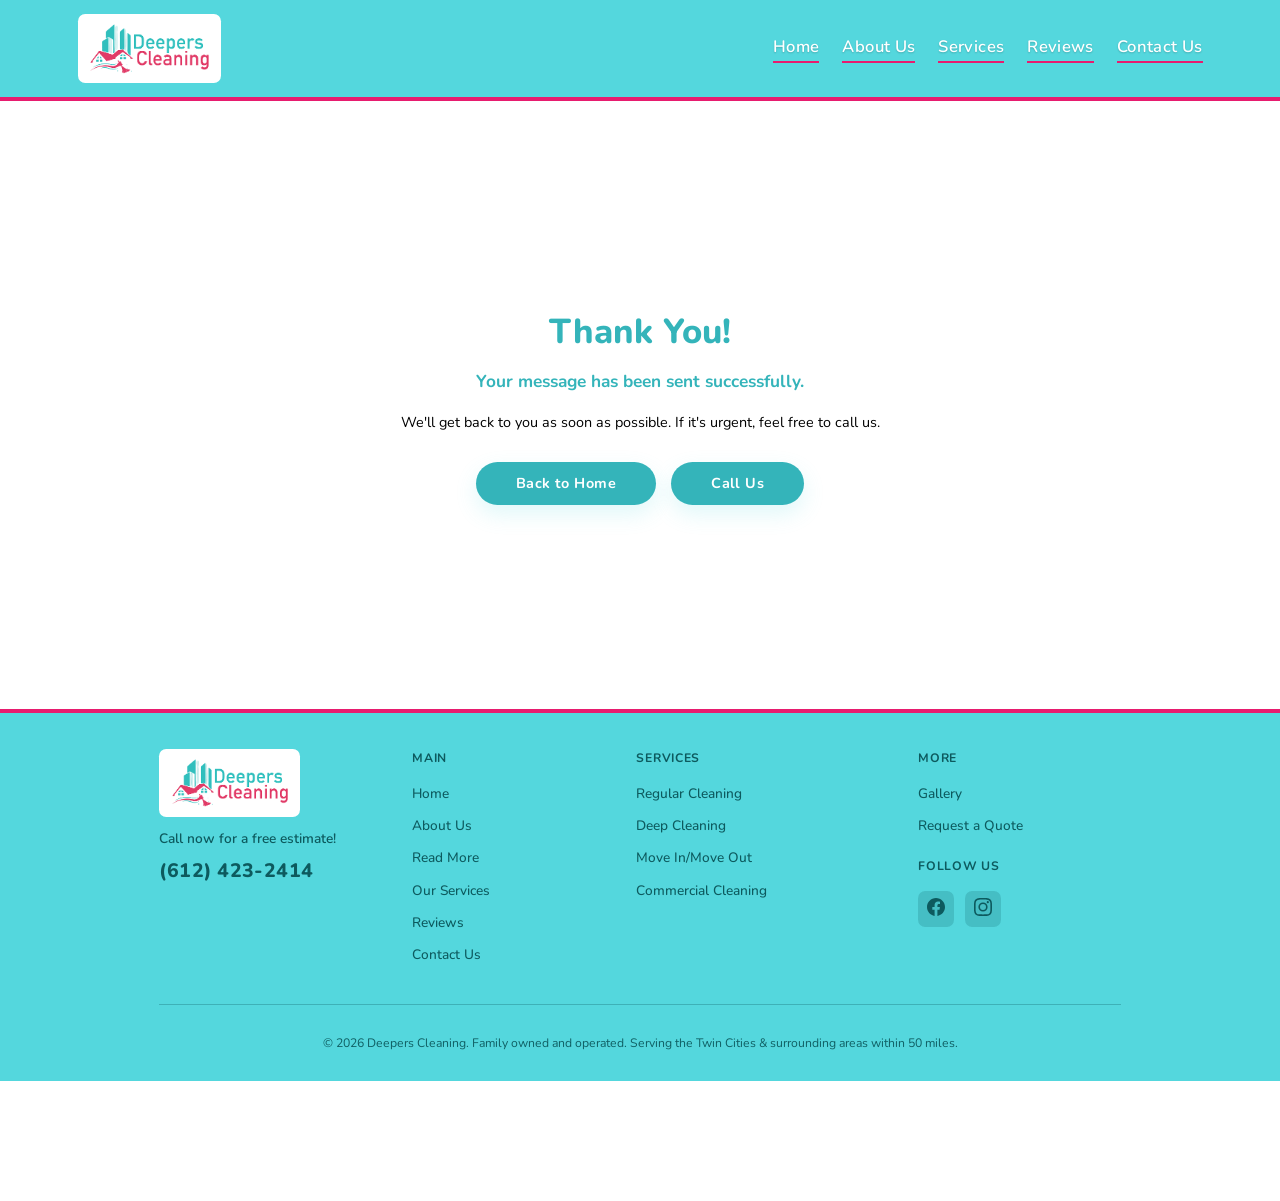
<file: thanks.html>
<!DOCTYPE html>
<html lang="en">
<head>
  <meta charset="UTF-8" />
  <meta name="viewport" content="width=device-width, initial-scale=1.0" />
  <title>Thank You | Deepers Cleaning</title>

  <link href="https://fonts.googleapis.com/css2?family=Nunito:wght@300;400;600;700;800&display=swap" rel="stylesheet">
  <link rel="stylesheet" href="css/main.css">
  <link rel="stylesheet" href="css/sections/thanks.css">
</head>

<body>

  <header class="navbar reveal reveal--up">
    <div class="nav-container">
      <a href="index.html" class="nav-logo-link">
        <img src="websiteImages/DeepersCleaningLogo.png" alt="Deepers Cleaning Logo" class="nav-logo">
      </a>

      <button class="nav-hamburger" type="button" aria-label="Toggle menu" aria-expanded="false">
        <span class="nav-hamburger-line"></span>
        <span class="nav-hamburger-line"></span>
        <span class="nav-hamburger-line"></span>
      </button>

      <div class="nav-dropdown">
        <nav class="nav-links">
          <a href="index.html#top">Home</a>
          <a href="index.html#about">About Us</a>
          <a href="index.html#services">Services</a>
          <a href="index.html#reviews">Reviews</a>
          <a href="index.html#contact">Contact Us</a>
        </nav>
      </div>
    </div>
  </header>

  <section class="thanks-section">
    <div class="container">
      <div class="thanks-content reveal reveal--up">
        <h1 class="thanks-title">Thank You!</h1>
        <p class="thanks-message">Your message has been sent successfully.</p>
        <p class="thanks-subtext">We'll get back to you as soon as possible. If it's urgent, feel free to call us.</p>
        <div class="thanks-buttons">
          <a class="btn-secondary" href="index.html">Back to Home</a>
          <a class="btn-secondary" href="tel:+16124232414">Call Us</a>
        </div>
      </div>
    </div>
  </section>

  <footer class="site-footer reveal reveal--up">
    <div class="footer-inner">
      <div class="footer-main">
        <div class="footer-brand">
          <a href="index.html#top">
            <img src="websiteImages/DeepersCleaningLogo.png" alt="Deepers Cleaning" class="footer-logo">
          </a>
          <p class="footer-cta">Call now for a free estimate!</p>
          <a href="tel:+16124232414" class="footer-phone">(612) 423-2414</a>
        </div>
        <div class="footer-nav-column">
          <h4>Main</h4>
          <ul>
            <li><a href="index.html#top">Home</a></li>
            <li><a href="index.html#about">About Us</a></li>
            <li><a href="read-more.html">Read More</a></li>
            <li><a href="index.html#services">Our Services</a></li>
            <li><a href="index.html#reviews">Reviews</a></li>
            <li><a href="index.html#contact">Contact Us</a></li>
          </ul>
        </div>
        <div class="footer-nav-column">
          <h4>Services</h4>
          <ul>
            <li><a href="regular-cleaning.html">Regular Cleaning</a></li>
            <li><a href="deep-cleaning.html">Deep Cleaning</a></li>
            <li><a href="move-in-move-out.html">Move In/Move Out</a></li>
            <li><a href="commercial-cleaning.html">Commercial Cleaning</a></li>
          </ul>
        </div>
        <div class="footer-nav-column footer-social">
          <h4>More</h4>
          <ul>
            <li><a href="gallery.html">Gallery</a></li>
            <li><a href="contact.html">Request a Quote</a></li>
          </ul>
          <h4>Follow Us</h4>
          <div class="footer-social-links">
            <a href="https://www.facebook.com/deeperscleaning" target="_blank" rel="noopener noreferrer" aria-label="Facebook">
              <svg viewBox="0 0 24 24" aria-hidden="true"><path d="M24 12.073c0-6.627-5.373-12-12-12s-12 5.373-12 12c0 5.99 4.388 10.954 10.125 11.854v-8.385H7.078v-3.47h3.047V9.43c0-3.007 1.792-4.669 4.533-4.669 1.312 0 2.686.235 2.686.235v2.953H15.83c-1.491 0-1.956.925-1.956 1.874v2.25h3.328l-.532 3.47h-2.796v8.385C19.612 23.027 24 18.062 24 12.073z"/></svg>
            </a>
            <a href="https://www.instagram.com/deeperscleaning" target="_blank" rel="noopener noreferrer" aria-label="Instagram">
              <svg viewBox="0 0 24 24" aria-hidden="true"><path d="M12 2.163c3.204 0 3.584.012 4.85.07 3.252.148 4.771 1.691 4.919 4.919.058 1.265.069 1.645.069 4.849 0 3.205-.012 3.584-.069 4.849-.149 3.225-1.664 4.771-4.919 4.919-1.266.058-1.644.07-4.85.07-3.204 0-3.584-.012-4.849-.07-3.26-.149-4.771-1.699-4.919-4.92-.058-1.265-.07-1.644-.07-4.849 0-3.204.013-3.583.07-4.849.149-3.227 1.664-4.771 4.919-4.919 1.266-.057 1.645-.069 4.849-.069zM12 0C8.741 0 8.333.014 7.053.072 2.695.272.273 2.69.073 7.052.014 8.333 0 8.741 0 12c0 3.259.014 3.668.072 4.948.2 4.358 2.618 6.78 6.98 6.98C8.333 23.986 8.741 24 12 24c3.259 0 3.668-.014 4.948-.072 4.354-.2 6.782-2.618 6.979-6.98.059-1.28.073-1.689.073-4.948 0-3.259-.014-3.667-.072-4.947-.196-4.354-2.617-6.78-6.979-6.98C15.668.014 15.259 0 12 0zm0 5.838a6.162 6.162 0 100 12.324 6.162 6.162 0 000-12.324zM12 16a4 4 0 110-8 4 4 0 010 8zm6.406-11.845a1.44 1.44 0 100 2.881 1.44 1.44 0 000-2.881z"/></svg>
            </a>
          </div>
        </div>
      </div>
      <div class="footer-bottom">
        <p>&copy; 2026 Deepers Cleaning. Family owned and operated. Serving the Twin Cities &amp; surrounding areas within 50 miles.</p>
      </div>
    </div>
  </footer>

  <script src="js/navbar.js"></script>
  <script>
    const els = document.querySelectorAll(".reveal");
    const io = new IntersectionObserver(entries => {
      entries.forEach(e => {
        if (e.isIntersecting) {
          e.target.classList.add("is-visible");
          io.unobserve(e.target);
        }
      });
    }, { threshold: 0.15, rootMargin: "0px 0px -10% 0px" });

    els.forEach(el => io.observe(el));

    window.addEventListener("load", () => {
      els.forEach(el => {
        if (el.getBoundingClientRect().top < window.innerHeight * 0.95) {
          el.classList.add("is-visible");
        }
      });
    });
  </script>

</body>
</html>
</file>
<file: css/main.css>
/* Main CSS file - imports all stylesheets in order */

/* Base styles - variables, resets, global styles */
@import url('base.css');

/* Reusable components - buttons, section headings */
@import url('components.css');

/* Animations */
@import url('animations.css');

/* Section-specific styles */
@import url('sections/navbar.css');
@import url('sections/hero.css');
@import url('sections/services.css');
@import url('sections/work-preview.css');
@import url('sections/about.css');
@import url('sections/reviews.css');
@import url('sections/contact.css');
@import url('sections/contact-page.css');
@import url('sections/service-detail.css');
@import url('sections/thanks.css');
@import url('sections/footer.css');
@import url('sections/promo.css');
@import url('sections/promo-page.css');

/* Smooth scrolling for anchor navigation */
html {
  scroll-behavior: smooth;
  scroll-padding-top: 90px;
}

/* Anchor offset: sections scroll into view below sticky navbar (desktop) */
#top,
#services,
#about,
#reviews,
#contact {
  scroll-margin-top: 90px;
}

/* Ensure all button text is centered */
button,
.btn-primary,
.btn-secondary,
.btn-outline,
.hero-btn,
.promo-bar-cta,
.hero-promo-btn,
.promo-page-cta,
.promo-page-secondary,
.service-view-results,
.service-detail-cta-buttons a {
  text-align: center !important;
}

/* ===== MOBILE HERO BUTTON FIX ===== */
@media (max-width: 768px) {
  .hero-buttons,
  .cta-buttons,
  .service-buttons,
  .read-more-cta-buttons {
    display: flex !important;
    flex-direction: column !important;
    align-items: center !important;
    gap: 0.9rem !important;
    width: 100%;
  }

  .hero-buttons a,
  .cta-buttons a,
  .service-buttons a,
  .read-more-cta-buttons a,
  .btn-primary,
  .btn-secondary,
  .btn-outline {
    width: 100%;
    max-width: 280px;
    min-height: 52px;
    display: flex;
    align-items: center;
    justify-content: center;
    text-align: center;
    padding: 0 1.25rem;
    border-radius: 999px;
    font-size: 1rem;
    font-weight: 800;
    box-sizing: border-box;
  }
}

/* =========================================================
   MOBILE NAVBAR + MOBILE BUTTON POLISH
========================================================= */

@media (max-width: 768px) {
  /* ===== GENERAL PAGE SPACING ===== */
  .container,
  .read-more-container,
  .hero-container,
  .services-container,
  .contact-container,
  .reviews-container,
  .footer-inner {
    width: 100%;
    max-width: 100%;
    padding-left: 1.2rem;
    padding-right: 1.2rem;
    box-sizing: border-box;
  }

  /* ===== HERO / TOP SECTION ===== */
  .hero,
  .hero-section,
  .about-hero,
  .services-hero,
  .read-more-hero {
    padding-top: 2.5rem;
    padding-bottom: 2.5rem;
  }

  .hero h1,
  .hero-title,
  .read-more-hero h1 {
    font-size: 2.2rem;
    line-height: 1.15;
    text-align: center;
  }

  .hero h2 {
    text-align: center;
  }

  .hero p,
  .hero-subtext,
  .read-more-hero-subtitle {
    text-align: center;
    font-size: 1.05rem;
    line-height: 1.65;
  }

  /* ===== BUTTON GROUPS ===== */
  .hero-buttons,
  .cta-buttons,
  .service-buttons,
  .about-buttons,
  .read-more-cta-buttons {
    display: flex !important;
    flex-direction: column !important;
    align-items: center !important;
    justify-content: center !important;
    gap: 0.85rem !important;
    width: 100%;
    margin-top: 1.25rem;
  }

  /* ===== ALL BUTTONS ===== */
  .hero-buttons a,
  .cta-buttons a,
  .service-buttons a,
  .about-buttons a,
  .read-more-cta-buttons a,
  .btn-primary,
  .btn-secondary,
  .btn-outline {
    width: 100% !important;
    max-width: 260px !important;
    min-width: 0 !important;
    height: 50px !important;
    min-height: 50px !important;
    max-height: 50px !important;
    display: inline-flex !important;
    align-items: center !important;
    justify-content: center !important;
    padding: 0 1rem !important;
    margin: 0 !important;
    box-sizing: border-box !important;
    border-radius: 999px !important;
    text-align: center !important;
    text-decoration: none !important;
    font-size: 0.98rem !important;
    font-weight: 800 !important;
    line-height: 1 !important;
    box-shadow: 0 6px 18px rgba(0, 0, 0, 0.08) !important;
  }

  /* ===== READ MORE PAGE SECTIONS ===== */
  .read-more-section {
    padding: 3rem 0;
  }

  .read-more-block,
  .read-more-block--reversed,
  .read-more-hero-inner {
    grid-template-columns: 1fr !important;
    gap: 1.75rem;
  }

  .read-more-block--reversed .read-more-text,
  .read-more-block--reversed .read-more-image {
    order: unset;
  }

  .read-more-text {
    text-align: left;
  }

  .read-more-text h2,
  .read-more-block--location .read-more-cta-content h2 {
    font-size: 2rem;
    text-align: left;
    margin-left: 0;
    margin-right: auto;
  }

  .read-more-text p,
  .read-more-text ul,
  .read-more-block--location .read-more-cta-content p {
    text-align: left;
    font-size: 1.04rem;
    line-height: 1.8;
  }

  .read-more-image,
  .read-more-hero-image {
    max-width: 100%;
    margin: 0 auto;
  }

  .read-more-image img,
  .read-more-hero-image img {
    width: 100%;
    height: auto;
    border-radius: 14px;
  }

  /* ===== TRUST POINTS ===== */
  .read-more-block--location .read-more-trust-points {
    grid-template-columns: 1fr !important;
    gap: 0.9rem;
  }

  .read-more-block--location .read-more-trust-item {
    font-size: 1rem;
  }

  /* ===== HOW IT WORKS ===== */
  .read-more-block--location .read-more-how-it-works h3 {
    text-align: center;
    margin-left: auto;
    margin-right: auto;
    display: inline-block;
  }

  .read-more-block--location .read-more-steps {
    grid-template-columns: 1fr !important;
    gap: 0.9rem;
  }

  .read-more-block--location .read-more-step {
    padding: 1rem 1rem;
    border-radius: 14px;
  }

  .read-more-block--location .read-more-step p {
    font-size: 1rem;
    line-height: 1.5;
  }

  /* ===== LOCATION CTA CONTENT ===== */
  .read-more-block--location .read-more-cta-content {
    align-items: center;
    text-align: center;
  }

  .read-more-block--location .read-more-cta-content p,
  .read-more-block--location .read-more-trust-points,
  .read-more-block--location .read-more-how-it-works {
    width: 100%;
  }

  /* ===== HOME PAGE / SERVICE IMAGES ===== */
  .services-header-banner,
  .service-banner,
  .hero-image img,
  .services-image img {
    border-radius: 14px;
  }
}

/* =========================================================
   SAFER MOBILE FIX
   Only fixes top navbar + mobile buttons
========================================================= */

@media (max-width: 768px) {
  .hero-buttons,
  .cta-buttons,
  .service-buttons,
  .about-buttons,
  .read-more-cta-buttons {
    display: flex !important;
    flex-direction: column !important;
    align-items: center !important;
    justify-content: center !important;
    gap: 0.85rem !important;
    width: 100%;
    margin-top: 1.25rem;
  }

  .hero-buttons a,
  .cta-buttons a,
  .service-buttons a,
  .about-buttons a,
  .read-more-cta-buttons a {
    width: 100% !important;
    max-width: 260px !important;
    min-width: 0 !important;
    height: 50px !important;
    min-height: 50px !important;
    max-height: 50px !important;
    display: inline-flex !important;
    align-items: center !important;
    justify-content: center !important;
    padding: 0 1rem !important;
    margin: 0 !important;
    box-sizing: border-box !important;
    text-align: center !important;
    line-height: 1 !important;
  }

  /* About page location buttons */
  .read-more-block--location .read-more-cta-buttons {
    flex-direction: column !important;
    align-items: flex-start !important;
  }

  .read-more-block--location .read-more-cta-buttons .btn-primary,
  .read-more-block--location .read-more-cta-buttons .btn-secondary {
    width: 220px !important;
    max-width: 220px !important;
    min-width: 220px !important;
  }
}

@media (max-width: 480px) {
  .hero-buttons a,
  .cta-buttons a,
  .service-buttons a,
  .about-buttons a,
  .read-more-cta-buttons a {
    max-width: 245px !important;
    height: 48px !important;
    min-height: 48px !important;
    max-height: 48px !important;
  }

  .read-more-block--location .read-more-cta-buttons .btn-primary,
  .read-more-block--location .read-more-cta-buttons .btn-secondary {
    width: 210px !important;
    max-width: 210px !important;
    min-width: 210px !important;
  }
}

/* ===== MOBILE FULL-SCREEN SECTION LANDING (FIXED) ===== */
@media (max-width: 768px) {

  /* Mobile: larger offset for navbar + promo bar */
  html {
    scroll-padding-top: 180px;
  }

  #top,
  #about,
  #services,
  #reviews,
  #contact {
    scroll-margin-top: 180px;
  }

  /* ===== IMPORTANT FIX =====
     DO NOT APPLY FLEX TO services-details
     (this was breaking your layout)
  */
  .hero,
  .about,
  .reviews,
  .contact {
    min-height: calc(100svh - 88px);
    display: flex;
    align-items: flex-start;
  }

  /* FIXED: services section must stay block */
  .services-details {
    min-height: calc(100svh - 88px);
    display: block;
  }

  /* Containers */
  .hero .hero-container,
  .about .container,
  .services-details .container,
  .reviews .container,
  .contact .container {
    width: 100%;
  }

  /* Spacing */
  .hero {
    padding-top: 1.25rem;
    padding-bottom: 2rem;
  }

  .about,
  .services-details,
  .reviews,
  .contact {
    padding-top: 1.25rem;
    padding-bottom: 2rem;
  }

  /* Services banner */
  .services-header-banner {
    min-height: 120px;
    padding: 1.25rem 1rem;
  }

  .services-header-title {
    margin-bottom: 0.4rem;
  }

  /* About section stacking */
  .about-content {
    display: flex;
    flex-direction: column;
    gap: 1.25rem;
  }

  .about-text {
    order: 2;
  }

  .about-image {
    order: 1;
    margin-bottom: 0.5rem;
  }

  .about-image-wrapper img,
  .about-image img {
    max-height: 320px;
    width: 100%;
    object-fit: cover;
  }

  /* Section spacing */
  .section-heading {
    margin-bottom: 1.25rem;
  }
}

@media (max-width: 768px) {
  .hero {
    min-height: auto !important;
    padding-bottom: 0.5rem !important;
  }

  .services-details {
    padding-top: 0.25rem !important;
    margin-top: 0 !important;
  }

  .about {
    padding-top: 0.75rem !important;
    margin-top: 0 !important;
  }
}

html {
  scroll-behavior: smooth;
}

section {
  scroll-margin-top: 90px;
}
</file>
<file: css/sections/contact-page.css>
/* ===== CONTACT PAGE ===== */
.contact-page {
  background-color: var(--bg-off-white);
  padding: 4rem 0;
  min-height: calc(100vh - 200px);
  display: flex;
  align-items: center;
}

.contact-page-content {
  max-width: 1200px;
  margin: 0 auto;
  width: 100%;
}

.contact-page-header {
  text-align: center;
  margin-bottom: 3rem;
}

.contact-page-header h1 {
  color: #54d7dd;
  text-shadow: none;
  font-size: 3rem;
  font-weight: 800;
  margin-bottom: 1rem;
}

.contact-page-subtitle {
  color: #000000;
  font-size: 1.2rem;
  line-height: 1.6;
  max-width: 600px;
  margin: 0 auto;
}

.contact-page-grid {
  display: grid;
  grid-template-columns: 2fr 1fr;
  gap: 3rem;
  align-items: center;
}

.contact-page-form {
  background: #ffffff;
  padding: 2.5rem;
  border-radius: 12px;
  box-shadow: 0 2px 10px rgba(0, 0, 0, 0.08);
}

#form-message {
  font-weight: 600;
  transition: all 0.3s ease;
}

.contact-form label {
  display: block;
  color: var(--pink);
  text-shadow: var(--teal-text-shadow);
  font-weight: 700;
  margin-bottom: 0.6rem;
  font-size: 1rem;
}

.contact-form input,
.contact-form textarea {
  width: 100%;
  border: 1px solid var(--teal);
  padding: 0.9rem;
  border-radius: 5px;
  margin-bottom: 1.2rem;
  font-family: inherit;
  font-size: 1rem;
}

.contact-form input:required,
.contact-form textarea:required {
  border-left: 3px solid var(--teal);
}

.contact-form input:focus,
.contact-form textarea:focus {
  outline: none;
  border-color: var(--teal);
  text-shadow: var(--teal-text-shadow);
  box-shadow: 0 0 0 2px rgba(231, 28, 111, 0.2);
}

.contact-page-info {
  padding: 0 !important;
  text-align: left;
  display: flex;
  flex-direction: column;
  align-items: flex-start;
  max-width: 280px;
  margin-left: auto;
  background: transparent !important;
  border-radius: 0 !important;
  box-shadow: none !important;
}

.contact-logo {
  height: 60px;
  margin: 0 0 0.75rem 0;
  display: block !important;
  opacity: 1 !important;
  visibility: visible !important;
}

.contact-support-text {
  color: #000000;
  font-size: 0.9rem;
  margin: 0 0 1rem 0;
  line-height: 1.5;
  font-weight: 400;
}

.contact-info {
  list-style: none;
  color: var(--pink);
  text-shadow: var(--teal-text-shadow);
  padding: 0;
  margin: 0;
  text-align: left;
}

.contact-info li {
  margin-bottom: 0.6rem;
  font-size: 0.95rem;
}

.contact-info a {
  color: var(--pink);
  text-shadow: var(--teal-text-shadow);
  transition: all 0.2s ease;
  display: inline-block;
  text-decoration: none;
  font-weight: 600;
}

.contact-info a:hover {
  color: var(--pink) !important;
  text-shadow: var(--teal-text-shadow);
  transform: translateX(3px);
  text-decoration: underline !important;
}

.cf-turnstile {
  margin: 1.5rem 0;
}

.btn-primary {
  display: flex;
  align-items: center;
  justify-content: center;
  width: 100%;
  padding: 1rem;
  border-radius: 999px;
  background-color: var(--pink);
  color: #ffffff;
  text-shadow: 0 1px 2px rgba(0, 0, 0, 0.2);
  font-weight: 700;
  font-size: 1.1rem;
  border: none;
  cursor: pointer;
  text-align: center;
  transition: opacity 0.2s ease, transform 0.2s ease;
  margin-top: 0.5rem;
}

.btn-primary:hover {
  opacity: 0.95;
  transform: translateY(-2px);
}

.btn-primary:disabled {
  opacity: 0.6;
  cursor: not-allowed;
  transform: none !important;
}

@media (max-width: 968px) {
  .contact-page {
    padding: 3rem 0;
  }

  .contact-page-header h1 {
    font-size: 2.5rem;
  }

  .contact-page-subtitle {
    font-size: 1.1rem;
  }

  .contact-page-grid {
    grid-template-columns: 1fr;
    gap: 2rem;
    align-items: start;
  }

  .contact-page-form {
    padding: 2rem;
  }

  .contact-page-info {
    max-width: 100%;
    margin-left: 0;
    padding: 0;
    background: transparent !important;
    border-radius: 0 !important;
    box-shadow: none !important;
  }
}

@media (max-width: 768px) {
  .contact-page-info {
    align-items: center;
    text-align: center;
    margin-left: auto;
    margin-right: auto;
  }

  .contact-page-info .contact-info,
  .contact-page-info .contact-info li {
    text-align: center;
  }
}

@media (max-width: 640px) {
  .contact-page {
    padding: 2rem 0;
    min-height: auto;
  }

  .contact-page-header {
    margin-bottom: 2rem;
  }

  .contact-page-header h1 {
    font-size: 2rem;
  }

  .contact-page-subtitle {
    font-size: 1rem;
  }

  .contact-page-form {
    padding: 1.5rem;
  }

  .contact-page-info {
    padding: 0;
    background: transparent !important;
    border-radius: 0 !important;
    box-shadow: none !important;
  }

  .contact-form input,
  .contact-form textarea {
    padding: 0.8rem;
    font-size: 0.95rem;
  }
}
</file>
<file: css/sections/gallery.css>
/* ===== GALLERY COMING SOON - FILL VIEWPORT, NO WHITE SPACE ===== */
body:has(.gallery-hero) {
  display: flex;
  flex-direction: column;
  min-height: 100vh;
}

body:has(.gallery-hero) .gallery-hero {
  flex: 1;
}

/* ===== GALLERY HERO BANNER ===== */
.gallery-hero {
  background-color: var(--teal);
  padding: 2.5rem 2rem;
  position: relative;
  overflow: hidden;
}

/* 🚫 REMOVED THE GLITCH LINES (no ::after anymore) */

.gallery-hero-container {
  max-width: 1200px;
  margin: 0 auto;
  position: relative;
  z-index: 1;
}

.gallery-hero-content {
  text-align: center;
  color: #ffffff;
}

.gallery-hero-content h1 {
  font-size: 2.5rem;
  font-weight: 800;
  margin-bottom: 0.75rem;
  text-shadow: 0 3px 10px rgba(0,0,0,0.2);
}

.gallery-hero-subtitle {
  font-size: 1.1rem;
  font-weight: 400;
  margin-bottom: 1rem;
  text-shadow: 0 2px 8px rgba(0,0,0,0.2);
  max-width: 700px;
  margin-left: auto;
  margin-right: auto;
  line-height: 1.6;
}

.gallery-title-bar {
  width: 110px;
  height: 6px;
  background: var(--pink);
  border-radius: 999px;
  margin: 0 auto;
}

/* ===== GALLERY SECTION ===== */
.gallery-section {
  background-color: var(--bg-off-white);
  padding: 4rem 0;
}

.gallery-grid {
  display: grid;
  grid-template-columns: 1fr;
  gap: 3rem;
  margin-top: 3rem;
}

.gallery-item {
  width: 100%;
}

.gallery-service-name {
  color: var(--teal);
  text-shadow: var(--teal-text-shadow);
  font-size: 1.6rem;
  font-weight: 700;
  margin-bottom: 1.5rem;
  text-align: left;
}

.gallery-comparison {
  display: grid;
  grid-template-columns: 1fr auto 1fr;
  gap: 0;
  background: #ffffff;
  border-radius: 12px;
  overflow: hidden;
  box-shadow: 0 4px 20px rgba(0, 0, 0, 0.1);
  transition: transform 0.3s ease, box-shadow 0.3s ease;
}

.gallery-comparison:hover {
  transform: translateY(-5px);
  box-shadow: 0 8px 30px rgba(0, 0, 0, 0.15);
}

.gallery-before,
.gallery-after {
  position: relative;
  overflow: hidden;
}

.gallery-before img,
.gallery-after img {
  width: 100%;
  height: 400px;
  object-fit: cover;
  display: block;
}

.gallery-label {
  position: absolute;
  top: 20px;
  left: 20px;
  background-color: var(--teal);
  color: #ffffff;
  text-shadow: var(--teal-btn-text-shadow);
  padding: 10px 25px;
  font-weight: 800;
  font-size: 1.2rem;
  border-radius: 6px;
  box-shadow: 0 4px 12px rgba(0, 0, 0, 0.2);
  z-index: 2;
}

.gallery-after .gallery-label {
  background-color: var(--teal);
}

.gallery-divider {
  width: 4px;
  background-color: var(--teal);
  position: relative;
}

.gallery-divider::before {
  content: '';
  position: absolute;
  top: 50%;
  left: 50%;
  transform: translate(-50%, -50%);
  width: 20px;
  height: 20px;
  background-color: var(--teal);
  border-radius: 50%;
  border: 3px solid #ffffff;
}

.gallery-cta {
  text-align: center;
  margin-top: 4rem;
  padding: 0;
}

.gallery-cta-heading {
  color: var(--teal);
  text-shadow: var(--teal-text-shadow);
  font-size: 2rem;
  font-weight: 800;
  margin-bottom: 1rem;
}

.gallery-cta-text {
  font-size: 1.1rem;
  color: #000000;
  margin-bottom: 2rem;
  font-weight: 400;
  line-height: 1.6;
}

.gallery-cta-buttons {
  display: flex;
  gap: 1rem;
  justify-content: center;
  flex-wrap: wrap;
}

.gallery-cta-btn {
  display: inline-flex;
  align-items: center;
  justify-content: center;
  padding: 15px 30px;
  border-radius: 999px;
  text-decoration: none;
  font-weight: 700;
  font-size: 1rem;
  text-align: center;
  transition: opacity 0.2s ease, transform 0.2s ease, box-shadow 0.2s ease;
}

.gallery-cta-btn-teal {
  background-color: var(--teal);
  color: #ffffff;
  box-shadow: 0 4px 12px rgba(84, 215, 221, 0.2);
}

.gallery-cta-btn-teal:hover {
  opacity: 0.95;
  transform: translateY(-2px);
  box-shadow: 0 6px 16px rgba(84, 215, 221, 0.3);
}

.gallery-cta-btn-pink {
  background-color: var(--pink);
  color: #ffffff;
  text-shadow: 0 1px 2px rgba(0, 0, 0, 0.2);
  box-shadow: 0 4px 12px rgba(231, 28, 111, 0.2);
}

.gallery-cta-btn-pink:hover {
  opacity: 0.95;
  transform: translateY(-2px);
  box-shadow: 0 6px 16px rgba(231, 28, 111, 0.3);
}

.gallery-cta-btn-outline {
  background-color: transparent;
  color: var(--teal);
  text-shadow: var(--teal-text-shadow);
  border: 2px solid var(--teal);
  box-shadow: 0 4px 12px rgba(84, 215, 221, 0.35);
}

.gallery-cta-btn-outline:hover {
  background-color: var(--teal);
  color: #ffffff;
  text-shadow: var(--teal-btn-text-shadow);
  box-shadow: 0 6px 16px rgba(84, 215, 221, 0.45);
  transform: translateY(-2px);
}

/* ===== RESPONSIVE ===== */
@media (max-width: 968px) {
  .gallery-hero {
    padding: 2rem 1.5rem;
  }

  .gallery-hero-content h1 {
    font-size: 2rem;
  }

  .gallery-hero-subtitle {
    font-size: 1rem;
  }

  .gallery-before img,
  .gallery-after img {
    height: 350px;
  }
}

@media (max-width: 640px) {
  .gallery-hero {
    padding: 1.5rem 1rem;
  }

  .gallery-hero-content h1 {
    font-size: 1.75rem;
  }

  .gallery-hero-subtitle {
    font-size: 0.95rem;
  }

  .gallery-comparison {
    grid-template-columns: 1fr;
  }

  .gallery-divider {
    width: 100%;
    height: 4px;
  }

  .gallery-after {
    grid-row: 3;
  }

  .gallery-before img,
  .gallery-after img {
    height: 300px;
  }

  .gallery-label {
    font-size: 1rem;
    padding: 8px 20px;
  }

  .gallery-cta {
    padding: 2rem 1.5rem;
  }

  .gallery-cta-heading {
    font-size: 1.75rem;
  }

  .gallery-cta-text {
    font-size: 1rem;
  }

  .gallery-cta-buttons {
    flex-direction: column;
    align-items: center;
  }

  .gallery-cta-btn {
    width: 100%;
    max-width: 300px;
  }
}
</file>
<file: css/sections/read-more.css>
/* ===== READ MORE / ABOUT PAGE ===== */

/* About Us hero banner - cleaning crew image with teal overlay */
.read-more-hero-banner {
  position: relative;
  background-image: url('../../websiteImages/mainphoto1.jpg');
  background-size: cover;
  background-position: center;
  min-height: 280px;
  display: flex;
  align-items: flex-end;
  justify-content: flex-start;
  padding: 2rem 0 2.5rem;
}

.read-more-hero-banner-overlay {
  position: absolute;
  top: 0;
  left: 0;
  right: 0;
  bottom: 0;
  background: linear-gradient(
    to top,
    rgba(84, 215, 221, 0.85) 0%,
    rgba(84, 215, 221, 0.5) 35%,
    rgba(84, 215, 221, 0.15) 65%,
    transparent 100%
  );
  box-shadow: inset 0 -60px 80px -20px rgba(84, 215, 221, 0.5);
}

.read-more-hero-banner-content {
  position: relative;
  z-index: 1;
  text-align: left;
  width: 100%;
  max-width: 1100px;
  margin: 0 auto;
  padding: 0 1.5rem;
  box-sizing: border-box;
}

.read-more-hero-banner-title {
  color: #ffffff;
  font-size: 2.6rem;
  font-weight: 800;
  margin: 0;
  line-height: 1.2;
}

/* Two-column layout: main content (left) + sidebar (right, ~1/3) */
.read-more-layout {
  display: grid;
  grid-template-columns: minmax(0, 1fr) 280px;
  gap: 3rem;
  max-width: 1100px;
  margin: 0 auto;
  padding: 2.5rem 1.5rem 3rem;
  align-items: start;
}

.read-more-main {
  min-width: 0;
}

.read-more-main .read-more-container {
  padding: 0 0.5rem 0 0;
}

/* Right sidebar - About Us nav (matches services pages sidebar style) */
.read-more-sidebar {
  position: sticky;
  top: 120px;
  margin-top: 0rem;
}

.read-more-sidebar-nav {
  padding: 0 0 0 1rem;
  border-left: 2px solid #e2e8f0;
}

.read-more-sidebar-title {
  font-size: 1.3rem;
  font-weight: 800;
  color: var(--teal);
  text-shadow: var(--teal-text-shadow);
  margin: 0 0 1rem;
}

.read-more-sidebar-list {
  list-style: none;
  padding: 0;
  margin: 0;
  display: flex;
  flex-direction: column;
  gap: 0.75rem;
}

.read-more-sidebar-list li {
  border-bottom: none;
}

.read-more-sidebar-link {
  display: flex;
  align-items: center;
  justify-content: space-between;
  padding: 0.75rem 0;
  font-size: 0.95rem;
  font-weight: 600;
  color: #000000;
  text-decoration: none;
  border-bottom: 1px solid #e2e8f0;
  transition: color 0.2s ease, padding-left 0.2s ease;
}

.read-more-sidebar-link::after {
  content: "";
  display: inline-block;
  width: 0;
  height: 0;
  border-right: 7px solid var(--pink);
  border-top: 6px solid transparent;
  border-bottom: 6px solid transparent;
  opacity: 0;
  transform: translateX(4px);
  transition: opacity 0.2s ease, transform 0.2s ease;
  flex-shrink: 0;
}

.read-more-sidebar-list li:last-child .read-more-sidebar-link {
  border-bottom: none;
}

.read-more-sidebar-link:hover {
  color: var(--teal);
  text-shadow: var(--teal-text-shadow);
  padding-left: 4px;
}

.read-more-sidebar-link:hover::after,
.read-more-sidebar-link--active::after {
  opacity: 1;
  transform: translateX(0);
}

.read-more-sidebar-link--active {
  color: var(--teal);
  text-shadow: var(--teal-text-shadow);
}

.read-more-hero {
  background-color: #e8f4f8;
  padding: 4rem 0 3rem;
}

.read-more-hero-inner {
  display: grid;
  grid-template-columns: 1fr 1fr;
  gap: 3rem;
  align-items: center;
}

.read-more-hero-text {
  display: flex;
  flex-direction: column;
  gap: 0.5rem;
}

.read-more-hero h1 {
  font-family: 'Nunito', sans-serif;
  color: var(--teal);
  text-shadow: var(--teal-text-shadow);
  font-size: 3.5rem;
  font-weight: 800;
  margin: 0;
  text-align: left;
}

.read-more-hero-subtitle {
  font-size: 1.25rem;
  color: #000000;
  line-height: 1.6;
  margin: 0;
  max-width: 560px;
}

.read-more-hero-image {
  position: relative;
}

.read-more-hero-image img {
  width: 100%;
  height: auto;
  border-radius: 16px;
  box-shadow: 0 8px 30px rgba(0, 0, 0, 0.12), 0 2px 8px rgba(0, 0, 0, 0.08);
  object-fit: cover;
  aspect-ratio: 4/3;
  display: block;
}

.read-more-container {
  width: 100%;
  max-width: 100%;
  margin: 0;
  padding: 0;
}

.read-more-container--narrow {
  max-width: 860px;
}

.read-more-section {
  padding: 3rem 0;
  background-color: var(--bg-off-white);
}

.read-more-section--alt {
  background-color: var(--bg-off-white);
}

/* fixed: removes extra top push on first section so it aligns with sidebar */
.read-more-section--alt:first-of-type {
  padding-top: 0;
}

.read-more-section--location {
  padding: 3rem 0 4rem;
  background-color: var(--bg-off-white);
}

.read-more-block {
  display: grid;
  grid-template-columns: 1fr 1fr;
  gap: 3rem;
  align-items: start;
}

.read-more-block--reversed .read-more-text {
  order: 2;
}

.read-more-block--reversed .read-more-image {
  order: 1;
}

.read-more-block--text-only {
  grid-template-columns: 1fr;
}

/* All read-more blocks are text-only - ensure full width, left-aligned */
.read-more-main .read-more-text,
.read-more-main .read-more-cta-content {
  text-align: left;
  width: 100%;
}

.read-more-text {
  text-align: left;
}

.read-more-text h2 {
  color: var(--teal);
  text-shadow: var(--teal-text-shadow);
  font-size: 2rem;
  font-weight: 800;
  margin: 0 0 1.25rem 0;
  padding-bottom: 0.5rem;
  border-bottom: 3px solid var(--pink);
  line-height: 1.3;
  display: block;
}

.read-more-text p,
.read-more-text ul {
  text-align: left;
}

.read-more-text p {
  color: #000000;
  font-size: 1.05rem;
  line-height: 1.75;
  margin: 0 0 1rem 0;
}

.read-more-text p:last-child {
  margin-bottom: 0;
}

.read-more-values {
  list-style: none;
  padding: 0;
  margin: 0 0 1rem 0;
}

.read-more-values li {
  padding: 0 0 1.25rem 0;
  margin-bottom: 1rem;
  border-bottom: 1px solid rgba(84, 215, 221, 0.3);
  color: #000000;
  font-size: 1.05rem;
  line-height: 1.7;
}

.read-more-values li:last-child {
  margin-bottom: 0;
  padding-bottom: 0;
  border-bottom: none;
}

.read-more-values strong {
  color: var(--teal);
  text-shadow: var(--teal-text-shadow);
  display: block;
  margin-bottom: 0.35rem;
  font-size: 1.1rem;
}

.read-more-list {
  margin: 0 0 1rem 0;
  padding-left: 1.5rem;
  color: #000000;
  font-size: 1.05rem;
  line-height: 1.75;
}

.read-more-list li {
  margin-bottom: 0.5rem;
}

.read-more-list--check {
  list-style: none;
  padding-left: 0;
}

.read-more-list--check li {
  padding-left: 1.75rem;
  position: relative;
}

.read-more-list--check li::before {
  content: "✓";
  position: absolute;
  left: 0;
  color: var(--teal);
  text-shadow: var(--teal-text-shadow);
  font-weight: 700;
}

.read-more-image {
  position: relative;
  align-self: start;
}

.read-more-image img {
  width: 100%;
  height: auto;
  border-radius: 14px;
  box-shadow: 0 8px 24px rgba(0, 0, 0, 0.1);
  object-fit: cover;
  aspect-ratio: 4/3;
  display: block;
}

.read-more-image-stack {
  display: flex;
  flex-direction: column;
  gap: 1rem;
}

.read-more-image-stack img {
  aspect-ratio: 4/3;
}

/* ===== FINAL CTA SECTION (Serving the Twin Cities) ===== */
.read-more-block--location {
  align-items: start;
}

.read-more-block--location .read-more-cta-content {
  display: flex;
  flex-direction: column;
  gap: 1.5rem;
  text-align: left;
}

.read-more-block--location .read-more-cta-content h2 {
  color: var(--teal);
  text-shadow: var(--teal-text-shadow);
  font-size: 2rem;
  font-weight: 800;
  margin: 0 0 0.5rem 0;
  padding-bottom: 0.5rem;
  border-bottom: 3px solid var(--pink);
  display: block;
  line-height: 1.3;
  text-align: left;
}

.read-more-block--location .read-more-cta-content p {
  color: #000000;
  font-size: 1.05rem;
  line-height: 1.75;
  margin: 0;
  text-align: left;
}

.read-more-block--location .read-more-trust-points {
  display: grid;
  grid-template-columns: repeat(2, minmax(0, 1fr));
  gap: 0.85rem 1.5rem;
  margin: 0;
}

.read-more-block--location .read-more-trust-item {
  display: flex;
  align-items: flex-start;
  gap: 0.45rem;
  font-size: 1rem;
  font-weight: 700;
  color: #000000;
}

.read-more-block--location .read-more-trust-check {
  color: var(--teal);
  text-shadow: var(--teal-text-shadow);
  font-weight: 800;
  line-height: 1.2;
  margin-top: 0.05rem;
}

.read-more-block--location .read-more-how-it-works {
  width: 100%;
}

.read-more-block--location .read-more-how-it-works h3 {
  color: var(--teal);
  text-shadow: var(--teal-text-shadow);
  font-size: 1.25rem;
  font-weight: 800;
  margin: 0 0 1rem 0;
  padding-bottom: 0.35rem;
  border-bottom: 2px solid var(--pink);
  display: inline-block;
  text-align: left;
}

.read-more-block--location .read-more-steps {
  display: grid;
  grid-template-columns: repeat(3, minmax(0, 1fr));
  gap: 1rem;
}

.read-more-block--location .read-more-step {
  display: flex;
  align-items: flex-start;
  gap: 0.65rem;
  padding: 1rem;
  background: rgba(84, 215, 221, 0.12);
  border-radius: 12px;
  border: 1px solid rgba(84, 215, 221, 0.25);
}

.read-more-block--location .read-more-step-num {
  flex-shrink: 0;
  width: 1.75rem;
  height: 1.75rem;
  display: inline-flex;
  align-items: center;
  justify-content: center;
  background: var(--teal);
  color: #ffffff;
  font-weight: 800;
  font-size: 0.95rem;
  border-radius: 50%;
  text-shadow: var(--teal-btn-text-shadow);
}

.read-more-block--location .read-more-step p {
  margin: 0;
  font-size: 0.95rem;
  line-height: 1.45;
  font-weight: 600;
}

/* ===== CTA BUTTONS FIX (MATCH SIZE PERFECTLY) ===== */
.read-more-block--location .read-more-cta-buttons {
  display: flex;
  gap: 0.75rem;
  justify-content: center;
  align-items: stretch;
  margin: 0;
}

.read-more-block--location .read-more-cta-buttons .btn-primary,
.read-more-block--location .read-more-cta-buttons .btn-secondary {
  width: 135px !important;
  height: 38px !important;
  display: inline-flex !important;
  align-items: center !important;
  justify-content: center !important;
  padding: 0 !important;
  margin: 0 !important;
  border-radius: 999px !important;
  box-sizing: border-box !important;
  font-size: 0.875rem !important;
  font-weight: 700 !important;
  line-height: 1 !important;
  text-decoration: none !important;
  min-width: 135px !important;
  max-width: 135px !important;
  border: none !important;
}

.read-more-block--location .read-more-cta-buttons .read-more-back-home {
  display: inline-flex;
  align-items: center;
  justify-content: center;
  width: 135px !important;
  min-width: 135px !important;
  max-width: 135px !important;
  height: 38px !important;
  padding: 0 !important;
  margin: 0 !important;
  font-size: 0.875rem !important;
  font-weight: 700 !important;
  color: var(--teal);
  text-shadow: var(--teal-text-shadow);
  text-decoration: none !important;
  border: 2px solid var(--teal);
  border-radius: 999px;
  box-sizing: border-box;
  background-color: transparent;
  box-shadow: 0 4px 12px rgba(84, 215, 221, 0.35);
  transition: background-color 0.2s ease, color 0.2s ease, box-shadow 0.2s ease;
}

.read-more-block--location .read-more-cta-buttons .read-more-back-home:hover {
  background-color: var(--teal);
  color: #ffffff;
  box-shadow: 0 6px 16px rgba(84, 215, 221, 0.45);
}

.read-more-block--location .read-more-image img {
  width: 100%;
  height: auto;
  border-radius: 16px;
  box-shadow: 0 8px 30px rgba(0, 0, 0, 0.12), 0 2px 8px rgba(0, 0, 0, 0.08);
  object-fit: cover;
  aspect-ratio: 4/3;
  display: block;
}

/* ===== RESPONSIVE ===== */
@media (max-width: 1024px) {
  .read-more-layout {
    grid-template-columns: 1fr;
    gap: 2rem;
  }

  .read-more-sidebar {
    position: static;
    order: -1;
  }

  .read-more-sidebar-nav {
    padding-left: 0;
    border-left: none;
    border-bottom: 2px solid #e2e8f0;
    padding-bottom: 1.5rem;
  }

  .read-more-sidebar-title {
    margin-bottom: 1rem;
  }

  .read-more-sidebar-list {
    display: flex;
    flex-direction: column;
    gap: 0.75rem;
  }

  .read-more-sidebar-link {
    padding: 0.75rem 0;
    border-bottom: 1px solid #e2e8f0;
  }

  .read-more-sidebar-link--active {
    color: var(--teal);
    text-shadow: var(--teal-text-shadow);
  }
}

@media (max-width: 900px) {
  .read-more-hero-banner {
    min-height: 220px;
    padding: 1.5rem 0 2rem;
  }

  .read-more-hero-banner-title {
    font-size: 2.1rem;
  }

  .read-more-hero-inner {
    grid-template-columns: 1fr;
    gap: 2rem;
  }

  .read-more-hero-image {
    max-width: 500px;
    margin: 0 auto;
  }

  .read-more-block,
  .read-more-block--reversed {
    grid-template-columns: 1fr;
    gap: 2rem;
  }

  .read-more-block--reversed .read-more-text,
  .read-more-block--reversed .read-more-image {
    order: unset;
  }

  .read-more-image {
    max-width: 500px;
    margin: 0 auto;
  }
}

@media (max-width: 768px) {
  .read-more-trust-points,
  .read-more-block--location .read-more-trust-points {
    grid-template-columns: 1fr;
  }

  .read-more-steps,
  .read-more-block--location .read-more-steps {
    grid-template-columns: 1fr;
  }
}

@media (max-width: 640px) {
  .read-more-hero-banner {
    min-height: 180px;
    padding: 1.25rem 0 1.75rem;
  }

  .read-more-hero-banner-content {
    padding: 0 1rem;
  }

  .read-more-hero-banner-title {
    font-size: 1.75rem;
  }

  .read-more-layout {
    padding: 1.5rem 1rem 2rem;
  }

  .read-more-hero {
    padding: 3rem 0 2rem;
  }

  .read-more-hero h1 {
    font-size: 2.5rem;
  }

  .read-more-hero-subtitle {
    font-size: 1.1rem;
  }

  .read-more-section {
    padding: 3rem 0;
  }

  .read-more-text h2,
  .read-more-block--location .read-more-cta-content h2 {
    font-size: 1.6rem;
  }

  .read-more-text p,
  .read-more-values li,
  .read-more-list,
  .read-more-block--location .read-more-cta-content p {
    font-size: 1rem;
  }

  .read-more-image img {
    border-radius: 12px;
  }

  .read-more-cta {
    padding: 2rem 0 2.5rem;
  }

  .read-more-cta-content {
    gap: 1.75rem;
  }

  .read-more-trust-item {
    font-size: 0.95rem;
  }

  .read-more-cta-buttons {
    flex-direction: column;
    align-items: stretch;
  }

  .read-more-cta-buttons .btn-primary,
  .read-more-cta-buttons .btn-secondary {
    width: 100%;
    min-width: 0;
  }

  .read-more-block--location .read-more-cta-buttons {
    grid-template-columns: 1fr;
  }
}
</file>
<file: css/sections/thanks.css>
/* ===== THANKS PAGE ===== */
.thanks-section {
  background-color: var(--bg-off-white);
  min-height: 75vh;
  display: flex;
  align-items: center;
  padding: 4rem 0;
}

.thanks-content {
  max-width: 700px;
  margin: 0 auto;
  text-align: center;
}

.thanks-title {
  color: var(--teal);
  text-shadow: var(--teal-text-shadow);
  font-size: 2.4rem;
  font-weight: 800;
  margin-bottom: 0.75rem;
}

.thanks-message {
  color: var(--teal);
  text-shadow: var(--teal-text-shadow);
  font-weight: 700;
  font-size: 1.2rem;
  margin-bottom: 1rem;
}

.thanks-subtext {
  color: #000000;
  font-size: 1rem;
  line-height: 1.6;
  margin-bottom: 2rem;
}

.thanks-buttons {
  display: flex;
  gap: 1rem;
  justify-content: center;
  flex-wrap: wrap;
}

.thanks-buttons .btn-secondary {
  text-decoration: none;
}

@media (max-width: 640px) {
  .thanks-section {
    padding: 3rem 0;
    min-height: auto;
  }

  .thanks-title {
    font-size: 2rem;
  }

  .thanks-message {
    font-size: 1.1rem;
  }

  .thanks-subtext {
    font-size: 0.95rem;
  }

  .thanks-buttons {
    flex-direction: column;
    align-items: center;
  }

  .thanks-buttons .btn-secondary {
    width: 100%;
    max-width: 300px;
  }
}
</file>
